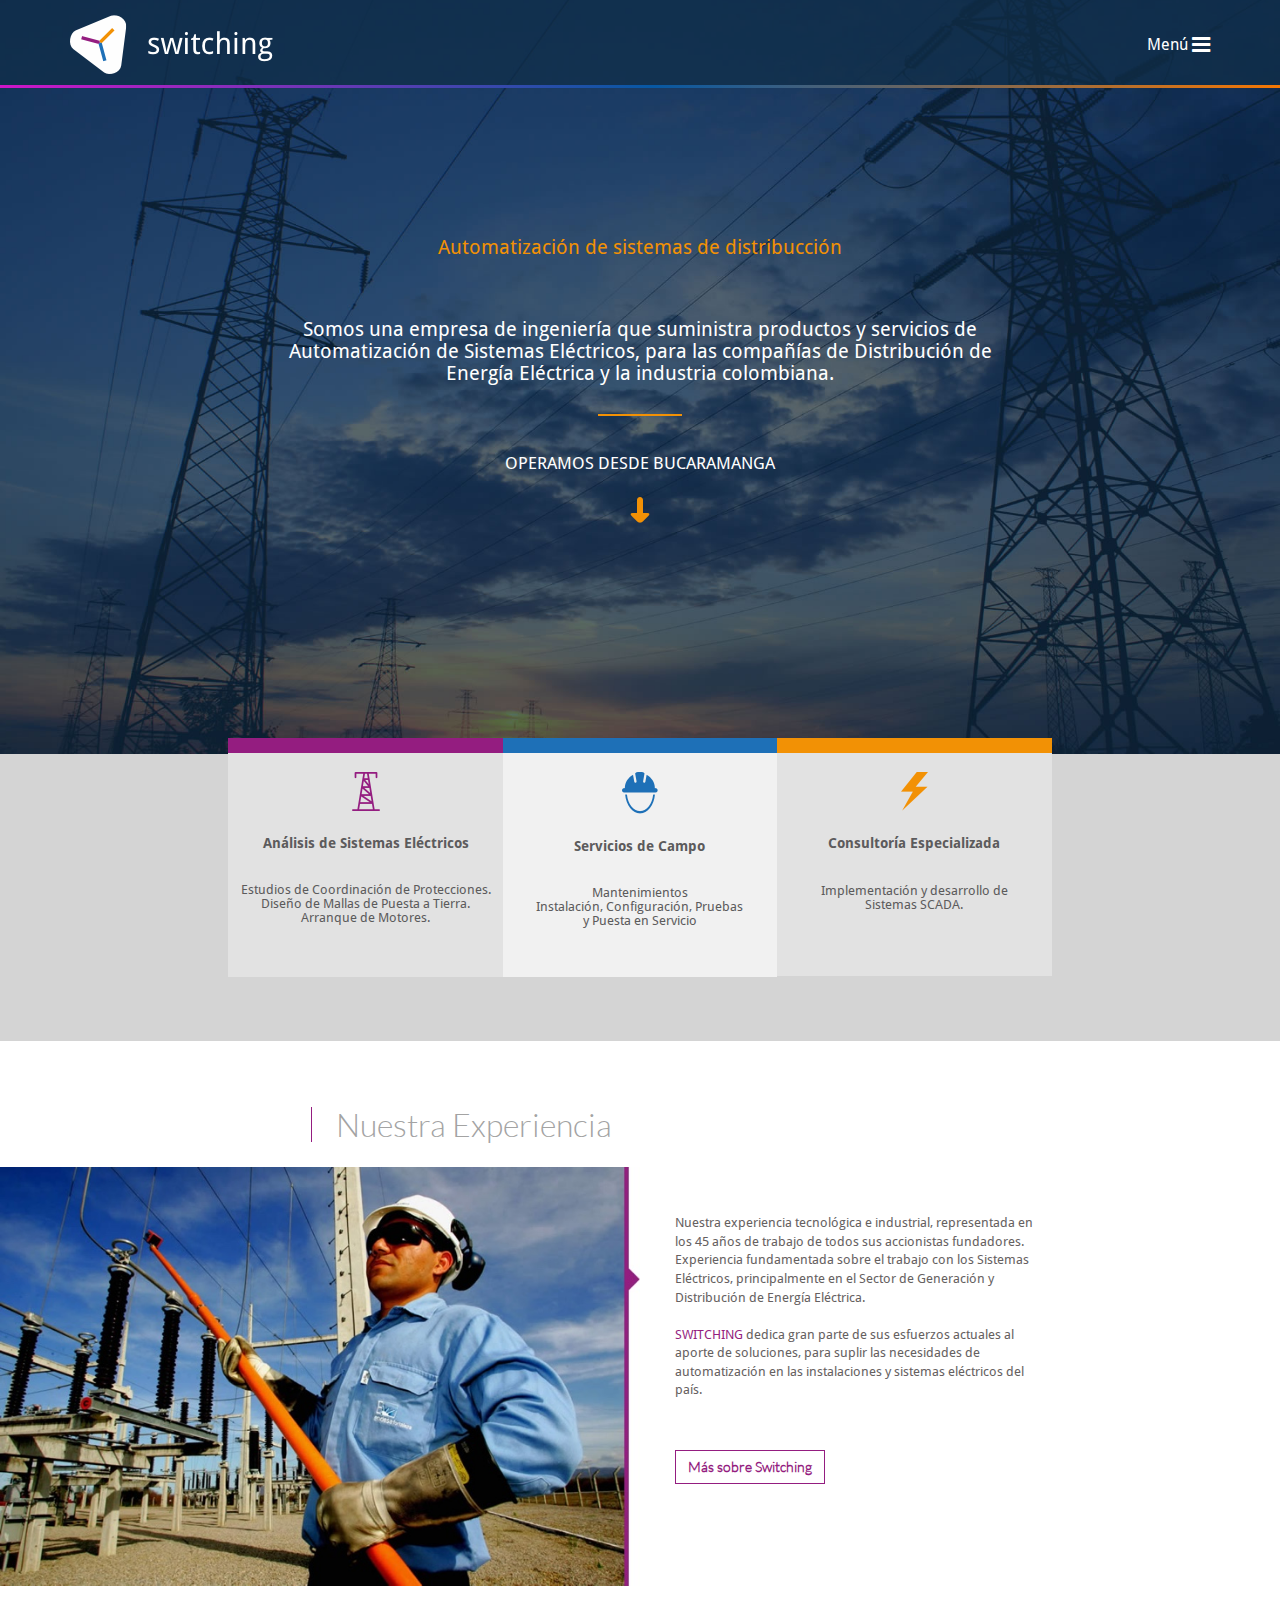
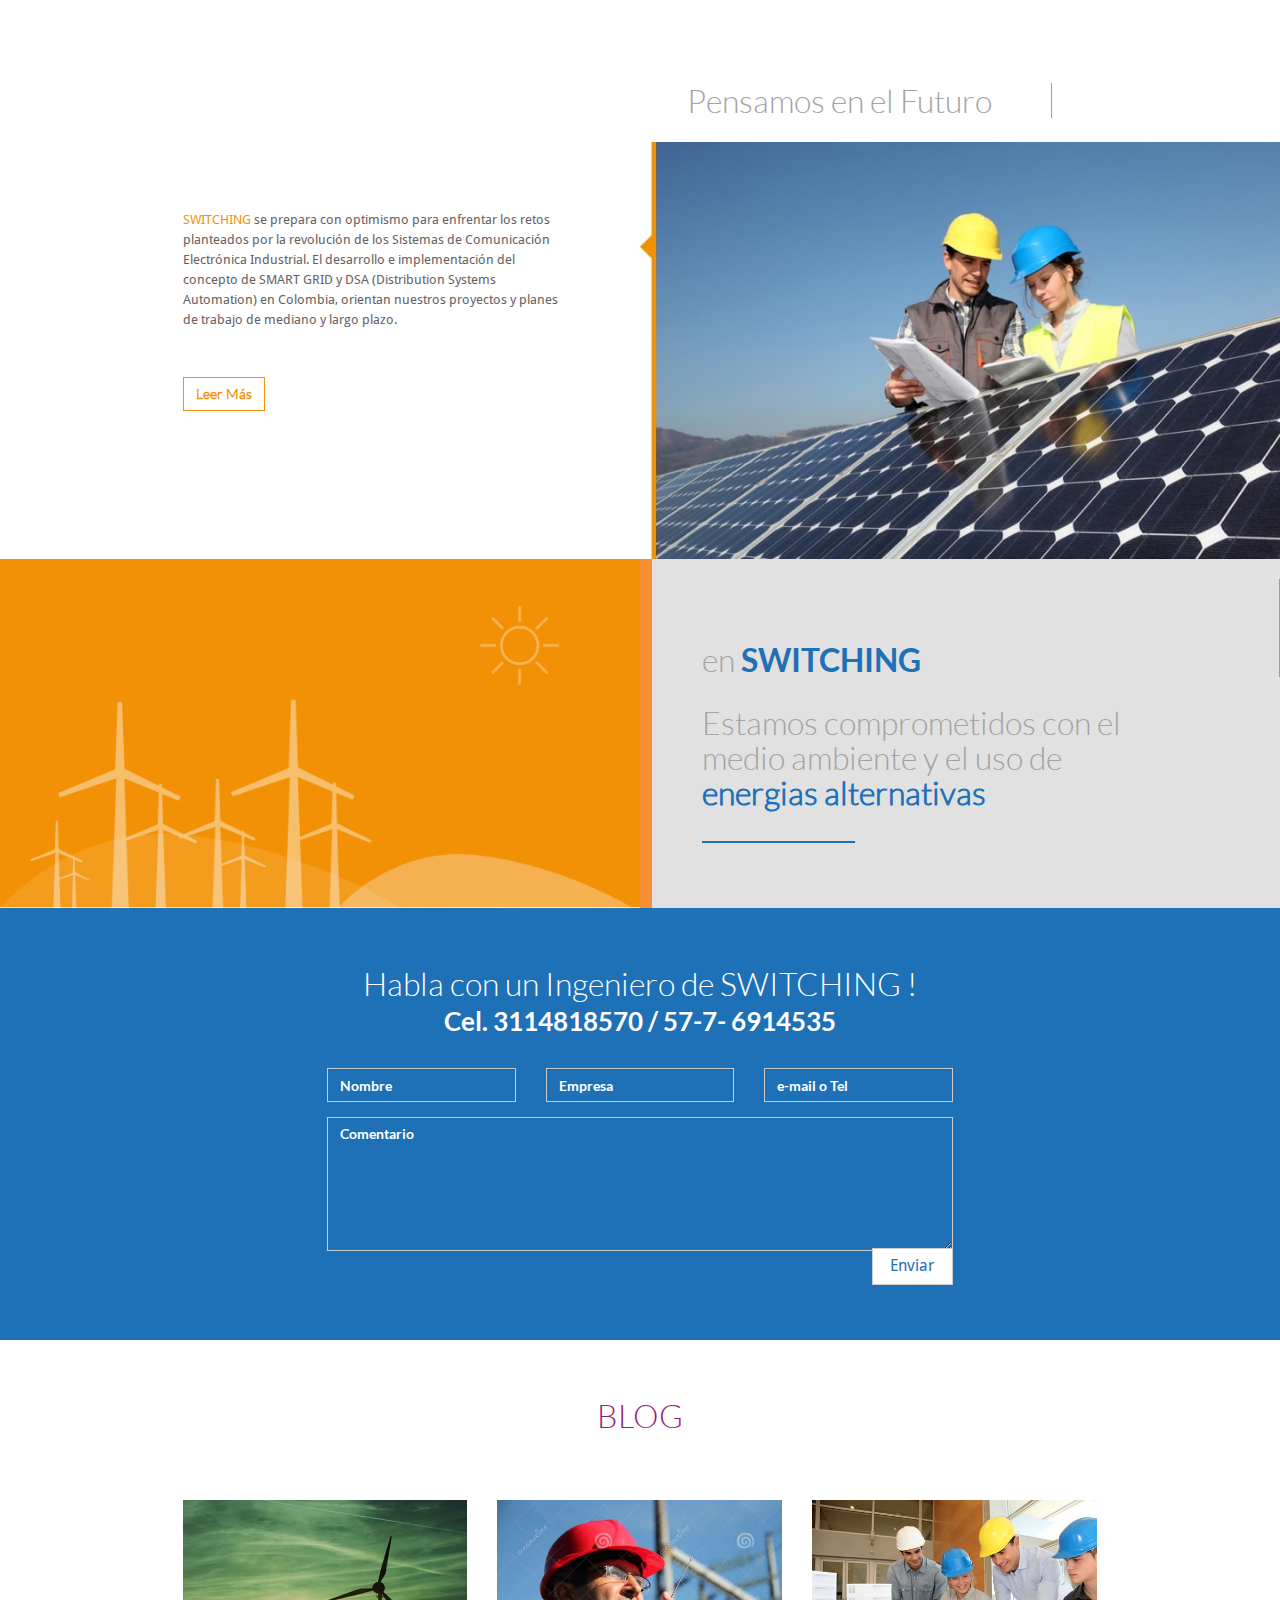
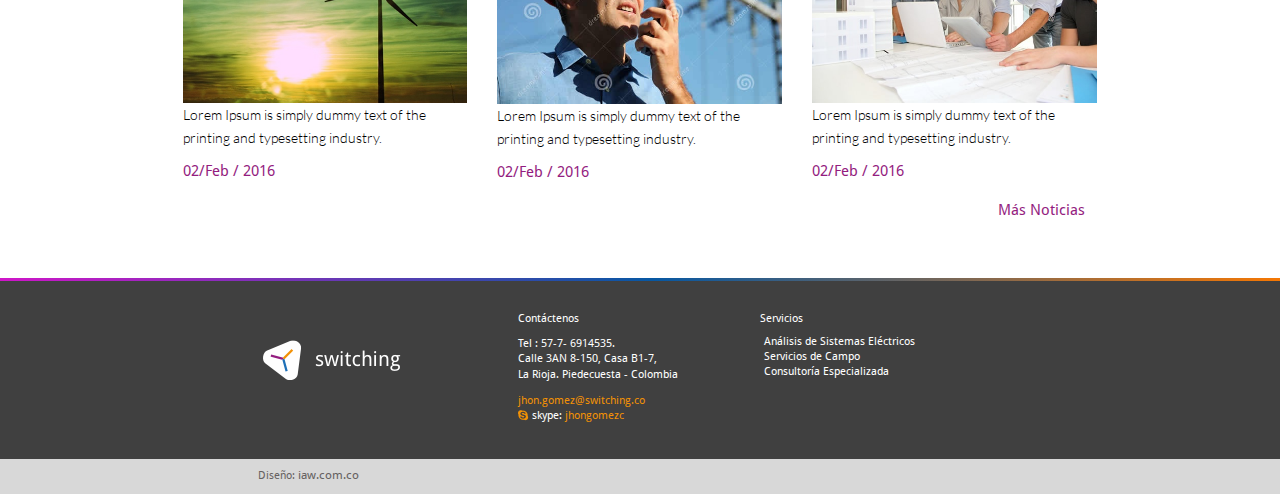
<file: index.html>
<!DOCTYPE html>
<html lang="en">
<head>

	<meta charset="UTF-8">
	<title>Switching</title>
	<meta name="viewport" content="initial-scale=1, maximum-scale=1">
	<meta name="description" content="">
	<meta name="author" content="">
	<link rel="shortcut icon" href="">
	<link rel="stylesheet" href="app/components/bootstrap/dist/css/bootstrap.min.css">
	<link rel="stylesheet" href="assets/css/styles.css">
	<link rel="stylesheet" href="https://maxcdn.bootstrapcdn.com/font-awesome/4.5.0/css/font-awesome.min.css">
	<link rel="stylesheet" href="app/components/owl-carousel/owl.carousel.css">
	<link rel="stylesheet" href="app/components/owl-carousel/owl.theme.css">
	<link rel="stylesheet" href="app/components/owl-carousel/owl.transitions.css">
	<link rel="stylesheet" type="text/css" href="app/components/lightcase/lightcase.css">
	<link rel="stylesheet" type="text/css" href="app/components/lightcase/font-lightcase.css">
	<link rel="stylesheet" type="text/css" href="app/components/lightcase/lightcase-max-640.css">
	<link rel="stylesheet" type="text/css" href="app/components/lightcase/lightcase-min-641.css">
</head>
<body>

	<header>
		<nav class="navbar navbar-default nav-nopadding">
		  <div class="container">
		    
		    <div class="navbar-header">
		      <button type="button" class="navbar-toggle collapsed" data-toggle="collapse" data-target="#bs-example-navbar-collapse-1" aria-expanded="false">
		        <span class="sr-only">Toggle navigation</span>
		        <span class="icon-bar"></span>
		        <span class="icon-bar"></span>
		        <span class="icon-bar"></span>
		      </button>

		      <a class="navbar-brand" href="index.html"><img src="assets/images/logo.png" alt=""></a>
		    </div>
		    <div class="collapse navbar-collapse" id="bs-example-navbar-collapse-1">
		      <ul class="nav navbar-nav navbar-right">
		        <div class="dropdown">
				    <a data-target="#" href="page.html" data-toggle="dropdown" class="dropdown-toggle ">Menú <i class="fa fa-bars fa-lg"></i></a>
				    <ul class="dropdown-menu">
				        <li><a href="index.html">Inicio</a></li>
				        <li><a href="contenido.html">Nuestra Empresa</a></li>
				        <li><a href="servicios.html">Analisis de sistemas electricos</a></li>
				        <li><a href="servicios.html">Servicios de campo</a></li>
				        <li><a href="servicios.html">Consultoría Especializada</a></li>
				        <li><a href="blog.html">Blog</a></li>
				        <li><a href="contacto.html">Contácto</a></li>
				    </ul>   
				</div>
		       
		      </ul>
		    </div>
		  </div>
		  <div class="gradiente"></div>
		</nav>
	</header>

	<section class="bg_cabecera">
		<div class="container">
			<div class="row">
				<div class="col-md-8 col-md-offset-2">
					<div class="inicio_cabecera">
						<h1>Automatización de sistemas de distribucción</h1>

						<h2>Somos una empresa de ingeniería que suministra productos y 	servicios de Automatización de Sistemas Eléctricos, para las compañías de Distribución de Energía Eléctrica y la industria colombiana.</h2>

						<hr>

						<h3>OPERAMOS DESDE BUCARAMANGA</h3>
						<figure class="animacion">
							<img src="assets/images/flecha.png" alt="">
						</figure>
					</div>
				</div>
			</div>
		</div>
	</section>

	<section class="bg_servicios">
		<div class="container-fluid">
			<div class="row">
				<div class="col-md-8 col-md-offset-2">	
					<div class="col-md-4 nopadding">
						<a href="servicios.html">
							<div class="inicio_servicios-columna1">
								<figure>
									<img src="assets/images/icon-servi.png" alt="">
								</figure>
								<h2>Análisis de Sistemas Eléctricos</h2>
								<h3>Estudios de Coordinación de Protecciones.</br>
								Diseño de Mallas de Puesta a Tierra.</br>
								Arranque de Motores.</h3>
							</div>
						</a>
					</div>
					
					<div class="col-md-4 nopadding">
						<a href="">
							<div class="inicio_servicios-columna2">
								<figure>
									<img src="assets/images/icon-servi2.png" alt="">
								</figure>
								<h2>Servicios de Campo</h2>
								<h3>Mantenimientos</br>
									Instalación, Configuración, Pruebas</br>
									y Puesta en Servicio</h3>
							</div>
						</a>
						
					</div>
				
					<div class="col-md-4 nopadding">
						<a href="">
							<div class="inicio_servicios-columna3">
								<figure>
									<img src="assets/images/icon-servi3.png" alt="">
								</figure>
								<h2>Consultoría Especializada</h2>
								<h3>Implementación y desarrollo de</br>
								Sistemas SCADA.</h3>
							</div>
						</a>
					</div>
				</div>
			</div>
		</div>	
	</section>


	<section>
		<div class="container-fluid">
			<div class="row">
				<div class="col-md-12 nopadding">
					<div class="inicio_experiencia">
						<div class="col-md-8 col-md-offset-2">
							<h2>Nuestra Experiencia</h2>
						</div>
						<div class="col-md-6 nopadding">
							<figure>
								<img class="img-responsive" src="assets/images/img-experiencia.jpg" alt="">
							</figure>
						</div>
						<div class="col-md-4">
							<p>Nuestra experiencia tecnológica e industrial, representada en los 45
							años de trabajo de todos sus accionistas fundadores. Experiencia
							fundamentada sobre el trabajo con los Sistemas Eléctricos,
							principalmente en el Sector de Generación y Distribución de Energía
							Eléctrica.</br></br>

							<span>SWITCHING</span> dedica gran parte de sus esfuerzos actuales al aporte de
							soluciones, para suplir las necesidades de automatización en las
							instalaciones y sistemas eléctricos del país.</p>

							<a class="btn btn-primary btn-experiencias" href="contenido.html">Más sobre Switching</a>
						</div>
					</div>
				</div>
			</div>
		</div>
	</section>

	<section class="bg_pensamos-futuro">
		<div class="container-fluid">
			<div class="row">
				<div class="col-md-12 nopadding">
					<div class="inicio_pensamos-futuro">
						<div class="col-md-4 col-md-offset-6">
							<h2>Pensamos en el Futuro</h2>		
						</div>
						<div class="col-md-6 ">
							<div class="col-md-8 col-md-offset-3">
								<p class="inicio_pensamos-futuro--parrafo1"><span>SWITCHING</span> se prepara con optimismo para 	 enfrentar los retos
								planteados por la revolución de los Sistemas de Comunicación
								Electrónica Industrial. El desarrollo e implementación del concepto
								de SMART GRID y DSA (Distribution Systems Automation) en
								Colombia, orientan nuestros proyectos y planes de trabajo de
								mediano y largo plazo.</p>
								<a class="btn btn-pensamos-futuro" href="contenido.html">Leer Más</a>

							</div>
							
						</div>
						<div class="col-md-6 nopadding ">
							<figure>
								<img class="img-responsive img-futuro" src="assets/images/img-futuro.jpg" alt="">
							</figure>
						</div>
						<div class="col-md-6 nopadding renovable">
							<figure>
								<img class="img-responsive"  src="assets/images/img-renovable.png" alt="">
							</figure>
						</div>
						<div class="col-md-6 nopadding bg-switching">
							<h2 class="inicio_pensamos-futuro--titulo2">en <span class="titulo"> SWITCHING</span></h2>
							<p class="inicio_pensamos-futuro--parrafo2">
							   Estamos comprometidos con el</br>
							   medio ambiente y el uso de</br>
							   <span>energias alternativas</span></p>
							   <hr>	
						</div>
					</div>
				</div>
			</div>
		</div>
	</section>

	<section class="bg_formulario">
		<div class="container-fluid">
			<div class="row">
				<div class="col-md-8 col-md-offset-2">
					<div class="inicio_formulario">
						<h2>Habla con un Ingeniero de SWITCHING !
						</h2>
						<h3>Cel. 3114818570 / 57-7- 6914535</h3>
						
						<div class="col-md-10 col-md-offset-1">
							<form>
							<div class="col-md-4">
								<div class="form-group">
						    		<input type="text" class="form-control" id="nombre" placeholder="Nombre">
						  		</div>
							</div>
							<div class="col-md-4">
								<div class="form-group">
						    		<input type="text" class="form-control" id="empresa" placeholder="Empresa">
						  		</div>
							</div>
						  	<div class="col-md-4">
						  		<div class="form-group">
						    		<input type="text" class="form-control" id="email" placeholder="e-mail o Tel">
						  		</div>
						  	</div>

						  	<div class="col-md-12">
						  		<div class="form-group">
						  			<textarea name="" class="form-control" id="comentarios"  rows="6" placeholder="Comentario"></textarea>
						  		</div>
						  	</div>
						  
						  
						  <div class="col-xs-12 col-md-12 text-right">
						  	<button type="submit" class="btn btn-default btn_formulario-enviar">Enviar</button>
						  </div>
						  
						</form>
						</div>
						
					</div>
				</div>
			</div>
		</div>
	</section>


	<section>
		<div class="container">
			<div class="row">
				<div class="col-md-10 col-md-offset-1">
					<div class="inicio_blog">
						<h2>BLOG</h2>
						<div class="col-md-4">
							<figure>
								<img class="img-responsive" src="assets/images/blog1.jpg" alt="">
							</figure>
							<p><a href="nota-blog.html">Lorem Ipsum is simply dummy text of the
							   printing and typesetting industry.</a> </p>
							<p class="fecha"><a href="">02/Feb / 2016</a></p>
						</div>
						<div class="col-md-4">
							<figure>
								<img class="img-responsive" src="assets/images/blog2.jpg" alt="">
							</figure>
							<p><a href="nota-blog.html">Lorem Ipsum is simply dummy text of the
							   printing and typesetting industry.</a> </p>
							<p class="fecha"><a href="">02/Feb / 2016</a></p>
						</div>
						<div class="col-md-4">
							<figure>
								<img class="img-responsive" src="assets/images/blog3.jpg" alt="">
							</figure>
							<p><a href="nota-blog.html">Lorem Ipsum is simply dummy text of the
							   printing and typesetting industry.</a> </p>
							<p class="fecha"><a href="">02/Feb / 2016</a></p>
						</div>
						<div class="col-md-12 text-right">
							<a href="blog.html" class="btn btn-link btn_mas-noticias">Más Noticias</a>
						</div>
						
					</div>
				</div>
			</div>
		</div>
	</section>

	<div class="gradiente"></div>
	<footer>
		<div class="container-fluid">
			<div class="row">
				<div class="col-md-8 col-md-offset-2 margin-footer">
					<div class="footer">
						<div class="col-md-4">
							<figure class="logo-footer ">
								<img class="img-responsive" src="assets/images/logo-footer.png" alt="">
							</figure>
						</div>
						<div class="col-md-3">
							<h2>Contáctenos</h2>
							<p>Tel : 57-7- 6914535.</br>
							   Calle 3AN 8-150, Casa B1-7,</br>
							   La Rioja. Piedecuesta - Colombia</p>
							<p class="skype"><span>jhon.gomez@switching.co</span></p>
							<p class="margin-skype">
								<img src="assets/images/skype.png" alt="">
								skype: <span>jhongomezc</span>
							</p>
						</div>
						<div class="col-md-4">
							<h2 class="servicios">Servicios</h2>
							<ul>
								<li><a href="servicios.html">Análisis de Sistemas Eléctricos</a></li>
								<li><a href="servicios.html">Servicios de Campo</a></li>
								<li><a href="servicios.html">Consultoría Especializada</a></li>
							</ul>
						</div>
					</div>
				</div>
			</div>
			<div class="row">
				<div class="col-md-12 bg_copy">
					<div class="col-md-8 col-md-offset-2">
						<div class="footer_copy">
							<p>Diseño: <a href="http://iaw.com.co/" target="_blank">iaw.com.co</a></p>
						</div>
					</div>
				</div>
			</div>
		</div>
	</footer>

	<script type="text/javascript" src="app/components/jquery/dist/jquery.js"></script>
	<script type="text/javascript" src="app/components/bootstrap/dist/js/bootstrap.min.js"></script>
	<script type="text/javascript" src="app/components/owl-carousel/owl.carousel.min.js"></script>
	<script type="text/javascript" src="app/components/lightcase/lightcase.js"></script>
		
</body>
</html>
</file>
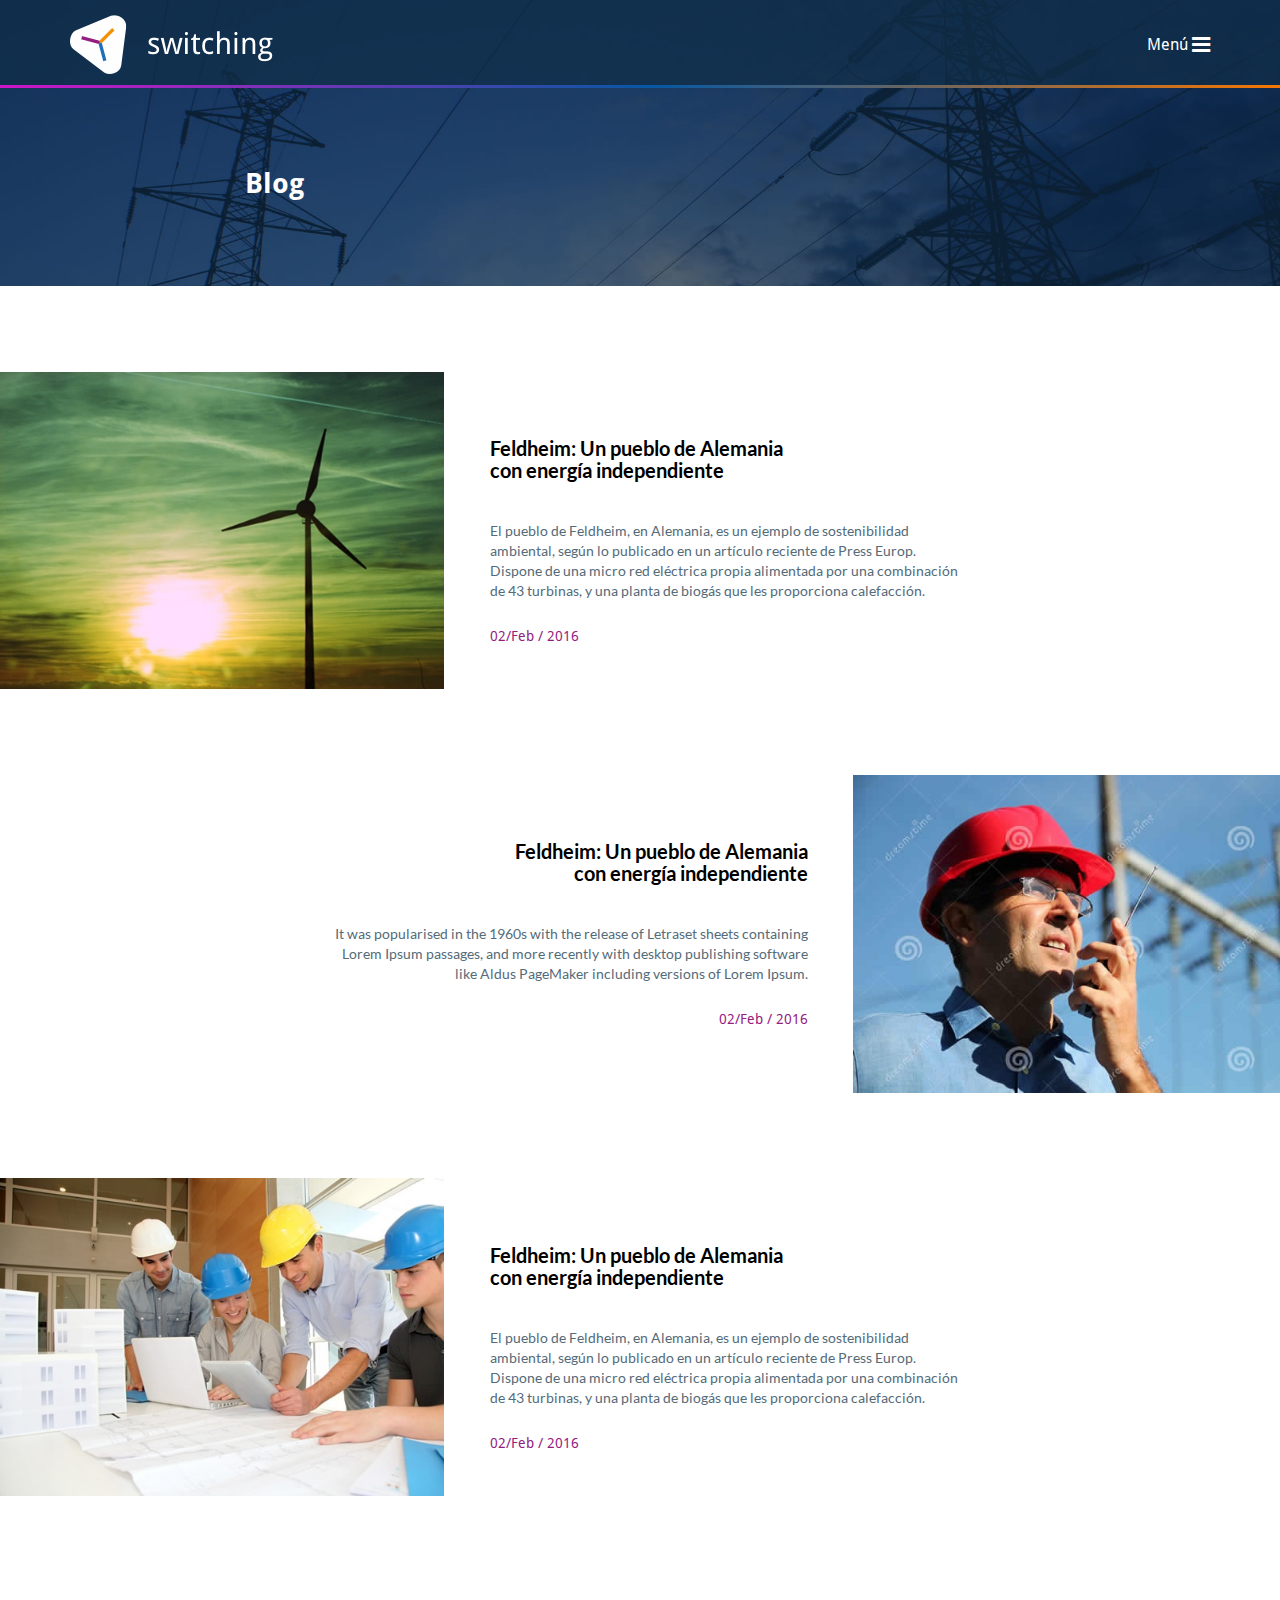
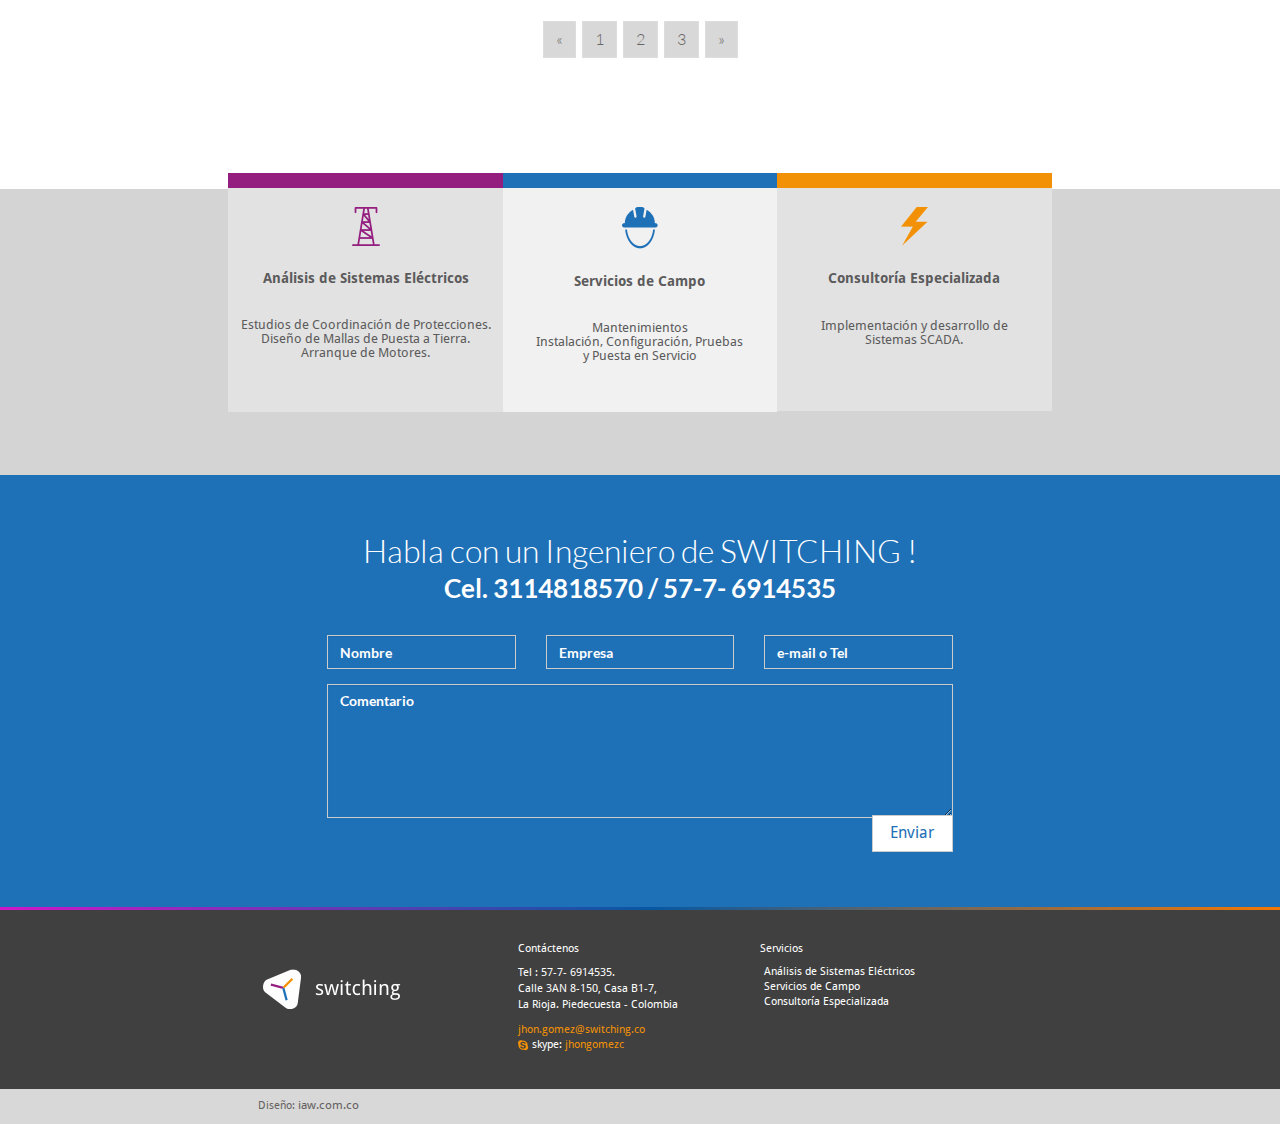
<file: blog.html>
<!DOCTYPE html>
<html lang="en">
<head>

	<meta charset="UTF-8">
	<title>Blog</title>
	<meta name="viewport" content="initial-scale=1, maximum-scale=1">
	<meta name="description" content="">
	<meta name="author" content="">
	<link rel="shortcut icon" href="">
	<link rel="stylesheet" href="app/components/bootstrap/dist/css/bootstrap.min.css">
	<link rel="stylesheet" href="assets/css/styles.css">
	<link rel="stylesheet" href="https://maxcdn.bootstrapcdn.com/font-awesome/4.5.0/css/font-awesome.min.css">
	<!-- Flex Carousel CSS settings -->
	<link rel="stylesheet" type="text/css" href="app/components/flex-carousel/css/flex-carousel.css" />
	<link rel="stylesheet" type="text/css" href="app/components/flex-carousel/css/flex-carousel-animate.css" />	
	<link rel="stylesheet" type="text/css" href="app/components/flex-carousel/css/flex-carousel-skins.css" />		
	<link rel="stylesheet" href="app/components/owl-carousel/owl.carousel.css">
	<link rel="stylesheet" type="text/css" href="app/components/lightcase/lightcase.css">
	<link rel="stylesheet" type="text/css" href="app/components/lightcase/font-lightcase.css">
	<link rel="stylesheet" type="text/css" href="app/components/lightcase/lightcase-max-640.css">
	<link rel="stylesheet" type="text/css" href="app/components/lightcase/lightcase-min-641.css">
</head>
<body>

	<header>
		<nav class="navbar navbar-default nav-nopadding">
		  <div class="container">
		    
		    <div class="navbar-header">
		      <button type="button" class="navbar-toggle collapsed" data-toggle="collapse" data-target="#bs-example-navbar-collapse-1" aria-expanded="false">
		        <span class="sr-only">Toggle navigation</span>
		        <span class="icon-bar"></span>
		        <span class="icon-bar"></span>
		        <span class="icon-bar"></span>
		      </button>

		      <a class="navbar-brand" href="index.html"><img src="assets/images/logo.png" alt=""></a>
		    </div>
		    <div class="collapse navbar-collapse" id="bs-example-navbar-collapse-1">
		      <ul class="nav navbar-nav navbar-right">
		        <div class="dropdown">
				    <a data-target="#" href="page.html" data-toggle="dropdown" class="dropdown-toggle ">Menú <i class="fa fa-bars fa-lg"></i></a>
				    <ul class="dropdown-menu">
				        <li><a href="index.html">Inicio</a></li>
				        <li><a href="contenido.html">Nuestra Empresa</a></li>
				        <li><a href="servicios.html">Analisis de sistemas electricos</a></li>
				        <li><a href="servicios.html">Servicios de campo</a></li>
				        <li><a href="servicios.html">Consultoría Especializada</a></li>
				        <li><a href="blog.html">Blog</a></li>
				        <li><a href="contacto.html">Contácto</a></li>
				    </ul>   
				</div>
		       
		      </ul>
		    </div>
		  </div>
		  <div class="gradiente"></div>
		</nav>
	</header>

	<section class="bg_nota-cabecera">
		<div class="container-fluid">
			<div class="row">
				<div class="col-md-8 col-md-offset-2">
					<div class="contenido_cabecera">
						<h1>Blog</h1>
					</div>
				</div>
			</div>
		</div>
	</section>

	<section >
		<div class="container-fluid">
			<div class="row">
				<div class="col-md-10 nopadding">
					<div class="blog_par">
						<div class="col-md-5 nopadding">
							<figure>
								<img class="img-responsive" src="assets/images/blog1.jpg" alt="">
							</figure>
						</div>
						<div class="col-md-6">
							<h2><a href="nota-blog.html">Feldheim: Un pueblo de Alemania</br>
								con energía independiente</a></h2>
							<p>El pueblo de Feldheim, en Alemania, es un ejemplo de sostenibilidad ambiental, según lo publicado en un artículo reciente de Press Europ. Dispone de una micro red eléctrica propia alimentada por una combinación de 43 turbinas, y una planta de biogás que les proporciona calefacción.</p>
							<p class="fecha">02/Feb / 2016</p>
						</div>
					</div>
				</div>
			</div>
			<div class="row">
				<div class="col-md-10 col-md-push-3 nopadding">
					<div class="blog_impar">
						<div class="col-md-6">
							<h2><a href="nota-blog.html">Feldheim: Un pueblo de Alemania</br>
								con energía independiente</a></h2>
							<p>It was popularised in the 1960s with the release of Letraset sheets containing Lorem Ipsum passages, and more recently with desktop publishing software like Aldus PageMaker including versions of Lorem Ipsum.</p>
							<p class="fecha">02/Feb / 2016</p>
						</div>
						<div class="col-md-5  nopadding">
							<figure>
								<img class="img-responsive" src="assets/images/blog2.jpg" alt="">
							</figure>
						</div>
					</div>
				</div>
			</div>
			<div class="row">
				<div class="col-md-10 nopadding">
					<div class="blog_par">
						<div class="col-md-5 nopadding">
							<figure>
								<img class="img-responsive" src="assets/images/blog3.jpg" alt="">
							</figure>
						</div>
						<div class="col-md-6">
							<h2><a href="nota-blog.html">Feldheim: Un pueblo de Alemania</br>
								con energía independiente</a></h2>
							<p>El pueblo de Feldheim, en Alemania, es un ejemplo de sostenibilidad ambiental, según lo publicado en un artículo reciente de Press Europ. Dispone de una micro red eléctrica propia alimentada por una combinación de 43 turbinas, y una planta de biogás que les proporciona calefacción.</p>
							<p class="fecha">02/Feb / 2016</p>
						</div>
					</div>
				</div>
			</div>
			<div class="row">
				<div class="col-md-12 text-center">
					<div class="blog_paginacion">
						<ul class="pagination">
						    <li>
						      <a href="#" aria-label="Previous">
						        <span aria-hidden="true">&laquo;</span>
						      </a>
						    </li>
						    <li><a href="#">1</a></li>
						    <li><a href="#">2</a></li>
						    <li><a href="#">3</a></li>
						    <li>
						      <a href="#" aria-label="Next">
						        <span aria-hidden="true">&raquo;</span>
						      </a>
						    </li>
						  </ul>
					</div>
				</div>
			</div>
		</div>
	</section>

	
	<section class="bg_servicios">
		<div class="container-fluid">
			<div class="row">
				<div class="col-md-8 col-md-offset-2">	
					<div class="col-md-4 nopadding">
						<a href="">
							<div class="blog_servicios-columna1">
								<figure>
									<img src="assets/images/icon-servi.png" alt="">
								</figure>
								<h2>Análisis de Sistemas Eléctricos</h2>
								<h3>Estudios de Coordinación de Protecciones.</br>
								Diseño de Mallas de Puesta a Tierra.</br>
								Arranque de Motores.</h3>
							</div>
						</a>
					</div>
					
					<div class="col-md-4 nopadding">
						<a href="">
							<div class="blog_servicios-columna2">
								<figure>
									<img src="assets/images/icon-servi2.png" alt="">
								</figure>
								<h2>Servicios de Campo</h2>
								<h3>Mantenimientos</br>
									Instalación, Configuración, Pruebas</br>
									y Puesta en Servicio</h3>
							</div>
						</a>
						
					</div>
				
					<div class="col-md-4 nopadding">
						<a href="">
							<div class="blog_servicios-columna3">
								<figure>
									<img src="assets/images/icon-servi3.png" alt="">
								</figure>
								<h2>Consultoría Especializada</h2>
								<h3>Implementación y desarrollo de</br>
								Sistemas SCADA.</h3>
							</div>
						</a>
					</div>
				</div>
			</div>
		</div>	
	</section>


	<section class="bg_formulario">
		<div class="container-fluid">
			<div class="row">
				<div class="col-md-8 col-md-offset-2">
					<div class="blog_formulario">
						<h2>Habla con un Ingeniero de SWITCHING !
						</h2>
						<h3>Cel. 3114818570 / 57-7- 6914535</h3>
						
						<div class="col-md-10 col-md-offset-1">
							<form>
							<div class="col-md-4">
								<div class="form-group">
						    		<input type="text" class="form-control" id="nombre" placeholder="Nombre">
						  		</div>
							</div>
							<div class="col-md-4">
								<div class="form-group">
						    		<input type="text" class="form-control" id="empresa" placeholder="Empresa">
						  		</div>
							</div>
						  	<div class="col-md-4">
						  		<div class="form-group">
						    		<input type="text" class="form-control" id="email" placeholder="e-mail o Tel">
						  		</div>
						  	</div>

						  	<div class="col-md-12">
						  		<div class="form-group">
						  			<textarea name="" class="form-control" id="comentarios"  rows="6" placeholder="Comentario"></textarea>
						  		</div>
						  	</div>
						  
						  
						  <div class="col-xs-12 col-md-12 text-right">
						  	<button type="submit" class="btn btn-default btn_blog-formulario--enviar">Enviar</button>
						  </div>
						  
						</form>
						</div>
						
					</div>
				</div>
			</div>
		</div>
	</section>
	<div class="gradiente"></div>
	<footer>
		<div class="container-fluid">
			<div class="row">
				<div class="col-md-8 col-md-offset-2 margin-footer">
					<div class="footer">
						<div class="col-md-4">
							<figure class="logo-footer">
								<img class="img-responsive" src="assets/images/logo-footer.png" alt="">
							</figure>
						</div>
						<div class="col-md-3">
							<h2>Contáctenos</h2>
							<p>Tel : 57-7- 6914535.</br>
							   Calle 3AN 8-150, Casa B1-7,</br>
							   La Rioja. Piedecuesta - Colombia</p>
							<p class="skype"><span>jhon.gomez@switching.co</span></p>
							<p class="margin-skype">
								<img src="assets/images/skype.png" alt="">
								skype: <span>jhongomezc</span>
							</p>
						</div>
						<div class="col-md-4">
							<h2 class="servicios">Servicios</h2>
							<ul>
								<li><a href="servicios.html">Análisis de Sistemas Eléctricos</a></li>
								<li><a href="servicios.html">Servicios de Campo</a></li>
								<li><a href="servicios.html">Consultoría Especializada</a></li>
							</ul>
						</div>
					</div>
				</div>
			</div>
			<div class="row">
				<div class="col-md-12 bg_copy">
					<div class="col-md-8 col-md-offset-2">
						<div class="footer_copy">
							<p>Diseño: <a href="http://iaw.com.co/" target="_blank">iaw.com.co</a></p>
						</div>
					</div>
				</div>
			</div>
		</div>
	</footer>

	<script type="text/javascript" src="app/components/jquery/dist/jquery.js"></script>
	<script type="text/javascript" src="app/components/bootstrap/dist/js/bootstrap.min.js"></script>
	<!-- Flex Carousel JS -->
	<script type="text/javascript" src="app/components/flex-carousel/js/jquery.flashblue-plugins.js"></script>
	<script type="text/javascript" src="app/components/flex-carousel/js/jquery.flex-carousel.js"></script>
	<script type="text/javascript" src="app/components/lightcase/lightcase.js"></script>


		
</body>
</html>
</file>
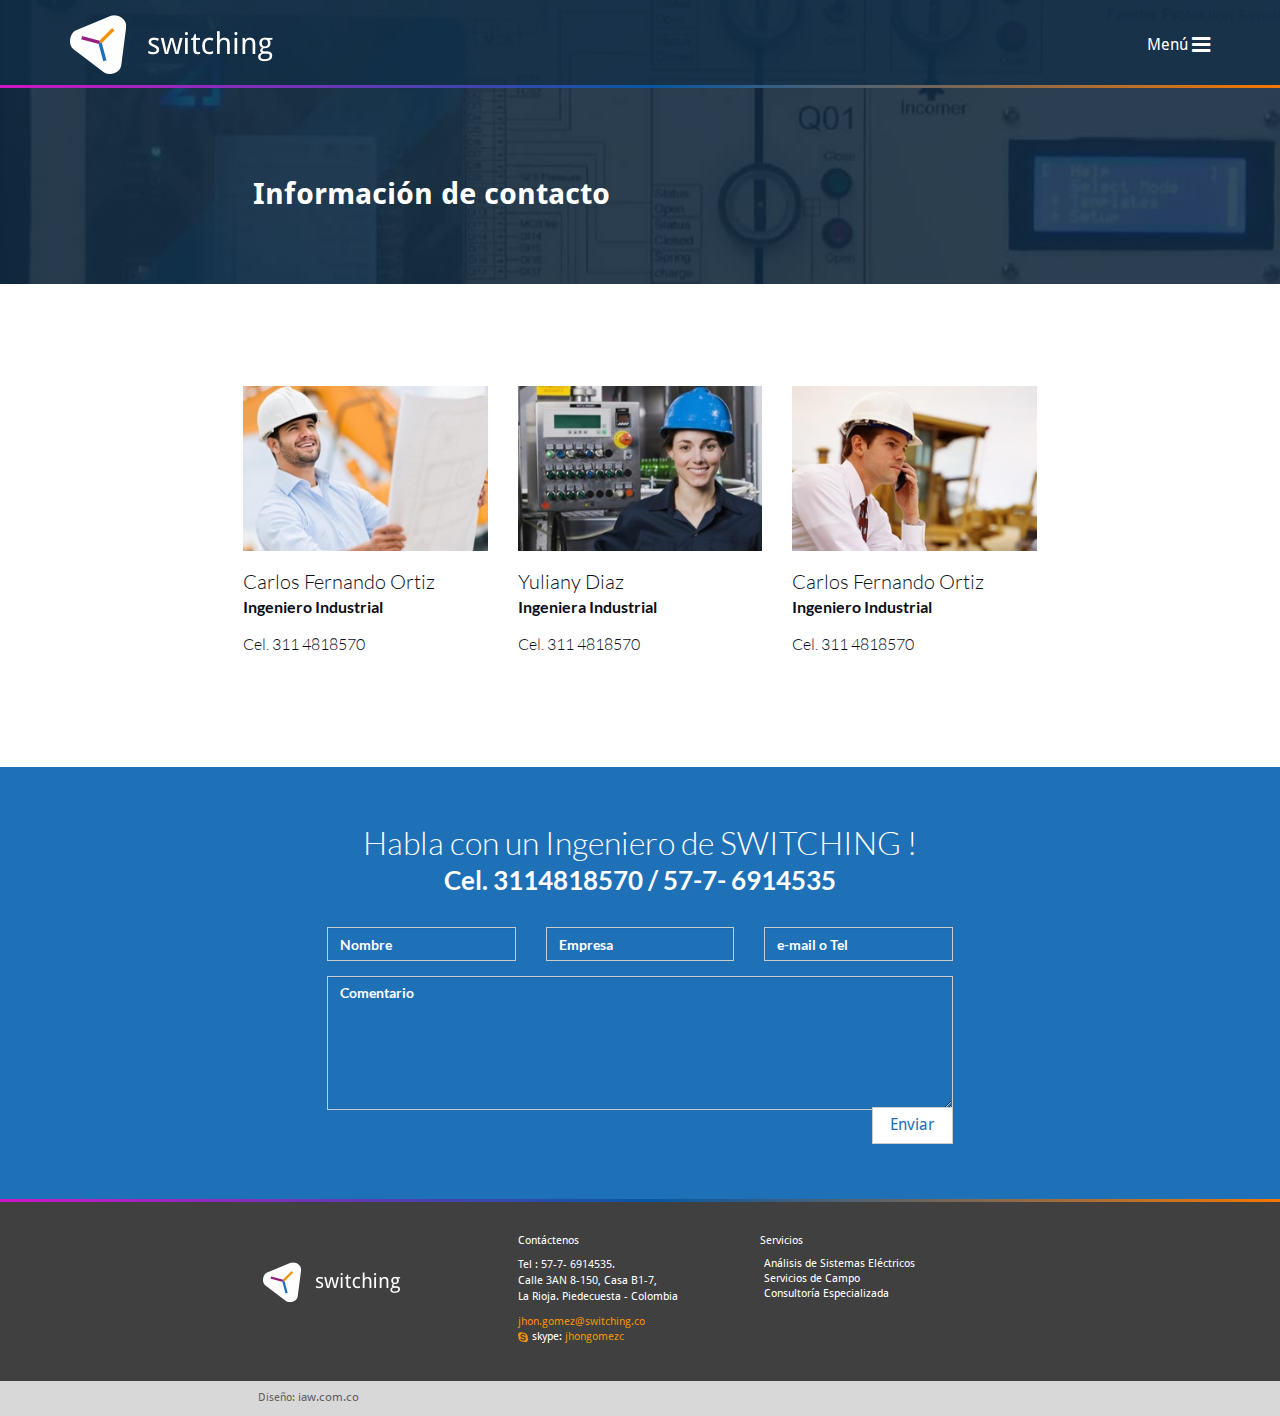
<file: contacto.html>
<!DOCTYPE html>
<html lang="en">
<head>

	<meta charset="UTF-8">
	<title>Contacto Switching</title>
	<meta name="viewport" content="initial-scale=1, maximum-scale=1">
	<meta name="description" content="">
	<meta name="author" content="">
	<link rel="shortcut icon" href="">
	<link rel="stylesheet" href="app/components/bootstrap/dist/css/bootstrap.min.css">
	<link rel="stylesheet" href="assets/css/styles.css">
	<link rel="stylesheet" href="https://maxcdn.bootstrapcdn.com/font-awesome/4.5.0/css/font-awesome.min.css">
	<!-- Flex Carousel CSS settings -->
	<link rel="stylesheet" type="text/css" href="app/components/flex-carousel/css/flex-carousel.css" />
	<link rel="stylesheet" type="text/css" href="app/components/flex-carousel/css/flex-carousel-animate.css" />	
	<link rel="stylesheet" type="text/css" href="app/components/flex-carousel/css/flex-carousel-skins.css" />		
	<link rel="stylesheet" href="app/components/owl-carousel/owl.carousel.css">
	<link rel="stylesheet" type="text/css" href="app/components/lightcase/lightcase.css">
	<link rel="stylesheet" type="text/css" href="app/components/lightcase/font-lightcase.css">
	<link rel="stylesheet" type="text/css" href="app/components/lightcase/lightcase-max-640.css">
	<link rel="stylesheet" type="text/css" href="app/components/lightcase/lightcase-min-641.css">
</head>
<body>

	<header>
		<nav class="navbar navbar-default nav-nopadding">
		  <div class="container">
		    
		    <div class="navbar-header">
		      <button type="button" class="navbar-toggle collapsed" data-toggle="collapse" data-target="#bs-example-navbar-collapse-1" aria-expanded="false">
		        <span class="sr-only">Toggle navigation</span>
		        <span class="icon-bar"></span>
		        <span class="icon-bar"></span>
		        <span class="icon-bar"></span>
		      </button>

		      <a class="navbar-brand" href="index.html"><img src="assets/images/logo.png" alt=""></a>
		    </div>
		    <div class="collapse navbar-collapse" id="bs-example-navbar-collapse-1">
		      <ul class="nav navbar-nav navbar-right">
		        <div class="dropdown">
				    <a data-target="#" href="page.html" data-toggle="dropdown" class="dropdown-toggle ">Menú <i class="fa fa-bars fa-lg"></i></a>
				    <ul class="dropdown-menu">
				        <li><a href="index.html">Inicio</a></li>
				        <li><a href="contenido.html">Nuestra Empresa</a></li>
				        <li><a href="servicios.html">Analisis de sistemas electricos</a></li>
				        <li><a href="servicios.html">Servicios de campo</a></li>
				        <li><a href="servicios.html">Consultoría Especializada</a></li>
				        <li><a href="blog.html">Blog</a></li>
				        <li><a href="contacto.html">Contácto</a></li>
				    </ul>   
				</div>
		       
		      </ul>
		    </div>
		  </div>
		  <div class="gradiente"></div>
		</nav>
	</header>

	<section class="bg_contacto-cabecera">
		<div class="container-fluid">
			<div class="row">
				<div class="col-md-8 col-md-offset-2">
					<div class="contacto_cabecera">
						<h1>Información de contacto</h1>
					</div>
				</div>
			</div>
		</div>
	</section>

	<section class="bg_equipo">
		<div class="container-fluid">
			<div class="row">
				<div class="col-md-8 col-md-offset-2">
					<div class="contacto_equipo">
						<div class="col-md-4">
							<figure>
								<img class="img-responsive" src="assets/images/staf1.jpg" alt="">
							</figure>
							<h2>Carlos Fernando Ortiz</h2>
							<h3>Ingeniero Industrial</h3>
							<p>Cel. 311 4818570</p>
						</div>
						<div class="col-md-4">
							<figure>
								<img class="img-responsive"  src="assets/images/staf2.jpg" alt="">
							</figure>
							<h2>Yuliany Diaz</h2>
							<h3>Ingeniera Industrial</h3>
							<p>Cel. 311 4818570</p>
						</div>
						<div class="col-md-4">
							<figure>
								<img class="img-responsive"  src="assets/images/staff3.jpg" alt="">
							</figure>
							<h2>Carlos Fernando Ortiz</h2>
							<h3>Ingeniero Industrial</h3>
							<p>Cel. 311 4818570</p>
						</div>
					</div>
				</div>
			</div>
		</div>
	</section>

	

	


	<section class="bg_formulario">
		<div class="container-fluid">
			<div class="row">
				<div class="col-md-8 col-md-offset-2">
					<div class="contacto_formulario">
						<h2>Habla con un Ingeniero de SWITCHING !
						</h2>
						<h3>Cel. 3114818570 / 57-7- 6914535</h3>
						
						<div class="col-md-10 col-md-offset-1">
							<form>
							<div class="col-md-4">
								<div class="form-group">
						    		<input type="text" class="form-control" id="nombre" placeholder="Nombre">
						  		</div>
							</div>
							<div class="col-md-4">
								<div class="form-group">
						    		<input type="text" class="form-control" id="empresa" placeholder="Empresa">
						  		</div>
							</div>
						  	<div class="col-md-4">
						  		<div class="form-group">
						    		<input type="text" class="form-control" id="email" placeholder="e-mail o Tel">
						  		</div>
						  	</div>

						  	<div class="col-md-12">
						  		<div class="form-group">
						  			<textarea name="" class="form-control" id="comentarios"  rows="6" placeholder="Comentario"></textarea>
						  		</div>
						  	</div>
						  
						  
						  <div class="col-xs-12 col-md-12 text-right">
						  	<button type="submit" class="btn btn-default btn_contacto-formulario--enviar">Enviar</button>
						  </div>
						  
						</form>
						</div>
						
					</div>
				</div>
			</div>
		</div>
	</section>
	<div class="gradiente"></div>
	<footer>
		<div class="container-fluid">
			<div class="row">
				<div class="col-md-8 col-md-offset-2 margin-footer">
					<div class="footer">
						<div class="col-md-4">
							<figure class="logo-footer">
								<img class="img-responsive" src="assets/images/logo-footer.png" alt="">
							</figure>
						</div>
						<div class="col-md-3">
							<h2>Contáctenos</h2>
							<p>Tel : 57-7- 6914535.</br>
							   Calle 3AN 8-150, Casa B1-7,</br>
							   La Rioja. Piedecuesta - Colombia</p>
							<p class="skype"><span>jhon.gomez@switching.co</span></p>
							<p class="margin-skype">
								<img src="assets/images/skype.png" alt="">
								skype: <span>jhongomezc</span>
							</p>
						</div>
						<div class="col-md-4">
							<h2 class="servicios">Servicios</h2>
							<ul>
								<li><a href="servicios.html">Análisis de Sistemas Eléctricos</a></li>
								<li><a href="servicios.html">Servicios de Campo</a></li>
								<li><a href="servicios.html">Consultoría Especializada</a></li>
							</ul>
						</div>
					</div>
				</div>
			</div>
			<div class="row">
				<div class="col-md-12 bg_copy">
					<div class="col-md-8 col-md-offset-2">
						<div class="footer_copy">
							<p>Diseño: <a href="http://iaw.com.co/" target="_blank">iaw.com.co</a></p>
						</div>
					</div>
				</div>
			</div>
		</div>
	</footer>

	<script type="text/javascript" src="app/components/jquery/dist/jquery.js"></script>
	<script type="text/javascript" src="app/components/bootstrap/dist/js/bootstrap.min.js"></script>
	<!-- Flex Carousel JS -->
	<script type="text/javascript" src="app/components/flex-carousel/js/jquery.flashblue-plugins.js"></script>
	<script type="text/javascript" src="app/components/flex-carousel/js/jquery.flex-carousel.js"></script>
	<script type="text/javascript" src="app/components/lightcase/lightcase.js"></script>

	
		
</body>
</html>
</file>
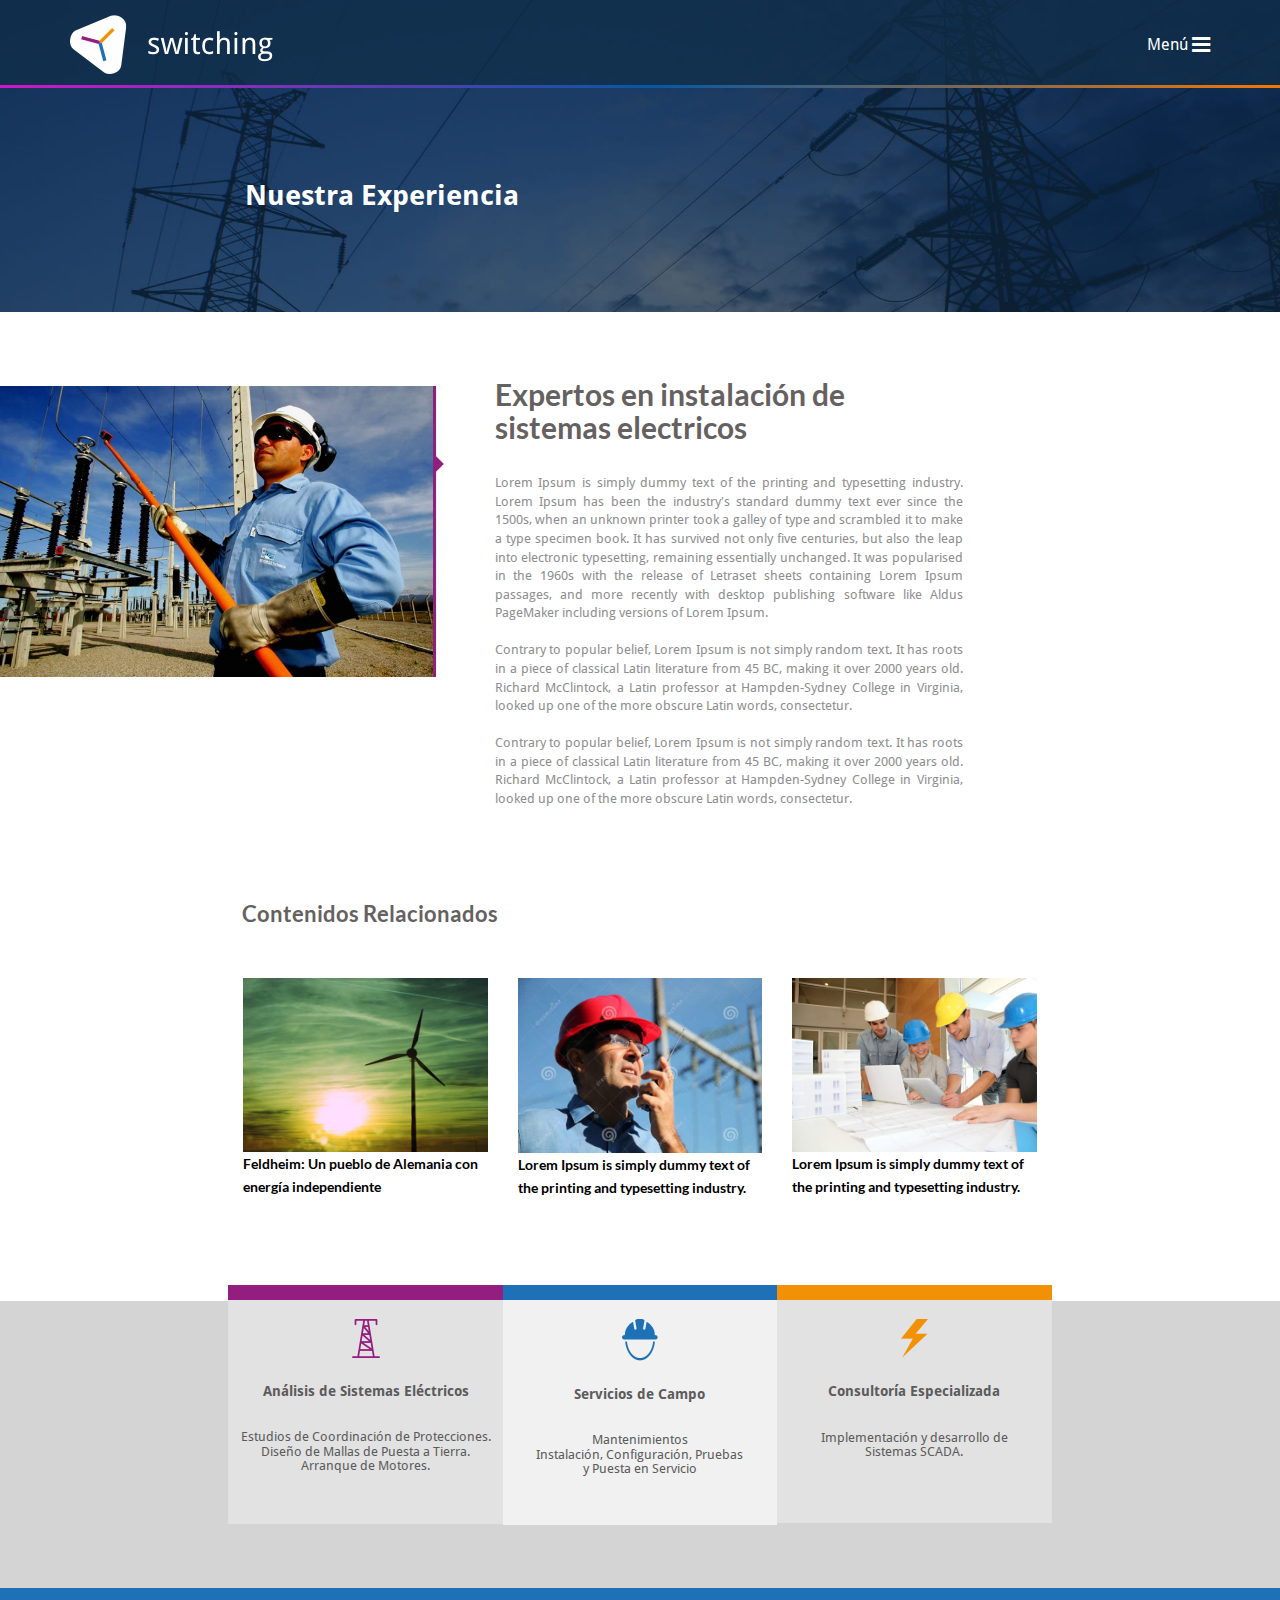
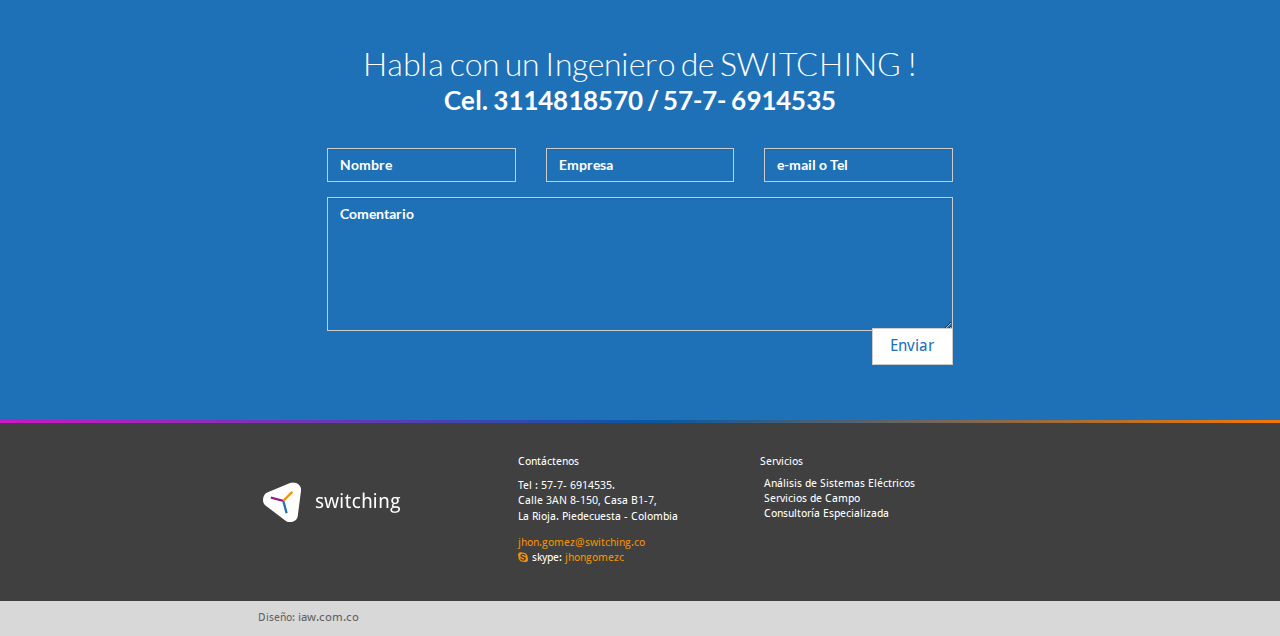
<file: contenido.html>
<!DOCTYPE html>
<html lang="en">
<head>

	<meta charset="UTF-8">
	<title>Contenido Switching</title>
	<meta name="viewport" content="initial-scale=1, maximum-scale=1">
	<meta name="description" content="">
	<meta name="author" content="">
	<link rel="shortcut icon" href="">
	<link rel="stylesheet" href="app/components/bootstrap/dist/css/bootstrap.min.css">
	<link rel="stylesheet" href="assets/css/styles.css">
	<link rel="stylesheet" href="https://maxcdn.bootstrapcdn.com/font-awesome/4.5.0/css/font-awesome.min.css">
	<!-- Flex Carousel CSS settings -->
	<link rel="stylesheet" type="text/css" href="app/components/flex-carousel/css/flex-carousel.css" />
	<link rel="stylesheet" type="text/css" href="app/components/flex-carousel/css/flex-carousel-animate.css" />	
	<link rel="stylesheet" type="text/css" href="app/components/flex-carousel/css/flex-carousel-skins.css" />		
	<link rel="stylesheet" href="app/components/owl-carousel/owl.carousel.css">
	<link rel="stylesheet" type="text/css" href="app/components/lightcase/lightcase.css">
	<link rel="stylesheet" type="text/css" href="app/components/lightcase/font-lightcase.css">
	<link rel="stylesheet" type="text/css" href="app/components/lightcase/lightcase-max-640.css">
	<link rel="stylesheet" type="text/css" href="app/components/lightcase/lightcase-min-641.css">
</head>
<body>

	<header>
		<nav class="navbar navbar-default nav-nopadding">
		  <div class="container">
		    
		    <div class="navbar-header">
		      <button type="button" class="navbar-toggle collapsed" data-toggle="collapse" data-target="#bs-example-navbar-collapse-1" aria-expanded="false">
		        <span class="sr-only">Toggle navigation</span>
		        <span class="icon-bar"></span>
		        <span class="icon-bar"></span>
		        <span class="icon-bar"></span>
		      </button>

		      <a class="navbar-brand" href="index.html"><img src="assets/images/logo.png" alt=""></a>
		    </div>
		    <div class="collapse navbar-collapse" id="bs-example-navbar-collapse-1">
		      <ul class="nav navbar-nav navbar-right">
		        <div class="dropdown">
				    <a data-target="#" href="page.html" data-toggle="dropdown" class="dropdown-toggle ">Menú <i class="fa fa-bars fa-lg"></i></a>
				    <ul class="dropdown-menu">
				        <li><a href="index.html">Inicio</a></li>
				        <li><a href="contenido.html">Nuestra Empresa</a></li>
				        <li><a href="servicios.html">Analisis de sistemas electricos</a></li>
				        <li><a href="servicios.html">Servicios de campo</a></li>
				        <li><a href="servicios.html">Consultoría Especializada</a></li>
				        <li><a href="blog.html">Blog</a></li>
				        <li><a href="contacto.html">Contácto</a></li>
				    </ul>   
				</div>
		       
		      </ul>
		    </div>
		  </div>
		  <div class="gradiente"></div>
		</nav>
	</header>

	<section class="bg_contenido-cabecera">
		<div class="container-fluid">
			<div class="row">
				<div class="col-md-8 col-md-offset-2">
					<div class="contenido_cabecera">
						<h1>Nuestra Experiencia</h1>
					</div>
				</div>
			</div>
		</div>
	</section>

	<section >
		<div class="container-fluid">
			<div class="row">
				<div class="col-md-10 nopadding">
					<div class="contenido_descripcion">
						<div class="col-md-5 nopadding">
							<figure>
								<img class="img-responsive" src="assets/images/img-experiencia.jpg" alt="">
							</figure>
						</div>
						<div class="col-md-6">
							<h2>Expertos en instalación de
								sistemas electricos</h2>
							<p>Lorem Ipsum is simply dummy text of the printing and typesetting industry. Lorem
							Ipsum has been the industry's standard dummy text ever since the 1500s, when an
							unknown printer took a galley of type and scrambled it to make a type specimen book.
							It has survived not only five centuries, but also the leap into electronic typesetting,
							remaining essentially unchanged. It was popularised in the 1960s with the release of
							Letraset sheets containing Lorem Ipsum passages, and more recently with desktop
							publishing software like Aldus PageMaker including versions of Lorem Ipsum.</br></br>
							Contrary to popular belief, Lorem Ipsum is not simply random text. It has roots in a
							piece of classical Latin literature from 45 BC, making it over 2000 years old. Richard
							McClintock, a Latin professor at Hampden-Sydney College in Virginia, looked up one of
							the more obscure Latin words, consectetur.</br></br>
							Contrary to popular belief, Lorem Ipsum is not simply random text. It has roots in a
							piece of classical Latin literature from 45 BC, making it over 2000 years old. Richard
							McClintock, a Latin professor at Hampden-Sydney College in Virginia, looked up one of
							the more obscure Latin words, consectetur.</p>
						</div>
					</div>
				</div>
			</div>
		</div>
	</section>

	<section class="bg_relacionados">
		<div class="container-fluid">
			<div class="row">
				<div class="col-md-8 col-md-offset-2">
					<div class="contenido_relacionados">
						<h2>Contenidos Relacionados</h2>
						<div class="col-md-4">
							<figure>
								<a href=""><img class="img-responsive" src="assets/images/blog1.jpg" alt=""></a>
							</figure>
							<a href="">Feldheim: Un pueblo de Alemania con
							   energía independiente</a>
						</div>
						<div class="col-md-4">
							<figure>
								<a href=""><img class="img-responsive" src="assets/images/blog2.jpg" alt=""></a>
							</figure>
							<a href="">Lorem Ipsum is simply dummy text of the
								printing and typesetting industry. </a>
						</div>
						<div class="col-md-4">
							<figure>
								<a href=""><img class="img-responsive" src="assets/images/blog3.jpg" alt=""></a>
							</figure>
							<a href="">Lorem Ipsum is simply dummy text of the
								printing and typesetting industry. </a>
						</div>
					</div>
				</div>
			</div>
		</div>
	</section>
	
	

	<section class="bg_servicios">
		<div class="container-fluid">
			<div class="row">
				<div class="col-md-8 col-md-offset-2">	
					<div class="col-md-4 nopadding">
						<a href="">
							<div class="contenido_servicios-columna1">
								<figure>
									<img src="assets/images/icon-servi.png" alt="">
								</figure>
								<h2>Análisis de Sistemas Eléctricos</h2>
								<h3>Estudios de Coordinación de Protecciones.</br>
								Diseño de Mallas de Puesta a Tierra.</br>
								Arranque de Motores.</h3>
							</div>
						</a>
					</div>
					
					<div class="col-md-4 nopadding">
						<a href="">
							<div class="contenido_servicios-columna2">
								<figure>
									<img src="assets/images/icon-servi2.png" alt="">
								</figure>
								<h2>Servicios de Campo</h2>
								<h3>Mantenimientos</br>
									Instalación, Configuración, Pruebas</br>
									y Puesta en Servicio</h3>
							</div>
						</a>
						
					</div>
				
					<div class="col-md-4 nopadding">
						<a href="">
							<div class="contenido_servicios-columna3">
								<figure>
									<img src="assets/images/icon-servi3.png" alt="">
								</figure>
								<h2>Consultoría Especializada</h2>
								<h3>Implementación y desarrollo de</br>
								Sistemas SCADA.</h3>
							</div>
						</a>
					</div>
				</div>
			</div>
		</div>	
	</section>


	<section class="bg_formulario">
		<div class="container-fluid">
			<div class="row">
				<div class="col-md-8 col-md-offset-2">
					<div class="proyectos_formulario">
						<h2>Habla con un Ingeniero de SWITCHING !
						</h2>
						<h3>Cel. 3114818570 / 57-7- 6914535</h3>
						
						<div class="col-md-10 col-md-offset-1">
							<form>
							<div class="col-md-4">
								<div class="form-group">
						    		<input type="text" class="form-control" id="nombre" placeholder="Nombre">
						  		</div>
							</div>
							<div class="col-md-4">
								<div class="form-group">
						    		<input type="text" class="form-control" id="empresa" placeholder="Empresa">
						  		</div>
							</div>
						  	<div class="col-md-4">
						  		<div class="form-group">
						    		<input type="text" class="form-control" id="email" placeholder="e-mail o Tel">
						  		</div>
						  	</div>

						  	<div class="col-md-12">
						  		<div class="form-group">
						  			<textarea name="" class="form-control" id="comentarios"  rows="6" placeholder="Comentario"></textarea>
						  		</div>
						  	</div>
						  
						  
						  <div class="col-xs-12 col-md-12 text-right">
						  	<button type="submit" class="btn btn-default btn_contenido-formulario--enviar">Enviar</button>
						  </div>
						  
						</form>
						</div>
						
					</div>
				</div>
			</div>
		</div>
	</section>
	<div class="gradiente"></div>
	<footer>
		<div class="container-fluid">
			<div class="row">
				<div class="col-md-8 col-md-offset-2 margin-footer">
					<div class="footer">
						<div class="col-md-4">
							<figure class="logo-footer">
								<img class="img-responsive" src="assets/images/logo-footer.png" alt="">
							</figure>
						</div>
						<div class="col-md-3">
							<h2>Contáctenos</h2>
							<p>Tel : 57-7- 6914535.</br>
							   Calle 3AN 8-150, Casa B1-7,</br>
							   La Rioja. Piedecuesta - Colombia</p>
							<p class="skype"><span>jhon.gomez@switching.co</span></p>
							<p class="margin-skype">
								<img src="assets/images/skype.png" alt="">
								skype: <span>jhongomezc</span>
							</p>
						</div>
						<div class="col-md-4">
							<h2 class="servicios">Servicios</h2>
							<ul>
								<li><a href="servicios.html">Análisis de Sistemas Eléctricos</a></li>
								<li><a href="servicios.html">Servicios de Campo</a></li>
								<li><a href="servicios.html">Consultoría Especializada</a></li>
							</ul>
						</div>
					</div>
				</div>
			</div>
			<div class="row">
				<div class="col-md-12 bg_copy">
					<div class="col-md-8 col-md-offset-2">
						<div class="footer_copy">
							<p>Diseño: <a href="http://iaw.com.co/" target="_blank">iaw.com.co</a></p>
						</div>
					</div>
				</div>
			</div>
		</div>
	</footer>

	<script type="text/javascript" src="app/components/jquery/dist/jquery.js"></script>
	<script type="text/javascript" src="app/components/bootstrap/dist/js/bootstrap.min.js"></script>
	<!-- Flex Carousel JS -->
	<script type="text/javascript" src="app/components/flex-carousel/js/jquery.flashblue-plugins.js"></script>
	<script type="text/javascript" src="app/components/flex-carousel/js/jquery.flex-carousel.js"></script>
	<script type="text/javascript" src="app/components/lightcase/lightcase.js"></script>

		
</body>
</html>
</file>
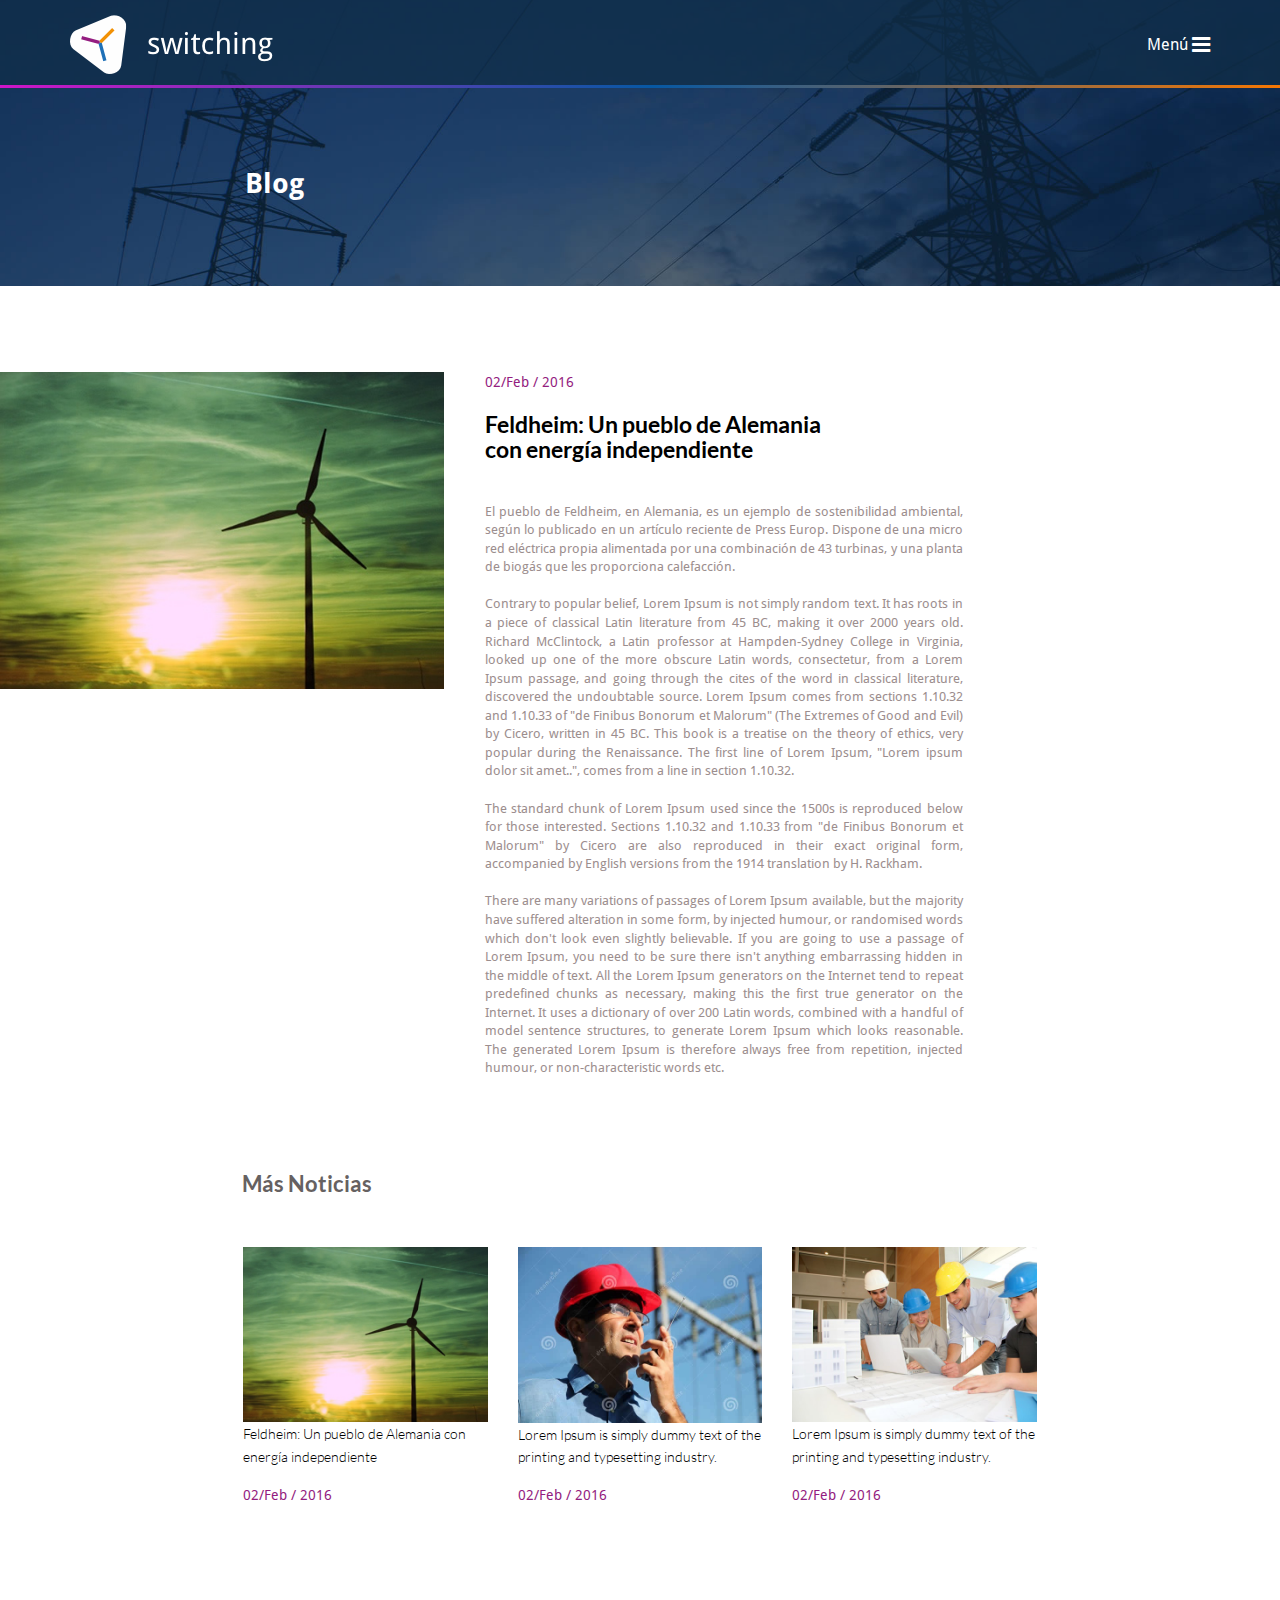
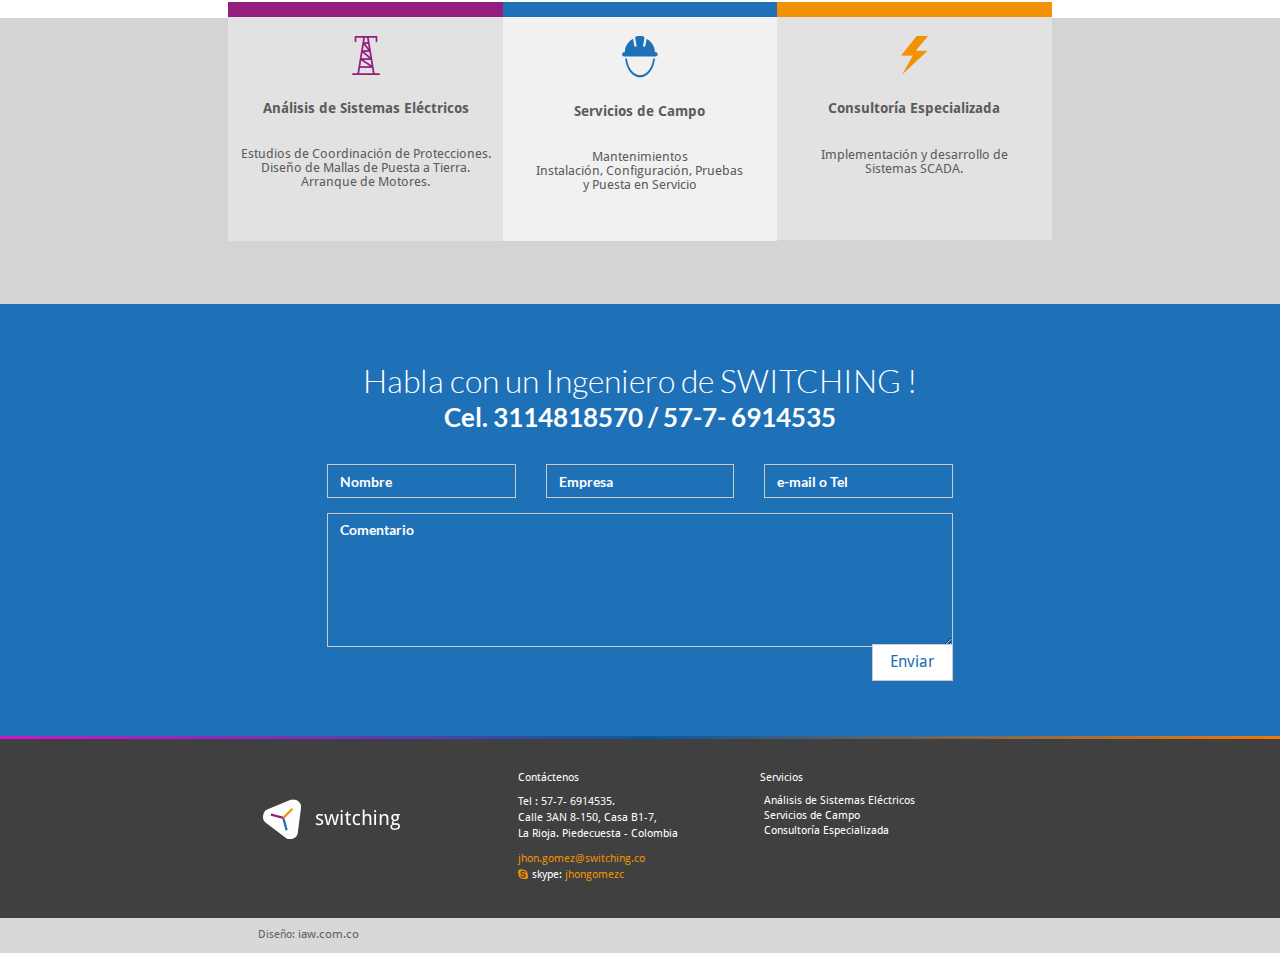
<file: nota-blog.html>
<!DOCTYPE html>
<html lang="en">
<head>

	<meta charset="UTF-8">
	<title>Nota Blog</title>
	<meta name="viewport" content="initial-scale=1, maximum-scale=1">
	<meta name="description" content="">
	<meta name="author" content="">
	<link rel="shortcut icon" href="">
	<link rel="stylesheet" href="app/components/bootstrap/dist/css/bootstrap.min.css">
	<link rel="stylesheet" href="assets/css/styles.css">
	<link rel="stylesheet" href="https://maxcdn.bootstrapcdn.com/font-awesome/4.5.0/css/font-awesome.min.css">
	<!-- Flex Carousel CSS settings -->
	<link rel="stylesheet" type="text/css" href="app/components/flex-carousel/css/flex-carousel.css" />
	<link rel="stylesheet" type="text/css" href="app/components/flex-carousel/css/flex-carousel-animate.css" />	
	<link rel="stylesheet" type="text/css" href="app/components/flex-carousel/css/flex-carousel-skins.css" />		
	<link rel="stylesheet" href="app/components/owl-carousel/owl.carousel.css">
	<link rel="stylesheet" type="text/css" href="app/components/lightcase/lightcase.css">
	<link rel="stylesheet" type="text/css" href="app/components/lightcase/font-lightcase.css">
	<link rel="stylesheet" type="text/css" href="app/components/lightcase/lightcase-max-640.css">
	<link rel="stylesheet" type="text/css" href="app/components/lightcase/lightcase-min-641.css">
</head>
<body>

	<header>
		<nav class="navbar navbar-default nav-nopadding">
		  <div class="container">
		    
		    <div class="navbar-header">
		      <button type="button" class="navbar-toggle collapsed" data-toggle="collapse" data-target="#bs-example-navbar-collapse-1" aria-expanded="false">
		        <span class="sr-only">Toggle navigation</span>
		        <span class="icon-bar"></span>
		        <span class="icon-bar"></span>
		        <span class="icon-bar"></span>
		      </button>

		      <a class="navbar-brand" href="index.html"><img src="assets/images/logo.png" alt=""></a>
		    </div>
		    <div class="collapse navbar-collapse" id="bs-example-navbar-collapse-1">
		      <ul class="nav navbar-nav navbar-right">
		        <div class="dropdown">
				    <a data-target="#" href="page.html" data-toggle="dropdown" class="dropdown-toggle ">Menú <i class="fa fa-bars fa-lg"></i></a>
				    <ul class="dropdown-menu">
				        <li><a href="index.html">Inicio</a></li>
				        <li><a href="contenido.html">Nuestra Empresa</a></li>
				        <li><a href="servicios.html">Analisis de sistemas electricos</a></li>
				        <li><a href="servicios.html">Servicios de campo</a></li>
				        <li><a href="servicios.html">Consultoría Especializada</a></li>
				        <li><a href="blog.html">Blog</a></li>
				        <li><a href="contacto.html">Contácto</a></li>
				    </ul>   
				</div>
		       
		      </ul>
		    </div>
		  </div>
		  <div class="gradiente"></div>
		</nav>
	</header>

	<section class="bg_nota-cabecera">
		<div class="container-fluid">
			<div class="row">
				<div class="col-md-8 col-md-offset-2">
					<div class="contenido_cabecera">
						<h1>Blog</h1>
					</div>
				</div>
			</div>
		</div>
	</section>

	<section >
		<div class="container-fluid">
			<div class="row">
				<div class="col-md-10 nopadding">
					<div class="nota_descripcion">
						<div class="col-md-5 nopadding">
							<figure>
								<img class="img-responsive" src="assets/images/blog1.jpg" alt="">
							</figure>
						</div>
						<div class="col-md-6">
							<p class="fecha">02/Feb / 2016</p>
							<h2>Feldheim: Un pueblo de Alemania</br>
								con energía independiente</h2>
							<p>El pueblo de Feldheim, en Alemania, es un ejemplo de sostenibilidad ambiental, según lo
							publicado en un artículo reciente de Press Europ. Dispone de una micro red eléctrica
							propia alimentada por una combinación de 43 turbinas, y una planta de biogás que les
							proporciona calefacción.</br></br>
							Contrary to popular belief, Lorem Ipsum is not simply random text. It has roots in a piece
							of classical Latin literature from 45 BC, making it over 2000 years old. Richard McClintock,
							a Latin professor at Hampden-Sydney College in Virginia, looked up one of the more
							obscure Latin words, consectetur, from a Lorem Ipsum passage, and going through the
							cites of the word in classical literature, discovered the undoubtable source. Lorem Ipsum
							comes from sections 1.10.32 and 1.10.33 of "de Finibus Bonorum et Malorum" (The
							Extremes of Good and Evil) by Cicero, written in 45 BC. This book is a treatise on the
							theory of ethics, very popular during the Renaissance. The first line of Lorem Ipsum,
							"Lorem ipsum dolor sit amet..", comes from a line in section 1.10.32.</br></br>
							The standard chunk of Lorem Ipsum used since the 1500s is reproduced below for those
							interested. Sections 1.10.32 and 1.10.33 from "de Finibus Bonorum et Malorum" by
							Cicero are also reproduced in their exact original form, accompanied by English versions
							from the 1914 translation by H. Rackham.</br></br>
							There are many variations of passages of Lorem Ipsum available, but the majority have
							suffered alteration in some form, by injected humour, or randomised words which don't
							look even slightly believable. If you are going to use a passage of Lorem Ipsum, you need
							to be sure there isn't anything embarrassing hidden in the middle of text. All the Lorem
							Ipsum generators on the Internet tend to repeat predefined chunks as necessary, making
							this the first true generator on the Internet. It uses a dictionary of over 200 Latin words,
							combined with a handful of model sentence structures, to generate Lorem Ipsum which
							looks reasonable. The generated Lorem Ipsum is therefore always free from repetition,
							injected humour, or non-characteristic words etc.</p>
						</div>
					</div>
				</div>
			</div>
		</div>
	</section>

	<section class="bg_relacionados">
		<div class="container-fluid">
			<div class="row">
				<div class="col-md-8 col-md-offset-2">
					<div class="nota_mas-noticias">
						<h2>Más Noticias</h2>
						<div class="col-md-4">
							<figure>
								<a href=""><img class="img-responsive" src="assets/images/blog1.jpg" alt=""></a>
							</figure>
							<a href="">Feldheim: Un pueblo de Alemania con
							   energía independiente</a>
							   <p class="fecha">02/Feb / 2016</p>
						</div>
						<div class="col-md-4">
							<figure>
								<a href=""><img class="img-responsive" src="assets/images/blog2.jpg" alt=""></a>
							</figure>
							<a href="">Lorem Ipsum is simply dummy text of the
								printing and typesetting industry. </a>
								<p class="fecha">02/Feb / 2016</p>
						</div>
						<div class="col-md-4">
							<figure>
								<a href=""><img class="img-responsive" src="assets/images/blog3.jpg" alt=""></a>
							</figure>
							<a href="">Lorem Ipsum is simply dummy text of the
								printing and typesetting industry. </a>
								<p class="fecha">02/Feb / 2016</p>
						</div>
					</div>
				</div>
			</div>
		</div>
	</section>
	
	

	<section class="bg_servicios">
		<div class="container-fluid">
			<div class="row">
				<div class="col-md-8 col-md-offset-2">	
					<div class="col-md-4 nopadding">
						<a href="">
							<div class="nota_servicios-columna1">
								<figure>
									<img src="assets/images/icon-servi.png" alt="">
								</figure>
								<h2>Análisis de Sistemas Eléctricos</h2>
								<h3>Estudios de Coordinación de Protecciones.</br>
								Diseño de Mallas de Puesta a Tierra.</br>
								Arranque de Motores.</h3>
							</div>
						</a>
					</div>
					
					<div class="col-md-4 nopadding">
						<a href="">
							<div class="nota_servicios-columna2">
								<figure>
									<img src="assets/images/icon-servi2.png" alt="">
								</figure>
								<h2>Servicios de Campo</h2>
								<h3>Mantenimientos</br>
									Instalación, Configuración, Pruebas</br>
									y Puesta en Servicio</h3>
							</div>
						</a>
						
					</div>
				
					<div class="col-md-4 nopadding">
						<a href="">
							<div class="nota_servicios-columna3">
								<figure>
									<img src="assets/images/icon-servi3.png" alt="">
								</figure>
								<h2>Consultoría Especializada</h2>
								<h3>Implementación y desarrollo de</br>
								Sistemas SCADA.</h3>
							</div>
						</a>
					</div>
				</div>
			</div>
		</div>	
	</section>


	<section class="bg_formulario">
		<div class="container-fluid">
			<div class="row">
				<div class="col-md-8 col-md-offset-2">
					<div class="nota_formulario">
						<h2>Habla con un Ingeniero de SWITCHING !
						</h2>
						<h3>Cel. 3114818570 / 57-7- 6914535</h3>
						
						<div class="col-md-10 col-md-offset-1">
							<form>
							<div class="col-md-4">
								<div class="form-group">
						    		<input type="text" class="form-control" id="nombre" placeholder="Nombre">
						  		</div>
							</div>
							<div class="col-md-4">
								<div class="form-group">
						    		<input type="text" class="form-control" id="empresa" placeholder="Empresa">
						  		</div>
							</div>
						  	<div class="col-md-4">
						  		<div class="form-group">
						    		<input type="text" class="form-control" id="email" placeholder="e-mail o Tel">
						  		</div>
						  	</div>

						  	<div class="col-md-12">
						  		<div class="form-group">
						  			<textarea name="" class="form-control" id="comentarios"  rows="6" placeholder="Comentario"></textarea>
						  		</div>
						  	</div>
						  
						  
						  <div class="col-xs-12 col-md-12 text-right">
						  	<button type="submit" class="btn btn-default btn_nota-formulario--enviar">Enviar</button>
						  </div>
						  
						</form>
						</div>
						
					</div>
				</div>
			</div>
		</div>
	</section>
	<div class="gradiente"></div>
	<footer>
		<div class="container-fluid">
			<div class="row">
				<div class="col-md-8 col-md-offset-2 margin-footer">
					<div class="footer">
						<div class="col-md-4">
							<figure class="logo-footer">
								<img class="img-responsive" src="assets/images/logo-footer.png" alt="">
							</figure>
						</div>
						<div class="col-md-3">
							<h2>Contáctenos</h2>
							<p>Tel : 57-7- 6914535.</br>
							   Calle 3AN 8-150, Casa B1-7,</br>
							   La Rioja. Piedecuesta - Colombia</p>
							<p class="skype"><span>jhon.gomez@switching.co</span></p>
							<p class="margin-skype">
								<img src="assets/images/skype.png" alt="">
								skype: <span>jhongomezc</span>
							</p>
						</div>
						<div class="col-md-4">
							<h2 class="servicios">Servicios</h2>
							<ul>
								<li><a href="servicios.html">Análisis de Sistemas Eléctricos</a></li>
								<li><a href="servicios.html">Servicios de Campo</a></li>
								<li><a href="servicios.html">Consultoría Especializada</a></li>
							</ul>
						</div>
					</div>
				</div>
			</div>
			<div class="row">
				<div class="col-md-12 bg_copy">
					<div class="col-md-8 col-md-offset-2">
						<div class="footer_copy">
							<p>Diseño: <a href="http://iaw.com.co/" target="_blank">iaw.com.co</a></p>
						</div>
					</div>
				</div>
			</div>
		</div>
	</footer>

	<script type="text/javascript" src="app/components/jquery/dist/jquery.js"></script>
	<script type="text/javascript" src="app/components/bootstrap/dist/js/bootstrap.min.js"></script>
	<!-- Flex Carousel JS -->
	<script type="text/javascript" src="app/components/flex-carousel/js/jquery.flashblue-plugins.js"></script>
	<script type="text/javascript" src="app/components/flex-carousel/js/jquery.flex-carousel.js"></script>
	<script type="text/javascript" src="app/components/lightcase/lightcase.js"></script>


		
</body>
</html>
</file>
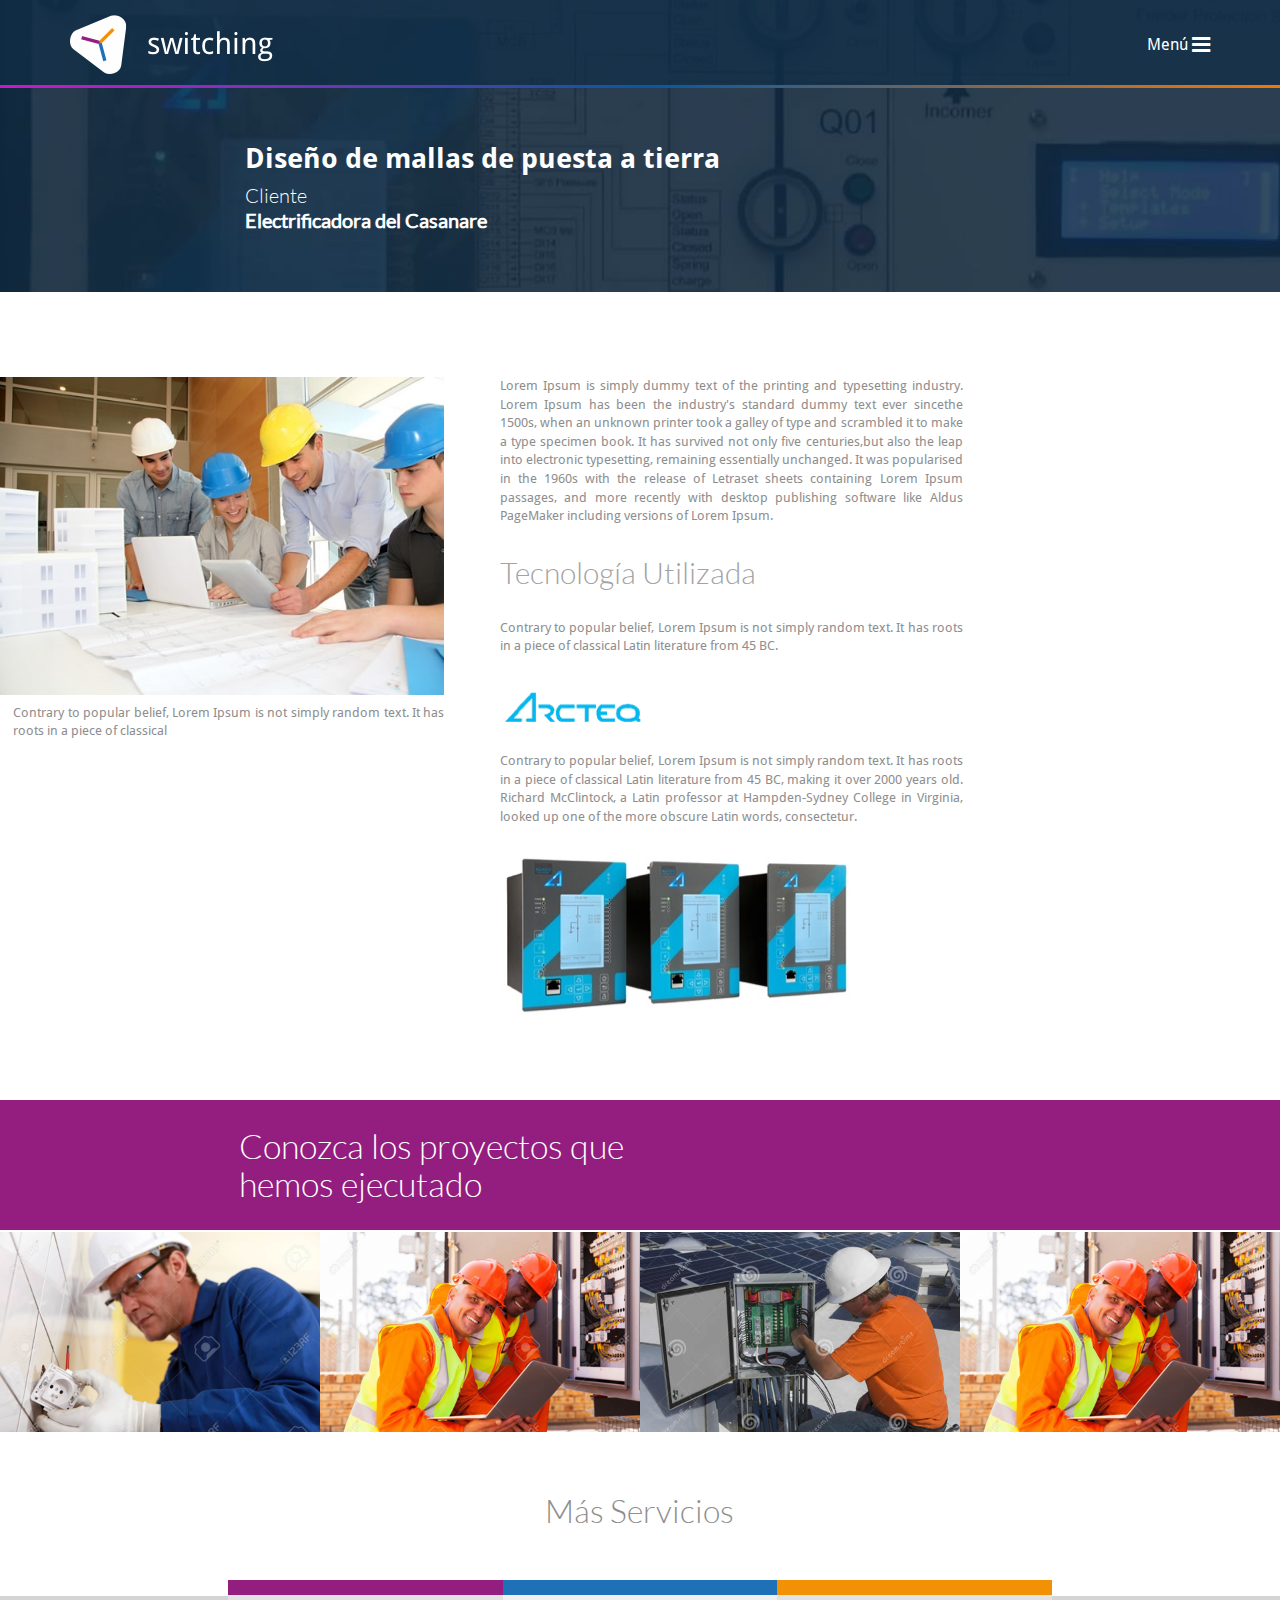
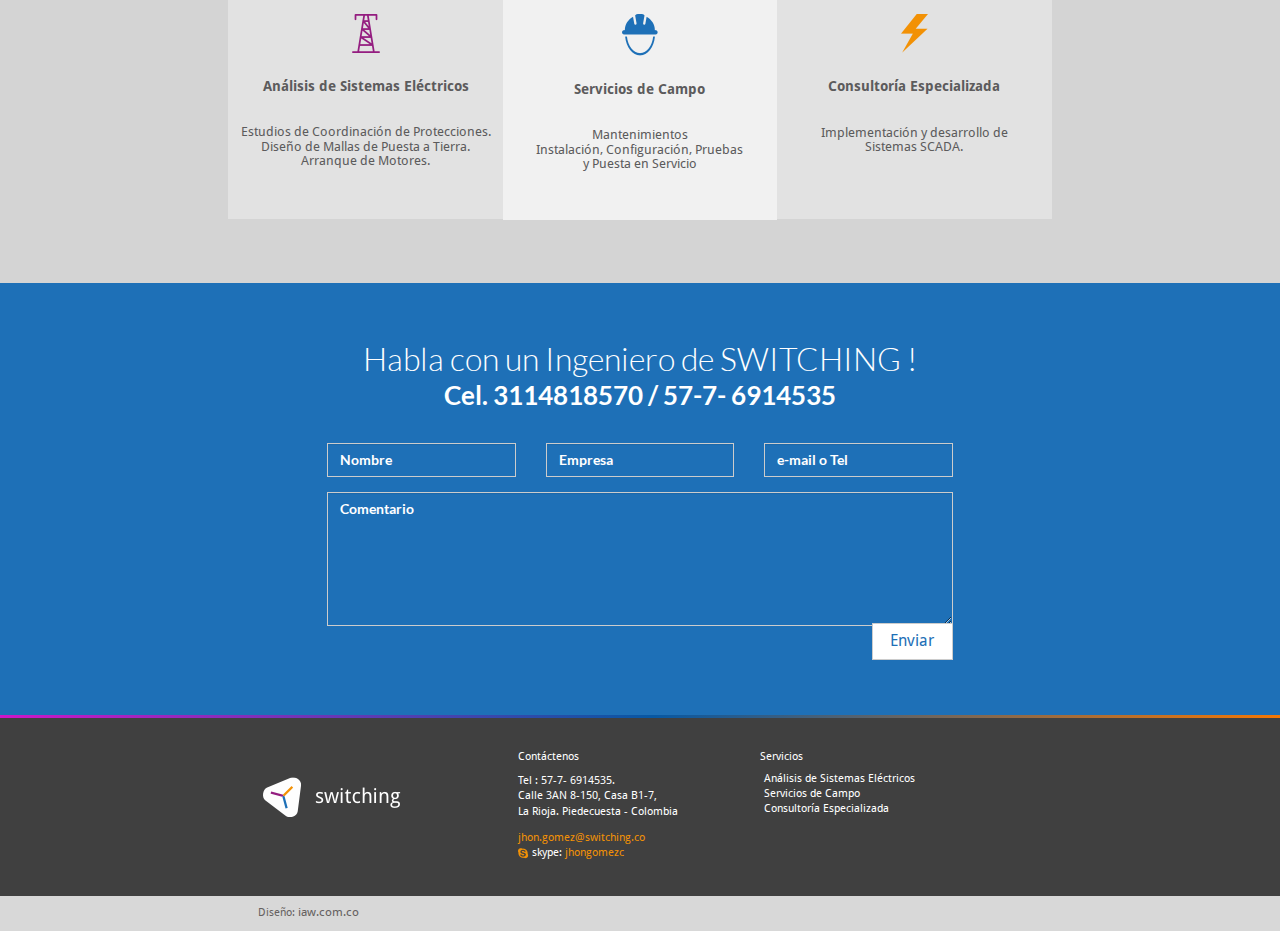
<file: proyectos.html>
<!DOCTYPE html>
<html lang="en">
<head>

	<meta charset="UTF-8">
	<title>Proyectos Switching</title>
	<meta name="viewport" content="initial-scale=1, maximum-scale=1">
	<meta name="description" content="">
	<meta name="author" content="">
	<link rel="shortcut icon" href="">
	<link rel="stylesheet" href="app/components/bootstrap/dist/css/bootstrap.min.css">
	<link rel="stylesheet" href="assets/css/styles.css">
	<link rel="stylesheet" href="https://maxcdn.bootstrapcdn.com/font-awesome/4.5.0/css/font-awesome.min.css">
	<!-- Flex Carousel CSS settings -->
	<link rel="stylesheet" type="text/css" href="app/components/flex-carousel/css/flex-carousel.css" />
	<link rel="stylesheet" type="text/css" href="app/components/flex-carousel/css/flex-carousel-animate.css" />	
	<link rel="stylesheet" type="text/css" href="app/components/flex-carousel/css/flex-carousel-skins.css" />		
	<link rel="stylesheet" href="app/components/owl-carousel/owl.carousel.css">
	<link rel="stylesheet" type="text/css" href="app/components/lightcase/lightcase.css">
	<link rel="stylesheet" type="text/css" href="app/components/lightcase/font-lightcase.css">
	<link rel="stylesheet" type="text/css" href="app/components/lightcase/lightcase-max-640.css">
	<link rel="stylesheet" type="text/css" href="app/components/lightcase/lightcase-min-641.css">
</head>
<body>

	<header>
		<nav class="navbar navbar-default nav-nopadding">
		  <div class="container">
		    
		    <div class="navbar-header">
		      <button type="button" class="navbar-toggle collapsed" data-toggle="collapse" data-target="#bs-example-navbar-collapse-1" aria-expanded="false">
		        <span class="sr-only">Toggle navigation</span>
		        <span class="icon-bar"></span>
		        <span class="icon-bar"></span>
		        <span class="icon-bar"></span>
		      </button>

		      <a class="navbar-brand" href="index.html"><img src="assets/images/logo.png" alt=""></a>
		    </div>
		    <div class="collapse navbar-collapse" id="bs-example-navbar-collapse-1">
		      <ul class="nav navbar-nav navbar-right">
		        <div class="dropdown">
				    <a data-target="#" href="page.html" data-toggle="dropdown" class="dropdown-toggle ">Menú <i class="fa fa-bars fa-lg"></i></a>
				    <ul class="dropdown-menu">
				        <li><a href="index.html">Inicio</a></li>
				        <li><a href="contenido.html">Nuestra Empresa</a></li>
				        <li><a href="servicios.html">Analisis de sistemas electricos</a></li>
				        <li><a href="servicios.html">Servicios de campo</a></li>
				        <li><a href="servicios.html">Consultoría Especializada</a></li>
				        <li><a href="blog.html">Blog</a></li>
				        <li><a href="contacto.html">Contácto</a></li>
				    </ul>   
				</div>
		       
		      </ul>
		    </div>
		  </div>
		  <div class="gradiente"></div>
		</nav>
	</header>

	<section class="bg_proyectos-cabecera">
		<div class="container-fluid">
			<div class="row">
				<div class="col-md-8 col-md-offset-2">
					<div class="proyectos_cabecera">
						<h1>Diseño de mallas de puesta a tierra</h1>
						<h2>Cliente</h2>
						<h3>Electrificadora del Casanare</h3>
					</div>
				</div>
			</div>
		</div>
	</section>

	<section >
		<div class="container-fluid">
			<div class="row">
				<div class="col-md-10 nopadding">
					<div class="proyectos_descripcion">
						<div class="col-md-5 nopadding">
							<figure>
								<img class="img-responsive" src="assets/images/blog3.jpg" alt="">
							</figure>
							<aside class="pie-foto">Contrary to popular belief, Lorem Ipsum is not simply random text. It has roots in a piece of classical</aside>
						</div>
						<div class="col-md-6">
							<p>Lorem Ipsum is simply dummy text of the printing and typesetting industry. Lorem Ipsum has been the industry's standard dummy text ever sincethe 1500s, when an unknown printer took a galley of type and scrambled it to make a type specimen book. It has survived not only five centuries,but also the leap into electronic typesetting, remaining essentially unchanged. It was popularised in the 1960s with the release of Letraset sheets containing Lorem Ipsum passages, and more recently with desktop publishing software like Aldus PageMaker including versions of Lorem Ipsum.</p>
							<h2>Tecnología Utilizada</h2>
							<p>Contrary to popular belief, Lorem Ipsum is not simply random text. It has roots in a piece of classical Latin literature from 45 BC.</p>
							<figure class="img-contenido">
								<img class="img-responsive" src="assets/images/logo_arteq.png" alt="">
							</figure>
							<p>Contrary to popular belief, Lorem Ipsum is not simply random text. It has roots in a piece of classical Latin literature from 45 BC, making it over 2000 years old. Richard McClintock, a Latin professor at Hampden-Sydney College in Virginia, looked up one of the more obscure Latin words, consectetur.</p>
							<figure  class="img-contenido img-contenido--margin">
								<img class="img-responsive" src="assets/images/pro1.jpg" alt="">
							</figure>
						</div>
					</div>
				</div>
			</div>
		</div>
	</section>

	
	
	<section class="bg_carousel">
		<div class="container-fluid">
			<div class="row">
				<div class="col-md-8 col-md-offset-2">
					<div class="proyectos_carousel-titulo">
						<h2>Conozca los proyectos que</br>
							hemos ejecutado</h2>
					</div>
				</div>
			</div>
		</div>
	</section>

	<section>
		<div class="container-fluid">
			<div class="row">
				<div class="col-md-12 nopadding">
					
					<div class="simple-image-carousel">
						
							<div class="item nopadding">
								<div class="media-holder">
									<img class="img-responsive" src="assets/images/gale_servi4.png" alt="" />
								</div>
				
								<div class="hover-content">
									<div class="overlay"></div>
									<div class="link-container">
										<h2>Cliente</h2>
										<h3>Electrificadora del Casanare</h3>
										<hr>
										<p><a class="link"  href="">Diseño de mallas de
										   puesta a tierra</a></p>
									</div>
								</div>
							</div>
						
							<div class="item nopadding">
								<div class="media-holder">
									<img class="img-responsive" src="assets/images/gale_servi3.png" alt="" />
								</div>
				
								<div class="hover-content">
									<div class="overlay"></div>
									<div class="link-container">
										<h2>Cliente</h2>
										<h3>Electrificadora del Casanare</h3>
										<hr>
										<a class="link"  href="">Diseño de mallas de
										   puesta a tierra</a>
									</div>
								</div>
							</div>
					
					
							<div class="item nopadding">
								<div class="media-holder">
									<img class="img-responsive" src="assets/images/gale_servi2.png" alt="" />
								</div>
				
								<div class="hover-content">
									<div class="overlay"></div>
									<div class="link-container">
										<h2>Cliente</h2>
										<h3>Electrificadora del Casanare</h3>
										<hr>
										<a class="link"  href="">
										   Diseño de mallas de
										   puesta a tierra</a>
									</div>
								</div>
							</div>
							<div class="item nopadding">
								<div class="media-holder">
									<img class="img-responsive" src="assets/images/gale_servi3.png" alt="" />
								</div>
				
								<div class="hover-content">
									<div class="overlay"></div>
									<div class="link-container">
										<h2>Cliente</h2>
										<h3>Electrificadora del Casanare</h3>
										<hr>
										<a class="link" href="">Diseño de mallas de
										   puesta a tierra</a>
									</div>
								</div>
							</div>
						
					</div>
				</div>
			</div>
		</div>
	</section>


	<section >
		<div class="container-fluid">
			<div class="row">
				<div class="col-md-8 col-md-offset-2">
					<div class="proyectos_titulo">
						<h2>Más Servicios</h2>
					</div>
				</div>
			</div>
		</div>
	</section>

	<section class="bg_servicios">
		<div class="container-fluid">
			<div class="row">
				<div class="col-md-8 col-md-offset-2">	
					<div class="col-md-4 nopadding">
						<a href="">
							<div class="proyectos_servicios-columna1">
								<figure>
									<img src="assets/images/icon-servi.png" alt="">
								</figure>
								<h2>Análisis de Sistemas Eléctricos</h2>
								<h3>Estudios de Coordinación de Protecciones.</br>
								Diseño de Mallas de Puesta a Tierra.</br>
								Arranque de Motores.</h3>
							</div>
						</a>
					</div>
					
					<div class="col-md-4 nopadding">
						<a href="">
							<div class="proyectos_servicios-columna2">
								<figure>
									<img src="assets/images/icon-servi2.png" alt="">
								</figure>
								<h2>Servicios de Campo</h2>
								<h3>Mantenimientos</br>
									Instalación, Configuración, Pruebas</br>
									y Puesta en Servicio</h3>
							</div>
						</a>
						
					</div>
				
					<div class="col-md-4 nopadding">
						<a href="">
							<div class="proyectos_servicios-columna3">
								<figure>
									<img src="assets/images/icon-servi3.png" alt="">
								</figure>
								<h2>Consultoría Especializada</h2>
								<h3>Implementación y desarrollo de</br>
								Sistemas SCADA.</h3>
							</div>
						</a>
					</div>
				</div>
			</div>
		</div>	
	</section>


	<section class="bg_formulario">
		<div class="container-fluid">
			<div class="row">
				<div class="col-md-8 col-md-offset-2">
					<div class="proyectos_formulario">
						<h2>Habla con un Ingeniero de SWITCHING !
						</h2>
						<h3>Cel. 3114818570 / 57-7- 6914535</h3>
						
						<div class="col-md-10 col-md-offset-1">
							<form>
							<div class="col-md-4">
								<div class="form-group">
						    		<input type="text" class="form-control" id="nombre" placeholder="Nombre">
						  		</div>
							</div>
							<div class="col-md-4">
								<div class="form-group">
						    		<input type="text" class="form-control" id="empresa" placeholder="Empresa">
						  		</div>
							</div>
						  	<div class="col-md-4">
						  		<div class="form-group">
						    		<input type="text" class="form-control" id="email" placeholder="e-mail o Tel">
						  		</div>
						  	</div>

						  	<div class="col-md-12">
						  		<div class="form-group">
						  			<textarea name="" class="form-control" id="comentarios"  rows="6" placeholder="Comentario"></textarea>
						  		</div>
						  	</div>
						  
						  
						  <div class="col-xs-12 col-md-12 text-right">
						  	<button type="submit" class="btn btn-default btn_proyectos-formulario--enviar">Enviar</button>
						  </div>
						  
						</form>
						</div>
						
					</div>
				</div>
			</div>
		</div>
	</section>
	<div class="gradiente"></div>
	<footer>
		<div class="container-fluid">
			<div class="row">
				<div class="col-md-8 col-md-offset-2 margin-footer">
					<div class="footer">
						<div class="col-md-4">
							<figure class="logo-footer">
								<img class="img-responsive" src="assets/images/logo-footer.png" alt="">
							</figure>
						</div>
						<div class="col-md-3">
							<h2>Contáctenos</h2>
							<p>Tel : 57-7- 6914535.</br>
							   Calle 3AN 8-150, Casa B1-7,</br>
							   La Rioja. Piedecuesta - Colombia</p>
							<p class="skype"><span>jhon.gomez@switching.co</span></p>
							<p class="margin-skype">
								<img src="assets/images/skype.png" alt="">
								skype: <span>jhongomezc</span>
							</p>
						</div>
						<div class="col-md-4">
							<h2 class="servicios">Servicios</h2>
							<ul>
								<li><a href="servicios.html">Análisis de Sistemas Eléctricos</a></li>
								<li><a href="servicios.html">Servicios de Campo</a></li>
								<li><a href="servicios.html">Consultoría Especializada</a></li>
							</ul>
						</div>
					</div>
				</div>
			</div>
			<div class="row">
				<div class="col-md-12 bg_copy">
					<div class="col-md-8 col-md-offset-2">
						<div class="footer_copy">
							<p>Diseño: <a href="http://iaw.com.co/" target="_blank">iaw.com.co</a></p>
						</div>
					</div>
				</div>
			</div>
		</div>
	</footer>

	<script type="text/javascript" src="app/components/jquery/dist/jquery.js"></script>
	<script type="text/javascript" src="app/components/bootstrap/dist/js/bootstrap.min.js"></script>
	<!-- Flex Carousel JS -->
	<script type="text/javascript" src="app/components/flex-carousel/js/jquery.flashblue-plugins.js"></script>
	<script type="text/javascript" src="app/components/flex-carousel/js/jquery.flex-carousel.js"></script>
	<script type="text/javascript" src="app/components/lightcase/lightcase.js"></script>

	<script>
		$(document).ready(function(){
			$(".simple-image-carousel").flexCarousel({
				breakPoints:[[600, 1], [900, 2], [1200, 3], [1500, 4], [1800, 5]],
				mouseWheel:true,
				rewind:false
			});
		});

	</script>
		
</body>
</html>
</file>
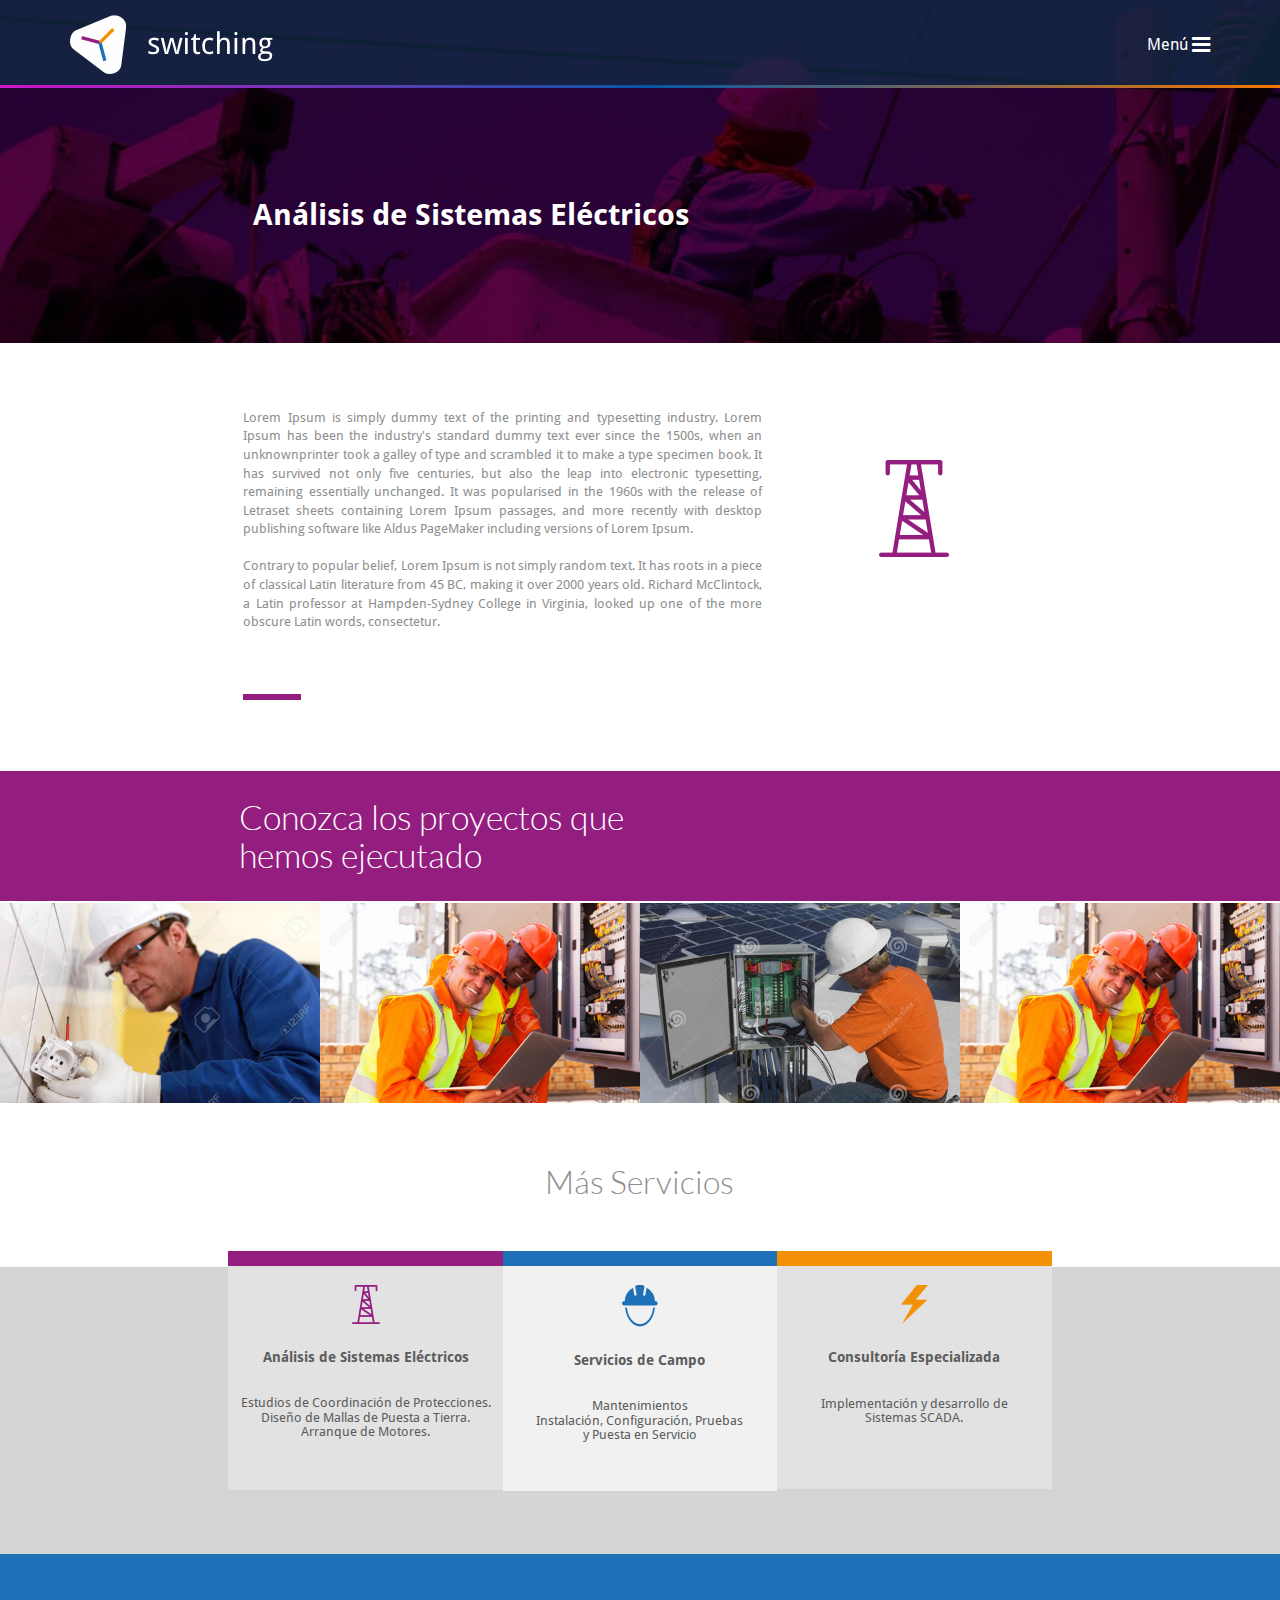
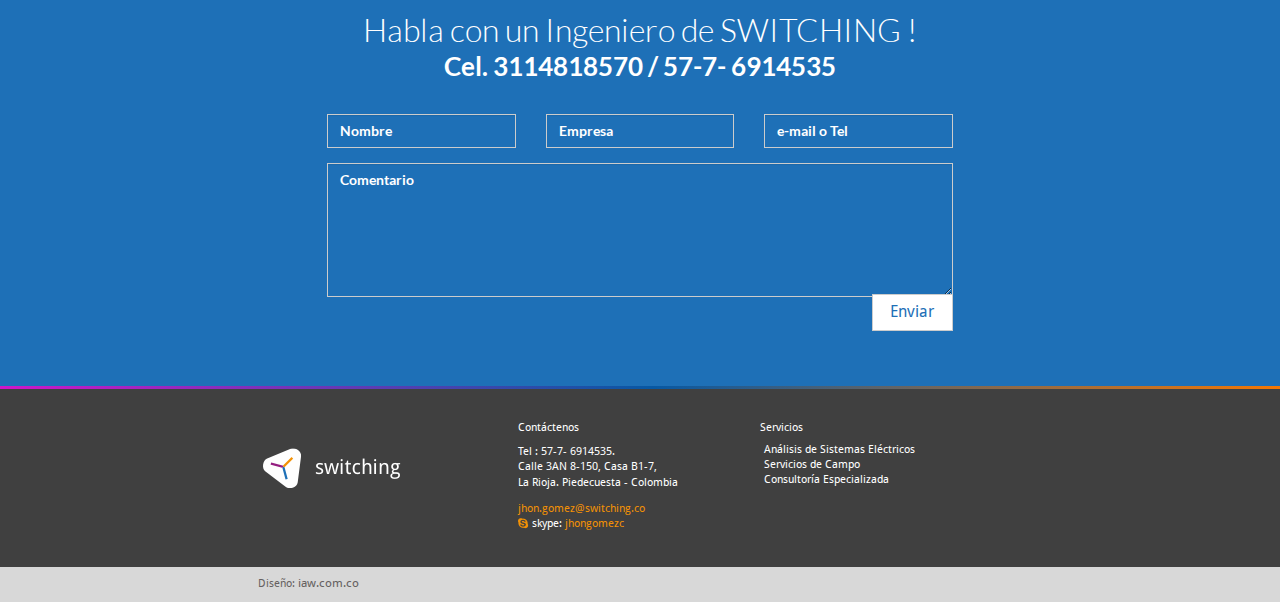
<file: servicios.html>
<!DOCTYPE html>
<html lang="en">
<head>

	<meta charset="UTF-8">
	<title>Servicios Switching</title>
	<meta name="viewport" content="initial-scale=1, maximum-scale=1">
	<meta name="description" content="">
	<meta name="author" content="">
	<link rel="shortcut icon" href="">
	<link rel="stylesheet" href="app/components/bootstrap/dist/css/bootstrap.min.css">
	<link rel="stylesheet" href="assets/css/styles.css">
	<link rel="stylesheet" href="https://maxcdn.bootstrapcdn.com/font-awesome/4.5.0/css/font-awesome.min.css">
	<!-- Flex Carousel CSS settings -->
	<link rel="stylesheet" type="text/css" href="app/components/flex-carousel/css/flex-carousel.css" />
	<link rel="stylesheet" type="text/css" href="app/components/flex-carousel/css/flex-carousel-animate.css" />	
	<link rel="stylesheet" type="text/css" href="app/components/flex-carousel/css/flex-carousel-skins.css" />		
	<link rel="stylesheet" href="app/components/owl-carousel/owl.carousel.css">
	<link rel="stylesheet" type="text/css" href="app/components/lightcase/lightcase.css">
	<link rel="stylesheet" type="text/css" href="app/components/lightcase/font-lightcase.css">
	<link rel="stylesheet" type="text/css" href="app/components/lightcase/lightcase-max-640.css">
	<link rel="stylesheet" type="text/css" href="app/components/lightcase/lightcase-min-641.css">
</head>
<body>

	<header>
		<nav class="navbar navbar-default nav-nopadding">
		  <div class="container">
		    
		    <div class="navbar-header">
		      <button type="button" class="navbar-toggle collapsed" data-toggle="collapse" data-target="#bs-example-navbar-collapse-1" aria-expanded="false">
		        <span class="sr-only">Toggle navigation</span>
		        <span class="icon-bar"></span>
		        <span class="icon-bar"></span>
		        <span class="icon-bar"></span>
		      </button>

		      <a class="navbar-brand" href="index.html"><img src="assets/images/logo.png" alt=""></a>
		    </div>
		    <div class="collapse navbar-collapse" id="bs-example-navbar-collapse-1">
		      <ul class="nav navbar-nav navbar-right">
		        <div class="dropdown">
				    <a data-target="#" href="page.html" data-toggle="dropdown" class="dropdown-toggle ">Menú <i class="fa fa-bars fa-lg"></i></a>
				    <ul class="dropdown-menu">
				        <li><a href="index.html">Inicio</a></li>
				        <li><a href="contenido.html">Nuestra Empresa</a></li>
				        <li><a href="servicios.html">Analisis de sistemas electricos</a></li>
				        <li><a href="servicios.html">Servicios de campo</a></li>
				        <li><a href="servicios.html">Consultoría Especializada</a></li>
				        <li><a href="blog.html">Blog</a></li>
				        <li><a href="contacto.html">Contácto</a></li>
				    </ul>   
				</div>
		       
		      </ul>
		    </div>
		  </div>
		  <div class="gradiente"></div>
		</nav>
	</header>

	<section class="bg_servicios-cabecera">
		<div class="container-fluid">
			<div class="row">
				<div class="col-md-8 col-md-offset-2">
					<div class="servicios_cabecera">
						<h1>Análisis de Sistemas Eléctricos</h1>
					</div>
				</div>
			</div>
		</div>
	</section>

	<section>
		<div class="container-fluid">
			<div class="row">
				<div class="col-md-8 col-md-offset-2 margin_servicios-descripcion">
					<div class="servicios_descripcion">
						<div class="col-md-8">
							<p>Lorem Ipsum is simply dummy text of the printing and typesetting industry. Lorem Ipsum
							has been the industry's standard dummy text ever since the 1500s, when an unknownprinter took a galley of type and scrambled it to make a type specimen book. It has survived not only five centuries, but also the leap into electronic typesetting, remaining essentially
							unchanged. It was popularised in the 1960s with the release of Letraset sheets containing Lorem Ipsum passages, and more recently with desktop publishing software like Aldus PageMaker including versions of Lorem Ipsum.</br></br>
							Contrary to popular belief, Lorem Ipsum is not simply random text. It has roots in a piece of classical Latin literature from 45 BC, making it over 2000 years old. Richard McClintock, a Latin professor at Hampden-Sydney College in Virginia, looked up one of the more obscure
							Latin words, consectetur.</p>
							<hr>
						</div>
						<div class="col-md-4">
							<figure>
								<img class="img-responsive no-padding" src="assets/images/icon-big.png" alt="">
							</figure>
						</div>
					</div>
				</div>
			</div>
		</div>
	</section>
	
	<section class="bg_carousel">
		<div class="container-fluid">
			<div class="row">
				<div class="col-md-8 col-md-offset-2">
					<div class="servicios_carousel-titulo">
						<h2>Conozca los proyectos que</br>
							hemos ejecutado</h2>
					</div>
				</div>
			</div>
		</div>
	</section>

	<section>
		<div class="container-fluid">
			<div class="row">
				<div class="col-md-12 nopadding">
					
					<div class="simple-image-carousel">
						
							<div class="item nopadding">
								<div class="media-holder">
									<img class="img-responsive" src="assets/images/gale_servi4.png" alt="" />
								</div>
				
								<div class="hover-content">
									<div class="overlay"></div>
									<div class="link-container">
										<h2>Cliente</h2>
										<h3>Electrificadora del Casanare</h3>
										<hr>
										<p><a class="link"  href="">Diseño de mallas de
										   puesta a tierra</a></p>
									</div>
								</div>
							</div>
						
							<div class="item nopadding">
								<div class="media-holder">
									<img class="img-responsive" src="assets/images/gale_servi3.png" alt="" />
								</div>
				
								<div class="hover-content">
									<div class="overlay"></div>
									<div class="link-container">
										<h2>Cliente</h2>
										<h3>Electrificadora del Casanare</h3>
										<hr>
										<a class="link"  href="proyectos.html">Diseño de mallas de
										   puesta a tierra</a>
									</div>
								</div>
							</div>
					
					
							<div class="item nopadding">
								<div class="media-holder">
									<img class="img-responsive" src="assets/images/gale_servi2.png" alt="" />
								</div>
				
								<div class="hover-content">
									<div class="overlay"></div>
									<div class="link-container">
										<h2>Cliente</h2>
										<h3>Electrificadora del Casanare</h3>
										<hr>
										<a class="link"  href="">
										   Diseño de mallas de
										   puesta a tierra</a>
									</div>
								</div>
							</div>
							<div class="item nopadding">
								<div class="media-holder">
									<img class="img-responsive" src="assets/images/gale_servi3.png" alt="" />
								</div>
				
								<div class="hover-content">
									<div class="overlay"></div>
									<div class="link-container">
										<h2>Cliente</h2>
										<h3>Electrificadora del Casanare</h3>
										<hr>
										<a class="link" href="">Diseño de mallas de
										   puesta a tierra</a>
									</div>
								</div>
							</div>
						
					</div>
				</div>
			</div>
		</div>
	</section>


	<section >
		<div class="container-fluid">
			<div class="row">
				<div class="col-md-8 col-md-offset-2">
					<div class="servicios_titulo">
						<h2>Más Servicios</h2>
					</div>
				</div>
			</div>
		</div>
	</section>

	<section class="bg_servicios">
		<div class="container-fluid">
			<div class="row">
				<div class="col-md-8 col-md-offset-2">	
					<div class="col-md-4 nopadding">
						<a href="">
							<div class="servicios_servicios-columna1">
								<figure>
									<img src="assets/images/icon-servi.png" alt="">
								</figure>
								<h2>Análisis de Sistemas Eléctricos</h2>
								<h3>Estudios de Coordinación de Protecciones.</br>
								Diseño de Mallas de Puesta a Tierra.</br>
								Arranque de Motores.</h3>
							</div>
						</a>
					</div>
					
					<div class="col-md-4 nopadding">
						<a href="">
							<div class="servicios_servicios-columna2">
								<figure>
									<img src="assets/images/icon-servi2.png" alt="">
								</figure>
								<h2>Servicios de Campo</h2>
								<h3>Mantenimientos</br>
									Instalación, Configuración, Pruebas</br>
									y Puesta en Servicio</h3>
							</div>
						</a>
						
					</div>
				
					<div class="col-md-4 nopadding">
						<a href="">
							<div class="servicios_servicios-columna3">
								<figure>
									<img src="assets/images/icon-servi3.png" alt="">
								</figure>
								<h2>Consultoría Especializada</h2>
								<h3>Implementación y desarrollo de</br>
								Sistemas SCADA.</h3>
							</div>
						</a>
					</div>
				</div>
			</div>
		</div>	
	</section>


	<section class="bg_formulario">
		<div class="container-fluid">
			<div class="row">
				<div class="col-md-8 col-md-offset-2">
					<div class="servicios_formulario">
						<h2>Habla con un Ingeniero de SWITCHING !
						</h2>
						<h3>Cel. 3114818570 / 57-7- 6914535</h3>
						
						<div class="col-md-10 col-md-offset-1">
							<form>
							<div class="col-md-4">
								<div class="form-group">
						    		<input type="text" class="form-control" id="nombre" placeholder="Nombre">
						  		</div>
							</div>
							<div class="col-md-4">
								<div class="form-group">
						    		<input type="text" class="form-control" id="empresa" placeholder="Empresa">
						  		</div>
							</div>
						  	<div class="col-md-4">
						  		<div class="form-group">
						    		<input type="text" class="form-control" id="email" placeholder="e-mail o Tel">
						  		</div>
						  	</div>

						  	<div class="col-md-12">
						  		<div class="form-group">
						  			<textarea name="" class="form-control" id="comentarios"  rows="6" placeholder="Comentario"></textarea>
						  		</div>
						  	</div>
						  
						  
						  <div class="col-xs-12 col-md-12 text-right">
						  	<button type="submit" class="btn btn-default btn_servicios_formulario-enviar">Enviar</button>
						  </div>
						  
						</form>
						</div>
						
					</div>
				</div>
			</div>
		</div>
	</section>
	<div class="gradiente"></div>
	<footer>
		<div class="container-fluid">
			<div class="row">
				<div class="col-md-8 col-md-offset-2 margin-footer">
					<div class="footer">
						<div class="col-md-4">
							<figure class="logo-footer">
								<img class="img-responsive" src="assets/images/logo-footer.png" alt="">
							</figure>
						</div>
						<div class="col-md-3">
							<h2>Contáctenos</h2>
							<p>Tel : 57-7- 6914535.</br>
							   Calle 3AN 8-150, Casa B1-7,</br>
							   La Rioja. Piedecuesta - Colombia</p>
							<p class="skype"><span>jhon.gomez@switching.co</span></p>
							<p class="margin-skype">
								<img src="assets/images/skype.png" alt="">
								skype: <span>jhongomezc</span>
							</p>
						</div>
						<div class="col-md-4">
							<h2 class="servicios">Servicios</h2>
							<ul>
								<li><a href="servicios.html">Análisis de Sistemas Eléctricos</a></li>
								<li><a href="servicios.html">Servicios de Campo</a></li>
								<li><a href="servicios.html">Consultoría Especializada</a></li>
							</ul>
						</div>
					</div>
				</div>
			</div>
			<div class="row">
				<div class="col-md-12 bg_copy">
					<div class="col-md-8 col-md-offset-2">
						<div class="footer_copy">
							<p>Diseño: <a href="http://iaw.com.co/" target="_blank">iaw.com.co</a></p>
						</div>
					</div>
				</div>
			</div>
		</div>
	</footer>

	<script type="text/javascript" src="app/components/jquery/dist/jquery.js"></script>
	<script type="text/javascript" src="app/components/bootstrap/dist/js/bootstrap.min.js"></script>
	<!-- Flex Carousel JS -->
	<script type="text/javascript" src="app/components/flex-carousel/js/jquery.flashblue-plugins.js"></script>
	<script type="text/javascript" src="app/components/flex-carousel/js/jquery.flex-carousel.js"></script>
	<script type="text/javascript" src="app/components/lightcase/lightcase.js"></script>

	<script>
		$(document).ready(function(){
			$(".simple-image-carousel").flexCarousel({
				breakPoints:[[600, 1], [900, 2], [1200, 3], [1500, 4], [1800, 5]],
				mouseWheel:true,
				rewind:false
			});
		});

	</script>
		
</body>
</html>
</file>
<file: assets/css/styles.css>
@charset "UTF-8";
/* Hoja de Estilos Sass Save The Date 2016 */
/* Imports */
/* Variables */
.navbar-default .navbar-collapse, .navbar-default .navbar-form {
  height: 85px !important; }

.navbar-default {
  background: rgba(15, 45, 71, 0.7) !important;
  border-radius: 0;
  margin: 0 auto;
  border: 0; }

.nav-nopadding {
  margin-right: 0 !important;
  padding: 0 auto; }

.dropdown {
  margin-top: 52%; }
  .dropdown a {
    color: white;
    text-decoration: none !important;
    font-family: "droid-light"; }
    .dropdown a:hover {
      color: white;
      text-decoration: none !important;
      font-family: "droid-light"; }
    .dropdown a:focus {
      color: white;
      text-decoration: none !important;
      font-family: "droid-light"; }

.dropdown-menu {
  margin: 32px 0 0 !important;
  border-radius: 0 !important;
  background: #D3CCD1;
  color: #666161;
  font-family: "droid-light";
  font-size: 1.4rem; }

.navbar-default .navbar-nav.open a:focus {
  color: white !important;
  background: none !important; }

.navbar-default .navbar-nav.open a:hover {
  color: white !important;
  background: none !important; }

/* Variables */
/* Helpers */
.no-padding {
  margin: 0 auto;
  padding: 0 auto; }

.nopadding {
  margin: 0 !important;
  padding: 0 !important; }

/* Owl*/
#owl-demo .item {
  margin: 3px; }

#owl-demoimg {
  display: block;
    display-width: 100%;
    display-height: auto; }

/* Footer */
/* Variables */
.margin-footer {
  padding-top: 1%;
  padding-bottom: 2%; }

footer {
  background: #404040;
  color: white; }
  footer figure.logo-footer {
    padding-top: 19%;
    padding-left: 8%; }
  footer h2 {
    font-size: 1.1rem;
    font-family: "droid-light"; }
  footer h2.servicios {
    margin-left: 15%; }
  footer p {
    font-size: 1.1rem;
    font-family: "droid-light"; }
    footer p span {
      color: #F29105;
      font-size: 1.1rem;
      font-family: "droid-light";
      padding-bottom: 6%; }
    footer p span.skype {
      color: #F29105;
      font-size: 1.1rem;
      font-family: "droid-light"; }
  footer p.margin-skype {
    margin-top: -6%; }
  footer ul {
    list-style: none !important;
    margin-top: -1%; }
    footer ul li {
      line-height: 20px;
      line-height: 12px !important; }
      footer ul li a {
        color: white;
        font-size: 1.1rem;
        font-family: "droid-light";
        text-decoration: none !important; }
        footer ul li a:hover {
          color: #F29105;
          font-size: 1.1rem;
          font-family: "droid-light";
          text-decoration: none !important; }
        footer ul li a:focus {
          color: white;
          font-size: 1.1rem;
          font-family: "droid-light";
          text-decoration: none !important; }

.bg_copy {
  background: #D8D8D8; }

.footer_copy {
  padding-top: 1%;
  padding-left: 2.5%;
  color: #666161;
  font-size: 1.2rem;
  font-family: "droid-light"; }
  .footer_copy p a {
    color: #666161;
    font-size: 1.2rem;
    font-family: "droid-light"; }
    .footer_copy p a:hover {
      color: #F29105;
      font-size: 1.2rem;
      font-family: "droid-light";
      text-decoration: none !important; }
    .footer_copy p a:focus {
      color: #666161;
      font-size: 1.2rem;
      font-family: "droid-light";
      text-decoration: none !important; }

@font-face {
  font-family: "droid-bold";
  src: url("../fonts/DroidSans-Bold.ttf"); }

@font-face {
  font-family: "droid-light";
  src: url("../fonts/DroidSans.ttf"); }

@font-face {
  font-family: "lato-bold";
  src: url("../fonts/Lato-Bold.ttf"); }

@font-face {
  font-family: "lato-light";
  src: url("../fonts/Lato-Light.ttf"); }

@font-face {
  font-family: "lato-regular";
  src: url("../fonts/Lato-Regular.ttf"); }

body {
  font-size: 12pt;
  font-family: "lato-light"; }

/* Responsive Medias Query */
@media screen and (max-width: 400px) {
  .container .navbar-header {
    height: 85px !important; }
  section.bg_cabecera {
    margin-top: -22% !important;
    padding-top: 30% !important; }
  .bg_nota-cabecera {
    margin-top: -22% !important;
    padding-top: 20% !important;
    padding-bottom: 10% !important; }
  .bg_contacto-cabecera {
    margin-top: -22% !important;
    padding-top: 20% !important;
    padding-bottom: 10% !important; }
  .bg_contenido-cabecera {
    margin-top: -22% !important;
    padding-top: 20% !important;
    padding-bottom: 10% !important; }
  .bg_proyectos-cabecera {
    margin-top: -22% !important;
    padding-top: 20% !important;
    padding-bottom: 10% !important; }
  .bg_servicios-cabecera {
    margin-top: -22% !important;
    padding-top: 20% !important;
    padding-bottom: 10% !important; }
  .navbar-default .navbar-toggle {
    margin-top: 4.2%; }
  .inicio_experiencia h2 {
    text-align: center;
    margin-left: 0;
    border-left: 0; }
  .inicio_pensamos-futuro figure img.img-futuro {
    margin-top: 4%; }
  .inicio_pensamos-futuro p {
    margin-top: -5%; }
  footer figure {
    margin-left: -12% !important; }
  footer p {
    padding-left: 30% !important; }
  footer p.margin-skype {
    margin-top: -1% !important; }
  footer h2.servicios {
    padding-left: 15% !important; }
  footer h2 {
    padding-left: 30%  !important; }
  footer ul {
    padding-left: 30% !important; }
  footer .footer_copy {
    padding-top: 3%;
    padding-bottom: 1%;
    text-align: center;
    margin-left: -50% !important; }
  .margin-footer {
    margin-top: -15%; }
  .btn_formulario-enviar {
    width: 22% !important; }
  .contenido_descripcion h2 {
    padding-top: 4%; }
  .contenido_descripcion p {
    padding-right: 7%; }
  .btn_contenido-formulario--enviar {
    width: 25% !important; }
  .btn_blog-formulario--enviar {
    width: 25% !important; }
  .btn_contacto-formulario--enviar {
    width: 25% !important; }
  .btn_contenido-formulario--enviar {
    width: 25% !important; }
  .btn_proyectos-formulario--enviar {
    width: 25% !important; }
  .btn_servicios_formulario-enviar {
    width: 25% !important; }
  .btn_nota-formulario--enviar {
    width: 25% !important; }
  .proyectos_descripcion p {
    padding-right: 8%;
    padding-top: 3%; } }

@media only screen and (max-width: 480px) {
  section.bg_cabecera {
    margin-top: -22% !important;
    padding-top: 30% !important; }
  .bg_nota-cabecera {
    margin-top: -22% !important;
    padding-top: 20% !important;
    padding-bottom: 10% !important; }
  .bg_contacto-cabecera {
    margin-top: -22% !important;
    padding-top: 20% !important;
    padding-bottom: 10% !important; }
  .bg_contenido-cabecera {
    margin-top: -22% !important;
    padding-top: 20% !important;
    padding-bottom: 10% !important; }
  .bg_proyectos-cabecera {
    margin-top: -22% !important;
    padding-top: 20% !important;
    padding-bottom: 10% !important; }
  .bg_servicios-cabecera {
    margin-top: -22% !important;
    padding-top: 20% !important;
    padding-bottom: 10% !important; }
  .container .navbar-header {
    height: 85px !important; }
  .bg_cabecera {
    margin-top: -20px !important; }
  .navbar-default .navbar-toggle {
    margin-top: 4.2%; }
  .inicio_experiencia h2 {
    text-align: center;
    margin-left: 0;
    border-left: 0; }
  .inicio_pensamos-futuro figure img.img-futuro {
    margin-top: 4%; }
  .inicio_pensamos-futuro p {
    margin-top: -5%; }
  footer figure {
    margin-left: -8% !important; }
  footer p {
    padding-left: 32% !important; }
  footer p.margin-skype {
    margin-top: -1% !important; }
  footer h2.servicios {
    padding-left: 17% !important; }
  footer h2 {
    padding-left: 32%  !important; }
  footer ul {
    padding-left: 32% !important; }
  footer .footer_copy {
    padding-top: 3%;
    padding-bottom: 1%;
    text-align: center;
    margin-left: -47% !important; }
  .margin-footer {
    margin-top: -15%; }
  .btn_formulario-enviar {
    width: 22% !important; } }

@media screen and (max-width: 640px) {
  section.bg_cabecera {
    margin-top: -22% !important;
    padding-top: 30% !important; }
  .bg_nota-cabecera {
    margin-top: -22% !important;
    padding-top: 20% !important;
    padding-bottom: 10% !important; }
  .bg_contacto-cabecera {
    margin-top: -22% !important;
    padding-top: 20% !important;
    padding-bottom: 10% !important; }
  .bg_contenido-cabecera {
    margin-top: -22% !important;
    padding-top: 20% !important;
    padding-bottom: 10% !important; }
  .bg_proyectos-cabecera {
    margin-top: -22% !important;
    padding-top: 20% !important;
    padding-bottom: 10% !important; }
  .bg_servicios-cabecera {
    margin-top: -22% !important;
    padding-top: 20% !important;
    padding-bottom: 10% !important; }
  .container .navbar-header {
    height: 85px; }
  .bg_cabecera {
    margin-top: -14%; }
  .navbar-default .navbar-toggle {
    margin-top: 4.2%; }
  .inicio_experiencia h2 {
    text-align: center;
    margin-left: 0;
    border-left: 0; }
  .inicio_pensamos-futuro figure img.img-futuro {
    margin-top: 4%; }
  .inicio_pensamos-futuro p {
    margin-top: -15%; }
  footer figure {
    padding-left: 36%; }
  footer p {
    padding-left: 36%; }
  footer p.margin-skype {
    margin-top: -2%; }
  footer h2.servicios {
    padding-left: 21%; }
  footer h2 {
    padding-left: 36%; }
  footer ul {
    padding-left: 36%; }
  footer .footer_copy {
    padding-top: 3%;
    padding-bottom: 1%;
    text-align: center;
    margin-left: -66%; }
  .margin-footer {
    margin-top: -15%; } }

@media screen and (max-width: 768px) {
  section.bg_cabecera {
    margin-top: -22% !important;
    padding-top: 30% !important; }
  .bg_nota-cabecera {
    margin-top: -22% !important;
    padding-top: 20% !important;
    padding-bottom: 10% !important; }
  .bg_contacto-cabecera {
    margin-top: -22% !important;
    padding-top: 20% !important;
    padding-bottom: 10% !important; }
  .bg_contenido-cabecera {
    margin-top: -22% !important;
    padding-top: 20% !important;
    padding-bottom: 10% !important; }
  .bg_proyectos-cabecera {
    margin-top: -22% !important;
    padding-top: 20% !important;
    padding-bottom: 10% !important; }
  .bg_servicios-cabecera {
    margin-top: -22% !important;
    padding-top: 20% !important;
    padding-bottom: 10% !important; }
  .container .navbar-header {
    height: 85px; }
  .bg_cabecera {
    margin-top: -14% !important; }
  .navbar-default .navbar-toggle {
    margin-top: 4.2%; }
  .inicio_experiencia h2 {
    text-align: center;
    margin-left: 0;
    border-left: 0; }
  .inicio_pensamos-futuro figure img.img-futuro {
    margin-top: 4%; }
  .inicio_pensamos-futuro p {
    margin-top: -15%; }
  footer figure {
    padding-left: 40%  !important; }
  footer p {
    padding-left: 40%; }
  footer p.margin-skype {
    margin-top: -2%; }
  footer h2.servicios {
    padding-left: 25%; }
  footer h2 {
    padding-left: 40%; }
  footer ul {
    padding-left: 40%; }
  footer .footer_copy {
    padding-top: 3%;
    padding-bottom: 1%;
    text-align: center;
    margin-left: -70%; }
  .margin-footer {
    margin-top: -15%; } }

@media screen and (max-width: 1024px) {
  .bg_pensamos-futuro p.inicio_pensamos-futuro--parrafo2 {
    margin-top: -10% !important; } }

@media screen and (max-width: 1280px) {
  .bg_pensamos-futuro p.inicio_pensamos-futuro--parrafo2 {
    margin-top: -1.62% !important; } }

/* Inicio */
/* Inicio Cabecera */
/* Variables */
.bg_cabecera {
  background-image: url(../images/bg-home.jpg);
  background-repeat: no-repeat;
  background-size: cover;
  margin-top: -8%;
  padding-top: 18%;
  padding-bottom: 18%; }

.inicio_cabecera h1 {
  color: #F29105;
  font-size: 2rem;
  font-family: "droid-light";
  text-align: center; }

.inicio_cabecera h2 {
  color: white;
  font-size: 2rem;
  font-family: "droid-light";
  text-align: center;
  margin-top: 8%; }

.inicio_cabecera hr {
  border: 1px solid #F29105;
  width: 11%;
  text-align: center;
  margin-top: 4%; }

.inicio_cabecera h3 {
  color: white;
  font-size: 1.7rem;
  font-family: "droid-light";
  text-align: center;
  margin-top: 5%; }

.inicio_cabecera figure {
  text-align: center;
  padding-top: 2%; }

/* Inicio Servicios */
/* Variables */
.bg_servicios {
  padding-bottom: 5%; }

a {
  text-decoration: none !important; }
  a:hover {
    text-decoration: none !important; }
  a:focus {
    text-decoration: none !important; }

.inicio_servicios-columna1 {
  margin-top: -5.8%;
  padding-bottom: 15%;
  background: #E2E2E2;
  border-top: 15px solid #941D80; }
  .inicio_servicios-columna1 figure {
    text-align: center;
    padding-top: 7%; }
  .inicio_servicios-columna1 h2 {
    color: #5C5B5C;
    font-size: 1.4rem;
    font-family: "droid-bold";
    text-align: center;
    padding-top: 2%; }
  .inicio_servicios-columna1 h3 {
    color: #5C5B5C;
    font-size: 1.3rem;
    font-family: "droid-light";
    text-align: center;
    padding-top: 4%; }

.inicio_servicios-columna2 {
  margin-top: -5.8%;
  padding-bottom: 14%;
  background: #F1F1F1;
  border-top: 15px solid #1E70B7; }
  .inicio_servicios-columna2 figure {
    text-align: center;
    padding-top: 7%; }
  .inicio_servicios-columna2 h2 {
    color: #5C5B5C;
    font-size: 1.4rem;
    font-family: "droid-bold";
    text-align: center;
    padding-top: 2%; }
  .inicio_servicios-columna2 h3 {
    color: #5C5B5C;
    font-size: 1.3rem;
    font-family: "droid-light";
    text-align: center;
    padding-top: 4%; }

.inicio_servicios-columna3 {
  margin-top: -5.8%;
  padding-bottom: 19.6%;
  background: #E2E2E2;
  border-top: 15px solid #F29105; }
  .inicio_servicios-columna3 figure {
    text-align: center;
    padding-top: 7%; }
  .inicio_servicios-columna3 h2 {
    color: #5C5B5C;
    font-size: 1.4rem;
    font-family: "droid-bold";
    text-align: center;
    padding-top: 2%; }
  .inicio_servicios-columna3 h3 {
    color: #5C5B5C;
    font-size: 1.3rem;
    font-family: "droid-light";
    text-align: center;
    padding-top: 4.3%; }

/* Inicio Experiencia*/
/* Variables */
.inicio_experiencia h2 {
  color: #A3A3A3;
  font-size: 3.2rem;
  font-family: "lato-light";
  border-left: 1px solid #941D80;
  text-align: justify;
  margin-left: 10%;
  margin-bottom: 3%;
  padding-left: 3%;
  padding-top: 0%;
  margin-top: 8%; }

.inicio_experiencia p {
  color: #666161;
  font-size: 1.3rem;
  font-family: "droid-light";
  text-align: left;
  padding-top: 12%;
  padding-left: 5%; }

.inicio_experiencia span {
  color: #941D80; }

.inicio_experiencia .btn-experiencias {
  color: #941D80;
  font-weight: bold;
  border: 1px solid #941D80;
  margin-top: 10%;
  margin-left: 5%;
  background: white;
  border-radius: 0; }
  .inicio_experiencia .btn-experiencias:hover {
    color: #941D80;
    font-weight: bold;
    border: 1px solid #941D80;
    margin-top: 10%;
    margin-left: 5%;
    background: white;
    border-radius: 0; }
  .inicio_experiencia .btn-experiencias:focus {
    color: #941D80;
    font-weight: bold;
    border: 1px solid #941D80;
    margin-top: 10%;
    margin-left: 5%;
    background: white;
    border-radius: 0; }

/* Inicio Pensamos en el futuro*/
/* Variables */
.bg_pensamos-futuro {
  margin-top: 6%; }
  .bg_pensamos-futuro h2 {
    color: #A3A3A3;
    font-size: 3.2rem;
    font-family: "lato-light";
    border-right: 1px solid #F29105;
    text-align: justify;
    margin-left: 8%;
    margin-bottom: 6%;
    padding-left: -5%; }
  .bg_pensamos-futuro p.inicio_pensamos-futuro--parrafo1 {
    color: #666161;
    font-size: 1.3rem;
    font-family: "droid-light";
    text-align: left;
    padding-top: 18%;
    line-height: 20px; }
  .bg_pensamos-futuro span {
    color: #F29105; }
  .bg_pensamos-futuro .btn-pensamos-futuro {
    color: #F29105;
    font-weight: bold;
    border: 1px solid #F29105;
    margin-top: 10%;
    background: white;
    border-radius: 0; }
    .bg_pensamos-futuro .btn-pensamos-futuro:hover {
      color: #F29105;
      font-weight: bold;
      border: 1px solid #F29105;
      margin-top: 10%;
      background: white;
      border-radius: 0; }
    .bg_pensamos-futuro .btn-pensamos-futuro:focus {
      color: #F29105;
      font-weight: bold;
      border: 1px solid #F29105;
      margin-top: 10%;
      background: white;
      border-radius: 0; }
  .bg_pensamos-futuro h2.inicio_pensamos-futuro--titulo2 {
    color: #A3A3A3;
    font-size: 3.2rem;
    font-family: "lato-light";
    text-align: left;
    padding-top: 10%; }
    .bg_pensamos-futuro h2.inicio_pensamos-futuro--titulo2 span.titulo {
      font-family: "lato-bold";
      color: #1E70B7; }
  .bg_pensamos-futuro p.inicio_pensamos-futuro--parrafo2 {
    color: #A3A3A3;
    font-size: 3.2rem;
    font-family: "lato-light";
    text-align: left;
    margin-top: 1%;
    padding-left: 8%;
    line-height: 35px; }
    .bg_pensamos-futuro p.inicio_pensamos-futuro--parrafo2 span {
      color: #1E70B7;
      font-weight: bold; }
  .bg_pensamos-futuro hr {
    width: 24%;
    border: 1px solid #1E70B7;
    margin-left: 8%;
    margin-top: 5%;
    margin-bottom: 10.3%; }

.bg-switching {
  background: #E1E1E1;
  height: 100%;
  border-left: 12px solid #F68F33; }

/* Inicio Formulario */
/* Variables */
.bg_formulario {
  background: #1E70B7;
  color: white;
  margin-top: -1px;
  padding-top: 3%;
  padding-bottom: 4%; }

.inicio_formulario h2 {
  font-size: 3.2rem;
  font-family: "lato-light";
  text-align: center; }

.inicio_formulario h3 {
  font-size: 2.6rem;
  font-family: "lato-bold";
  text-align: center;
  margin-top: -0.6%; }

.inicio_formulario form {
  padding-top: 3.5%; }
  .inicio_formulario form input, .inicio_formulario form textarea {
    background: transparent !important;
    border-color: 1px solid white;
    border-radius: 0;
    color: white;
    font-family: "lato-bold"; }

::-webkit-input-placeholder {
  color: white !important; }

:-moz-placeholder {
  color: white !important; }

::-moz-placeholder {
  color: white !important; }

:-ms-input-placeholder {
  color: white !important; }

.btn_formulario-enviar {
  margin-top: -4%;
  background: white;
  font-family: "droid-light";
  width: 13%;
  font-size: 1.6rem;
  color: #1E70B7;
  border-radius: 0; }
  .btn_formulario-enviar:hover {
    margin-top: -4%;
    background: white;
    width: 13%;
    font-family: "droid-light";
    font-size: 1.6rem;
    color: #1E70B7;
    border-radius: 0; }
  .btn_formulario-enviar:focus {
    margin-top: -4%;
    background: white;
    width: 13%;
    font-family: "droid-light";
    font-size: 1.6rem;
    color: #1E70B7;
    border-radius: 0; }

/* Inicio Blog */
/* Variables */
.inicio_blog h2 {
  color: #941D80;
  font-size: 3.2rem;
  font-family: "lato-light";
  text-align: center;
  padding-top: 4%;
  padding-bottom: 6%; }

.inicio_blog p a {
  color: #000;
  padding-top: 4%;
  font-size: 1.4rem;
  font-family: "lato-light";
  text-align: left;
  text-decoration: none !important; }
  .inicio_blog p a:hover {
    color: #000;
    padding-top: 4%;
    font-size: 1.4rem;
    font-family: "lato-light";
    text-align: left;
    text-decoration: none !important; }
  .inicio_blog p a:focus {
    color: #000;
    padding-top: 4%;
    font-size: 1.4rem;
    font-family: "lato-light";
    text-align: left;
    text-decoration: none !important; }

.inicio_blog p.fecha a {
  color: #941D80;
  text-decoration: none !important;
  font-size: 1.5rem;
  font-family: "droid-light"; }
  .inicio_blog p.fecha a:hover {
    color: #941D80;
    text-decoration: none !important;
    font-size: 1.5rem;
    font-family: "droid-light"; }
  .inicio_blog p.fecha a:focus {
    color: #941D80;
    text-decoration: none !important;
    font-size: 1.5rem;
    font-family: "droid-light"; }

.inicio_blog a.btn_mas-noticias {
  color: #941D80;
  text-decoration: underline;
  font-size: 1.5rem;
  font-family: "droid-light";
  padding-bottom: 6%; }
  .inicio_blog a.btn_mas-noticias:hover {
    color: #941D80;
    font-size: 1.5rem;
    font-family: "droid-light";
    text-decoration: underline; }
  .inicio_blog a.btn_mas-noticias:focus {
    color: #941D80;
    font-size: 1.5rem;
    font-family: "droid-light";
    text-decoration: underline; }

/* Servicios */
/* Servicios Cabecera */
/* Variables */
.bg_servicios-cabecera {
  background-image: url(../images/cabercera_servi.jpg);
  background-repeat: no-repeat;
  background-size: cover;
  padding-top: 6%;
  padding-bottom: 8%;
  margin-top: -8%; }

.servicios_cabecera h1 {
  color: white;
  font-size: 3rem;
  font-family: "droid-bold";
  text-align: justify;
  padding-left: 3%;
  padding-top: 14%; }

/* Servicios Descripcion */
/* Variables */
.servicios_descripcion {
  padding-top: 8%;
  padding-bottom: 8%;
  color: #8E8E8E;
  font-size: 1.3rem;
  font-family: "droid-light";
  text-align: justify;
  margin-bottom: 3% !important; }
  .servicios_descripcion figure {
    padding-top: 21%; }
  .servicios_descripcion hr {
    width: 10%;
    border: 3px solid #941D80;
    margin-left: 0 !important;
    margin-top: 12% !important; }

.margin_servicios-descripcion {
  padding-bottom: 4%; }

/*Servicios Carousel */
/* Variables */
.bg_carousel {
  background: #941D80;
  color: white; }

.simple-image-carousel {
  margin-top: -2.3%; }

.servicios_carousel-titulo h2 {
  font-family: "lato-light";
  font-size: 3.4rem;
  padding-top: 1%;
  padding-bottom: 2%;
  padding-left: 1.3%; }

.link-container h2 {
  color: #4D4D4E;
  font-size: 1.7rem;
  font-family: "droid-light";
  text-align: justify;
  margin-top: -10%;
  padding-left: 8%; }

.link-container h3 {
  color: white;
  font-size: 1.9rem;
  font-family: "lato-regular";
  text-align: justify;
  margin-top: -3%;
  padding-left: 8%; }

.link-container hr {
  width: 12%;
  border: 2px solid white;
  text-align: justify;
  margin-left: 0;
  margin-top: 5%;
  margin-left: 8%; }

.link-container a.link {
  color: white;
  font-size: 2rem;
  font-family: "lato-light";
  line-height: 26px;
  margin-top: -2%;
  padding-left: 8%; }
  .link-container a.link:hover {
    color: #F29105;
    font-size: 2rem;
    font-family: "lato-light";
    text-align: justify;
    line-height: 26px;
    margin-top: -2%; }
  .link-container a.link:focus {
    color: #F29105;
    font-size: 2rem;
    font-family: "lato-light";
    text-align: justify;
    line-height: 26px;
    margin-top: -2%; }

/* Servicios Servicios Columnas */
/* Variables */
.servicios_titulo {
  padding-top: 5%; }
  .servicios_titulo h2 {
    color: #8E8E8E;
    font-size: 3.2rem;
    font-family: "lato-light";
    text-align: center;
    padding-bottom: 7%; }

.bg_servicios {
  padding-bottom: 5%;
  background: #D4D4D4; }

a {
  text-decoration: none !important; }
  a:hover {
    text-decoration: none !important; }
  a:focus {
    text-decoration: none !important; }

.servicios_servicios-columna1 {
  margin-top: -5.8%;
  padding-bottom: 15%;
  background: #E2E2E2;
  border-top: 15px solid #941D80; }
  .servicios_servicios-columna1 figure {
    text-align: center;
    padding-top: 7%; }
  .servicios_servicios-columna1 h2 {
    color: #5C5B5C;
    font-size: 1.4rem;
    font-family: "droid-bold";
    text-align: center;
    padding-top: 2%; }
  .servicios_servicios-columna1 h3 {
    color: #5C5B5C;
    font-size: 1.3rem;
    font-family: "droid-light";
    text-align: center;
    padding-top: 4%; }

.servicios_servicios-columna2 {
  margin-top: -5.8%;
  padding-bottom: 14%;
  background: #F1F1F1;
  border-top: 15px solid #1E70B7; }
  .servicios_servicios-columna2 figure {
    text-align: center;
    padding-top: 7%; }
  .servicios_servicios-columna2 h2 {
    color: #5C5B5C;
    font-size: 1.4rem;
    font-family: "droid-bold";
    text-align: center;
    padding-top: 2%; }
  .servicios_servicios-columna2 h3 {
    color: #5C5B5C;
    font-size: 1.3rem;
    font-family: "droid-light";
    text-align: center;
    padding-top: 4%; }

.servicios_servicios-columna3 {
  margin-top: -5.8%;
  padding-bottom: 19.6%;
  background: #E2E2E2;
  border-top: 15px solid #F29105; }
  .servicios_servicios-columna3 figure {
    text-align: center;
    padding-top: 7%; }
  .servicios_servicios-columna3 h2 {
    color: #5C5B5C;
    font-size: 1.4rem;
    font-family: "droid-bold";
    text-align: center;
    padding-top: 2%; }
  .servicios_servicios-columna3 h3 {
    color: #5C5B5C;
    font-size: 1.3rem;
    font-family: "droid-light";
    text-align: center;
    padding-top: 4.3%; }

/* servicios Formulario */
/* Variables */
.bg_formulario {
  background: #1E70B7;
  color: white;
  margin-top: -1px;
  padding-top: 3%;
  padding-bottom: 4%; }

.servicios_formulario h2 {
  font-size: 3.2rem;
  font-family: "lato-light";
  text-align: center; }

.servicios_formulario h3 {
  font-size: 2.6rem;
  font-family: "lato-bold";
  text-align: center;
  margin-top: -0.6%; }

.servicios_formulario form {
  padding-top: 3.5%; }
  .servicios_formulario form input, .servicios_formulario form textarea {
    background: transparent !important;
    border-color: 1px solid white;
    border-radius: 0;
    color: white;
    font-family: "lato-bold"; }

::-webkit-input-placeholder {
  color: white !important; }

:-moz-placeholder {
  color: white !important; }

::-moz-placeholder {
  color: white !important; }

:-ms-input-placeholder {
  color: white !important; }

.btn_servicios_formulario-enviar {
  margin-top: -4%;
  background: white;
  font-family: "droid-light";
  width: 13%;
  font-size: 1.6rem;
  color: #1E70B7;
  border-radius: 0; }
  .btn_servicios_formulario-enviar:hover {
    margin-top: -4%;
    background: white;
    width: 13%;
    font-family: "droid-light";
    font-size: 1.6rem;
    color: #1E70B7;
    border-radius: 0; }
  .btn_servicios_formulario-enviar:focus {
    margin-top: -4%;
    background: white;
    width: 13%;
    font-family: "droid-light";
    font-size: 1.6rem;
    color: #1E70B7;
    border-radius: 0; }

/* Nota */
/* Nota Cabecera */
/* Variables */
.bg_nota-cabecera {
  background-image: url(../images/bg-home.jpg);
  background-repeat: no-repeat;
  background-size: cover;
  padding-top: 5%;
  padding-bottom: 6%;
  margin-top: -8%; }

.nota_cabecera h1 {
  color: white;
  font-size: 2.8rem;
  font-family: "droid-bold";
  text-align: justify;
  padding-left: 2%;
  padding-top: 12%; }

/* Nota Blog Descripción */
/* Variables */
.nota_descripcion {
  padding-top: 8%; }
  .nota_descripcion h2 {
    color: #000;
    font-size: 2.3rem;
    font-family: "lato-bold";
    padding-left: 5%;
    margin-top: -1%; }
  .nota_descripcion p {
    color: #9C8E8E;
    font-size: 1.3rem;
    font-family: "droid-light";
    padding-left: 5%;
    text-align: justify;
    padding-top: 6%; }
  .nota_descripcion p.fecha {
    color: #941D80;
    font-size: 1.4rem;
    font-family: "droid-light";
    padding-left: 5%;
    margin-top: -6%;
    padding-bottom: 3%; }

/* Servicios Servicios Columnas */
/* Variables */
.bg_servicios {
  padding-bottom: 5%;
  background: #D4D4D4; }

a {
  text-decoration: none !important; }
  a:hover {
    text-decoration: none !important; }
  a:focus {
    text-decoration: none !important; }

.nota_servicios-columna1 {
  margin-top: -5.8%;
  padding-bottom: 15%;
  background: #E2E2E2;
  border-top: 15px solid #941D80; }
  .nota_servicios-columna1 figure {
    text-align: center;
    padding-top: 7%; }
  .nota_servicios-columna1 h2 {
    color: #5C5B5C;
    font-size: 1.4rem;
    font-family: "droid-bold";
    text-align: center;
    padding-top: 2%; }
  .nota_servicios-columna1 h3 {
    color: #5C5B5C;
    font-size: 1.3rem;
    font-family: "droid-light";
    text-align: center;
    padding-top: 4%; }

.nota_servicios-columna2 {
  margin-top: -5.8%;
  padding-bottom: 14%;
  background: #F1F1F1;
  border-top: 15px solid #1E70B7; }
  .nota_servicios-columna2 figure {
    text-align: center;
    padding-top: 7%; }
  .nota_servicios-columna2 h2 {
    color: #5C5B5C;
    font-size: 1.4rem;
    font-family: "droid-bold";
    text-align: center;
    padding-top: 2%; }
  .nota_servicios-columna2 h3 {
    color: #5C5B5C;
    font-size: 1.3rem;
    font-family: "droid-light";
    text-align: center;
    padding-top: 4%; }

.nota_servicios-columna3 {
  margin-top: -5.8%;
  padding-bottom: 19.6%;
  background: #E2E2E2;
  border-top: 15px solid #F29105; }
  .nota_servicios-columna3 figure {
    text-align: center;
    padding-top: 7%; }
  .nota_servicios-columna3 h2 {
    color: #5C5B5C;
    font-size: 1.4rem;
    font-family: "droid-bold";
    text-align: center;
    padding-top: 2%; }
  .nota_servicios-columna3 h3 {
    color: #5C5B5C;
    font-size: 1.3rem;
    font-family: "droid-light";
    text-align: center;
    padding-top: 4.3%; }

/* Contenido Relacionados */
/* Variables */
.bg_relacionados {
  padding-top: 5%;
  padding-bottom: 8%; }

.nota_mas-noticias h2 {
  font-family: "lato-bold";
  font-size: 2.2rem;
  padding-left: 1.7%;
  padding-bottom: 5%;
  color: #666161; }

.nota_mas-noticias a {
  margin-top: 7%;
  font-size: 1.4rem;
  font-family: "lato-light";
  color: #000; }
  .nota_mas-noticias a:hover {
    margin-top: 7%;
    font-size: 1.4rem;
    font-family: "lato-light";
    color: #1E70B7; }
  .nota_mas-noticias a:focus {
    margin-top: 7%;
    font-size: 1.4rem;
    font-family: "lato-light";
    color: #1E70B7; }

.nota_mas-noticias p.fecha {
  color: #941D80;
  font-size: 1.4rem;
  font-family: "droid-light";
  margin-top: 7%; }

/* nota Formulario */
/* Variables */
.bg_formulario {
  background: #1E70B7;
  color: white;
  margin-top: -1px;
  padding-top: 3%;
  padding-bottom: 4%; }

.nota_formulario h2 {
  font-size: 3.2rem;
  font-family: "lato-light";
  text-align: center; }

.nota_formulario h3 {
  font-size: 2.6rem;
  font-family: "lato-bold";
  text-align: center;
  margin-top: -0.6%; }

.nota_formulario form {
  padding-top: 3.5%; }
  .nota_formulario form input, .nota_formulario form textarea {
    background: transparent !important;
    border-color: 1px solid white;
    border-radius: 0;
    color: white;
    font-family: "lato-bold"; }

::-webkit-input-placeholder {
  color: white !important; }

:-moz-placeholder {
  color: white !important; }

::-moz-placeholder {
  color: white !important; }

:-ms-input-placeholder {
  color: white !important; }

.btn_nota-formulario--enviar {
  margin-top: -4%;
  background: white;
  font-family: "droid-light";
  width: 13%;
  font-size: 1.6rem;
  color: #1E70B7;
  border-radius: 0; }
  .btn_nota-formulario--enviar:hover {
    margin-top: -4%;
    background: white;
    width: 13%;
    font-family: "droid-light";
    font-size: 1.6rem;
    color: #1E70B7;
    border-radius: 0; }
  .btn_nota-formulario--enviar:focus {
    margin-top: -4%;
    background: white;
    width: 13%;
    font-family: "droid-light";
    font-size: 1.6rem;
    color: #1E70B7;
    border-radius: 0; }

/* Publicacion Blog*/
/* Publicacion Blog */
/* Variables */
.blog_par {
  padding-top: 8%; }
  .blog_par h2 {
    font-family: "lato-bold";
    font-size: 2rem;
    padding-top: 9%;
    padding-left: 6%; }
    .blog_par h2 a {
      color: #000; }
      .blog_par h2 a:hover {
        color: #F29105; }
      .blog_par h2 a:focus {
        color: #F29105; }
  .blog_par p {
    font-family: "lato-regular";
    font-size: 1.4rem;
    color: #556B79;
    padding-top: 6%;
    padding-left: 6%; }
  .blog_par p.fecha {
    font-family: "droid-light";
    font-size: 1.4rem;
    color: #941D80;
    margin-top: -3%;
    padding-left: 6%; }

.blog_impar {
  padding-top: 8%; }
  .blog_impar h2 {
    font-family: "lato-bold";
    font-size: 2rem;
    padding-top: 9%;
    text-align: right;
    padding-right: 6%; }
    .blog_impar h2 a {
      color: #000; }
      .blog_impar h2 a:hover {
        color: #941D80; }
      .blog_impar h2 a:focus {
        color: #941D80; }
  .blog_impar p {
    font-family: "lato-regular";
    font-size: 1.4rem;
    color: #556B79;
    padding-top: 6%;
    text-align: right;
    padding-right: 6%; }
  .blog_impar p.fecha {
    font-family: "droid-light";
    font-size: 1.4rem;
    color: #941D80;
    margin-top: -3%;
    text-align: right;
    padding-right: 6%; }

.pagination {
  margin-top: 10%;
  margin-bottom: 10%; }
  .pagination li a {
    margin-left: 6px;
    background: #D8D8D8;
    border-radius: 0 !important;
    color: #656464; }
    .pagination li a:hover {
      margin-left: 6px;
      background: #B0B0B0;
      border-radius: 0 !important;
      color: #656464; }
    .pagination li a:focus {
      margin-left: 6px;
      background: #B0B0B0;
      border-radius: 0 !important;
      color: #656464; }
  .pagination li span {
    border-radius: 0 !important;
    color: #656464; }

/* Blog Servicios */
/* Variables */
.bg_servicios {
  padding-bottom: 5%;
  background: #D4D4D4; }

a {
  text-decoration: none !important; }
  a:hover {
    text-decoration: none !important; }
  a:focus {
    text-decoration: none !important; }

.blog_servicios-columna1 {
  margin-top: -5.8%;
  padding-bottom: 15%;
  background: #E2E2E2;
  border-top: 15px solid #941D80; }
  .blog_servicios-columna1 figure {
    text-align: center;
    padding-top: 7%; }
  .blog_servicios-columna1 h2 {
    color: #5C5B5C;
    font-size: 1.4rem;
    font-family: "droid-bold";
    text-align: center;
    padding-top: 2%; }
  .blog_servicios-columna1 h3 {
    color: #5C5B5C;
    font-size: 1.3rem;
    font-family: "droid-light";
    text-align: center;
    padding-top: 4%; }

.blog_servicios-columna2 {
  margin-top: -5.8%;
  padding-bottom: 14%;
  background: #F1F1F1;
  border-top: 15px solid #1E70B7; }
  .blog_servicios-columna2 figure {
    text-align: center;
    padding-top: 7%; }
  .blog_servicios-columna2 h2 {
    color: #5C5B5C;
    font-size: 1.4rem;
    font-family: "droid-bold";
    text-align: center;
    padding-top: 2%; }
  .blog_servicios-columna2 h3 {
    color: #5C5B5C;
    font-size: 1.3rem;
    font-family: "droid-light";
    text-align: center;
    padding-top: 4%; }

.blog_servicios-columna3 {
  margin-top: -5.8%;
  padding-bottom: 19.6%;
  background: #E2E2E2;
  border-top: 15px solid #F29105; }
  .blog_servicios-columna3 figure {
    text-align: center;
    padding-top: 7%; }
  .blog_servicios-columna3 h2 {
    color: #5C5B5C;
    font-size: 1.4rem;
    font-family: "droid-bold";
    text-align: center;
    padding-top: 2%; }
  .blog_servicios-columna3 h3 {
    color: #5C5B5C;
    font-size: 1.3rem;
    font-family: "droid-light";
    text-align: center;
    padding-top: 4.3%; }

/* Blog Formulario */
/* Variables */
.bg_formulario {
  background: #1E70B7;
  color: white;
  margin-top: -1px;
  padding-top: 3%;
  padding-bottom: 4%; }

.blog_formulario h2 {
  font-size: 3.2rem;
  font-family: "lato-light";
  text-align: center; }

.blog_formulario h3 {
  font-size: 2.6rem;
  font-family: "lato-bold";
  text-align: center;
  margin-top: -0.6%; }

.blog_formulario form {
  padding-top: 3.5%; }
  .blog_formulario form input, .blog_formulario form textarea {
    background: transparent !important;
    border-color: 1px solid white;
    border-radius: 0;
    color: white;
    font-family: "lato-bold"; }

::-webkit-input-placeholder {
  color: white !important; }

:-moz-placeholder {
  color: white !important; }

::-moz-placeholder {
  color: white !important; }

:-ms-input-placeholder {
  color: white !important; }

.btn_blog-formulario--enviar {
  margin-top: -4%;
  background: white;
  font-family: "droid-light";
  width: 13%;
  font-size: 1.6rem;
  color: #1E70B7;
  border-radius: 0; }
  .btn_blog-formulario--enviar:hover {
    margin-top: -4%;
    background: white;
    width: 13%;
    font-family: "droid-light";
    font-size: 1.6rem;
    color: #1E70B7;
    border-radius: 0; }
  .btn_blog-formulario--enviar:focus {
    margin-top: -4%;
    background: white;
    width: 13%;
    font-family: "droid-light";
    font-size: 1.6rem;
    color: #1E70B7;
    border-radius: 0; }

/* Contenido */
/* Contenido Cabecera */
/* Variables */
.bg_contenido-cabecera {
  background-image: url(../images/bg-home.jpg);
  background-repeat: no-repeat;
  background-size: cover;
  padding-top: 6%;
  padding-bottom: 7%;
  margin-top: -8%; }

.contenido_cabecera h1 {
  color: white;
  font-size: 2.8rem;
  font-family: "droid-bold";
  text-align: justify;
  padding-left: 2%;
  padding-top: 12%; }

/* Descripción Contenido */
/* Variables */
.contenido_descripcion {
  padding-bottom: 5%;
  padding-top: 7%; }
  .contenido_descripcion h2 {
    font-family: "lato-bold";
    font-size: 3rem;
    color: #666161;
    padding-left: 7%;
    margin-top: -1.6%; }
  .contenido_descripcion p {
    padding-top: 4%;
    font-size: 1.3rem;
    text-align: justify;
    font-family: "droid-light";
    color: #8E8E8E;
    padding-left: 7%; }

/* Servicios Servicios Columnas */
/* Variables */
.bg_servicios {
  padding-bottom: 5%;
  background: #D4D4D4; }

a {
  text-decoration: none !important; }
  a:hover {
    text-decoration: none !important; }
  a:focus {
    text-decoration: none !important; }

.contenido_servicios-columna1 {
  margin-top: -5.8%;
  padding-bottom: 15%;
  background: #E2E2E2;
  border-top: 15px solid #941D80; }
  .contenido_servicios-columna1 figure {
    text-align: center;
    padding-top: 7%; }
  .contenido_servicios-columna1 h2 {
    color: #5C5B5C;
    font-size: 1.4rem;
    font-family: "droid-bold";
    text-align: center;
    padding-top: 2%; }
  .contenido_servicios-columna1 h3 {
    color: #5C5B5C;
    font-size: 1.3rem;
    font-family: "droid-light";
    text-align: center;
    padding-top: 4%; }

.contenido_servicios-columna2 {
  margin-top: -5.8%;
  padding-bottom: 14%;
  background: #F1F1F1;
  border-top: 15px solid #1E70B7; }
  .contenido_servicios-columna2 figure {
    text-align: center;
    padding-top: 7%; }
  .contenido_servicios-columna2 h2 {
    color: #5C5B5C;
    font-size: 1.4rem;
    font-family: "droid-bold";
    text-align: center;
    padding-top: 2%; }
  .contenido_servicios-columna2 h3 {
    color: #5C5B5C;
    font-size: 1.3rem;
    font-family: "droid-light";
    text-align: center;
    padding-top: 4%; }

.contenido_servicios-columna3 {
  margin-top: -5.8%;
  padding-bottom: 19.6%;
  background: #E2E2E2;
  border-top: 15px solid #F29105; }
  .contenido_servicios-columna3 figure {
    text-align: center;
    padding-top: 7%; }
  .contenido_servicios-columna3 h2 {
    color: #5C5B5C;
    font-size: 1.4rem;
    font-family: "droid-bold";
    text-align: center;
    padding-top: 2%; }
  .contenido_servicios-columna3 h3 {
    color: #5C5B5C;
    font-size: 1.3rem;
    font-family: "droid-light";
    text-align: center;
    padding-top: 4.3%; }

/* Contenido Relacionados */
/* Variables */
.bg_relacionados {
  padding-top: 5%;
  padding-bottom: 8%; }

.contenido_relacionados h2 {
  font-family: "lato-bold";
  font-size: 2.2rem;
  padding-left: 1.7%;
  padding-bottom: 5%;
  color: #666161; }

.contenido_relacionados a {
  margin-top: 4%;
  font-size: 1.4rem;
  font-family: "lato-bold";
  color: #000000; }
  .contenido_relacionados a:hover {
    margin-top: 4%;
    font-size: 1.4rem;
    font-family: "lato-bold";
    color: #1E70B7; }
  .contenido_relacionados a:focus {
    margin-top: 4%;
    font-size: 1.4rem;
    font-family: "lato-bold";
    color: #1E70B7; }

/* contenido Formulario */
/* Variables */
.bg_formulario {
  background: #1E70B7;
  color: white;
  margin-top: -1px;
  padding-top: 3%;
  padding-bottom: 4%; }

.contenido_formulario h2 {
  font-size: 3.2rem;
  font-family: "lato-light";
  text-align: center; }

.contenido_formulario h3 {
  font-size: 2.6rem;
  font-family: "lato-bold";
  text-align: center;
  margin-top: -0.6%; }

.contenido_formulario form {
  padding-top: 3.5%; }
  .contenido_formulario form input, .contenido_formulario form textarea {
    background: transparent !important;
    border-color: 1px solid white;
    border-radius: 0;
    color: white;
    font-family: "lato-bold"; }

::-webkit-input-placeholder {
  color: white !important; }

:-moz-placeholder {
  color: white !important; }

::-moz-placeholder {
  color: white !important; }

:-ms-input-placeholder {
  color: white !important; }

.btn_contenido-formulario--enviar {
  margin-top: -4%;
  background: white;
  font-family: "droid-light";
  width: 13%;
  font-size: 1.6rem;
  color: #1E70B7;
  border-radius: 0; }
  .btn_contenido-formulario--enviar:hover {
    margin-top: -4%;
    background: white;
    width: 13%;
    font-family: "droid-light";
    font-size: 1.6rem;
    color: #1E70B7;
    border-radius: 0; }
  .btn_contenido-formulario--enviar:focus {
    margin-top: -4%;
    background: white;
    width: 13%;
    font-family: "droid-light";
    font-size: 1.6rem;
    color: #1E70B7;
    border-radius: 0; }

/* Proyectos */
/* Proyectos Cabecera */
/* Variables */
.bg_proyectos-cabecera {
  background-image: url(../images/cabecera-general.jpg);
  background-repeat: no-repeat;
  background-size: cover;
  padding-top: 5%;
  padding-bottom: 4%;
  margin-top: -8%; }

.proyectos_cabecera h1 {
  color: white;
  font-size: 2.8rem;
  font-family: "droid-bold";
  text-align: justify;
  padding-left: 2%;
  padding-top: 9%; }

.proyectos_cabecera h2 {
  color: white;
  font-size: 2rem;
  font-family: "lato-light";
  text-align: justify;
  padding-left: 2%;
  margin-top: 1%; }

.proyectos_cabecera h3 {
  color: white;
  font-size: 2rem;
  font-family: "lato-regular";
  font-weight: bold;
  text-align: justify;
  margin-top: -1%;
  padding-left: 2%; }

/*proyectos Carousel */
/* Variables */
.bg_carousel {
  background: #941D80;
  color: white; }

.simple-image-carousel {
  margin-top: -2.3%; }

.proyectos_carousel-titulo h2 {
  font-family: "lato-light";
  font-size: 3.4rem;
  padding-top: 1%;
  padding-bottom: 2%;
  padding-left: 1.3%; }

.link-container h2 {
  color: #4D4D4E;
  font-size: 1.7rem;
  font-family: "droid-light";
  text-align: justify;
  margin-top: -10%;
  padding-left: 8%; }

.link-container h3 {
  color: white;
  font-size: 1.9rem;
  font-family: "lato-regular";
  text-align: justify;
  margin-top: -3%;
  padding-left: 8%; }

.link-container hr {
  width: 12%;
  border: 2px solid white;
  text-align: justify;
  margin-left: 0;
  margin-top: 5%;
  margin-left: 8%; }

.link-container a.link {
  color: white;
  font-size: 2rem;
  font-family: "lato-light";
  line-height: 26px;
  margin-top: -2%;
  padding-left: 8%; }
  .link-container a.link:hover {
    color: #F29105;
    font-size: 2rem;
    font-family: "lato-light";
    text-align: justify;
    line-height: 26px;
    margin-top: -2%; }
  .link-container a.link:focus {
    color: #F29105;
    font-size: 2rem;
    font-family: "lato-light";
    text-align: justify;
    line-height: 26px;
    margin-top: -2%; }

/* Descripción Proyectos */
/* Variables */
.proyectos_descripcion {
  padding-top: 8%;
  margin-bottom: 15%; }
  .proyectos_descripcion h2 {
    padding-left: 8%;
    text-align: justify;
    font-size: 3rem;
    font-family: "lato-light";
    color: #A3A3A3;
    padding-top: 2%;
    padding-bottom: 4%; }
  .proyectos_descripcion p {
    padding-left: 8%;
    text-align: justify;
    font-size: 1.3rem;
    font-family: "droid-light";
    color: #8E8E8E; }
  .proyectos_descripcion aside.pie-foto {
    padding-left: 3%;
    text-align: justify;
    font-size: 1.3rem;
    font-family: "droid-light";
    color: #8E8E8E;
    padding-top: 2%; }
  .proyectos_descripcion figure.img-contenido {
    padding-left: 8%;
    padding-top: 4%;
    padding-bottom: 4%; }
  .proyectos_descripcion .img-contenido--margin {
    margin-bottom: 13%; }

/* Servicios Servicios Columnas */
/* Variables */
.proyectos_titulo {
  padding-top: 5%; }
  .proyectos_titulo h2 {
    color: #8E8E8E;
    font-size: 3.2rem;
    font-family: "lato-light";
    text-align: center;
    padding-bottom: 7%; }

.bg_servicios {
  padding-bottom: 5%;
  background: #D4D4D4; }

a {
  text-decoration: none !important; }
  a:hover {
    text-decoration: none !important; }
  a:focus {
    text-decoration: none !important; }

.proyectos_servicios-columna1 {
  margin-top: -5.8%;
  padding-bottom: 15%;
  background: #E2E2E2;
  border-top: 15px solid #941D80; }
  .proyectos_servicios-columna1 figure {
    text-align: center;
    padding-top: 7%; }
  .proyectos_servicios-columna1 h2 {
    color: #5C5B5C;
    font-size: 1.4rem;
    font-family: "droid-bold";
    text-align: center;
    padding-top: 2%; }
  .proyectos_servicios-columna1 h3 {
    color: #5C5B5C;
    font-size: 1.3rem;
    font-family: "droid-light";
    text-align: center;
    padding-top: 4%; }

.proyectos_servicios-columna2 {
  margin-top: -5.8%;
  padding-bottom: 14%;
  background: #F1F1F1;
  border-top: 15px solid #1E70B7; }
  .proyectos_servicios-columna2 figure {
    text-align: center;
    padding-top: 7%; }
  .proyectos_servicios-columna2 h2 {
    color: #5C5B5C;
    font-size: 1.4rem;
    font-family: "droid-bold";
    text-align: center;
    padding-top: 2%; }
  .proyectos_servicios-columna2 h3 {
    color: #5C5B5C;
    font-size: 1.3rem;
    font-family: "droid-light";
    text-align: center;
    padding-top: 4%; }

.proyectos_servicios-columna3 {
  margin-top: -5.8%;
  padding-bottom: 19.6%;
  background: #E2E2E2;
  border-top: 15px solid #F29105; }
  .proyectos_servicios-columna3 figure {
    text-align: center;
    padding-top: 7%; }
  .proyectos_servicios-columna3 h2 {
    color: #5C5B5C;
    font-size: 1.4rem;
    font-family: "droid-bold";
    text-align: center;
    padding-top: 2%; }
  .proyectos_servicios-columna3 h3 {
    color: #5C5B5C;
    font-size: 1.3rem;
    font-family: "droid-light";
    text-align: center;
    padding-top: 4.3%; }

/* Proyectos Formulario */
/* Variables */
.bg_formulario {
  background: #1E70B7;
  color: white;
  margin-top: -1px;
  padding-top: 3%;
  padding-bottom: 4%; }

.proyectos_formulario h2 {
  font-size: 3.2rem;
  font-family: "lato-light";
  text-align: center; }

.proyectos_formulario h3 {
  font-size: 2.6rem;
  font-family: "lato-bold";
  text-align: center;
  margin-top: -0.6%; }

.proyectos_formulario form {
  padding-top: 3.5%; }
  .proyectos_formulario form input, .proyectos_formulario form textarea {
    background: transparent !important;
    border-color: 1px solid white;
    border-radius: 0;
    color: white;
    font-family: "lato-bold"; }

::-webkit-input-placeholder {
  color: white !important; }

:-moz-placeholder {
  color: white !important; }

::-moz-placeholder {
  color: white !important; }

:-ms-input-placeholder {
  color: white !important; }

.btn_proyectos-formulario--enviar {
  margin-top: -4%;
  background: white;
  font-family: "droid-light";
  width: 13%;
  font-size: 1.6rem;
  color: #1E70B7;
  border-radius: 0; }
  .btn_proyectos-formulario--enviar:hover {
    margin-top: -4%;
    background: white;
    width: 13%;
    font-family: "droid-light";
    font-size: 1.6rem;
    color: #1E70B7;
    border-radius: 0; }
  .btn_proyectos-formulario--enviar:focus {
    margin-top: -4%;
    background: white;
    width: 13%;
    font-family: "droid-light";
    font-size: 1.6rem;
    color: #1E70B7;
    border-radius: 0; }

/* Contacto */
/* Contacto Cabecera */
/* Variables */
.bg_contacto-cabecera {
  background-image: url(../images/cabecera-general.jpg);
  background-repeat: no-repeat;
  background-size: cover;
  padding-top: 5%;
  padding-bottom: 5%;
  margin-top: -8%; }

.contacto_cabecera h1 {
  color: white;
  font-size: 3rem;
  font-family: "droid-bold";
  text-align: justify;
  padding-left: 3%;
  padding-top: 13%; }

/* Contacto Trabajadores */
/* Variables */
.bg_equipo {
  padding-top: 8%;
  padding-bottom: 8%; }

.contacto_equipo h2 {
  color: #0B0E18;
  font-size: 2rem;
  font-family: "lato-light"; }

.contacto_equipo h3 {
  color: #0B0E18;
  font-size: 1.6rem;
  font-family: "lato-bold";
  margin-top: -2%; }

.contacto_equipo p {
  color: #0B0E18;
  font-size: 1.6rem;
  font-family: "lato-light";
  padding-top: 3%; }

/* Contacto Formulario */
/* Variables */
.bg_formulario {
  background: #1E70B7;
  color: white;
  margin-top: -1px;
  padding-top: 3%;
  padding-bottom: 4%; }

.contacto_formulario h2 {
  font-size: 3.2rem;
  font-family: "lato-light";
  text-align: center; }

.contacto_formulario h3 {
  font-size: 2.6rem;
  font-family: "lato-bold";
  text-align: center;
  margin-top: -0.6%; }

.contacto_formulario form {
  padding-top: 3.5%; }
  .contacto_formulario form input, .contacto_formulario form textarea {
    background: transparent !important;
    border-color: 1px solid white;
    border-radius: 0;
    color: white;
    font-family: "lato-bold"; }

::-webkit-input-placeholder {
  color: white !important; }

:-moz-placeholder {
  color: white !important; }

::-moz-placeholder {
  color: white !important; }

:-ms-input-placeholder {
  color: white !important; }

.btn_contacto-formulario--enviar {
  margin-top: -4%;
  background: white;
  font-family: "droid-light";
  width: 13%;
  font-size: 1.6rem;
  color: #1E70B7;
  border-radius: 0; }
  .btn_contacto-formulario--enviar:hover {
    margin-top: -4%;
    background: white;
    width: 13%;
    font-family: "droid-light";
    font-size: 1.6rem;
    color: #1E70B7;
    border-radius: 0; }
  .btn_contacto-formulario--enviar:focus {
    margin-top: -4%;
    background: white;
    width: 13%;
    font-family: "droid-light";
    font-size: 1.6rem;
    color: #1E70B7;
    border-radius: 0; }
</file>
<file: app/components/flex-carousel/css/flex-carousel.css>
.flex-carousel{display:none;position:relative;-ms-touch-action:pan-y}.flex-carousel .flex-wrapper-holder{overflow:hidden;position:relative;width:100%}.flex-carousel .flex-wrapper{*zoom:1;position:relative;display:none}.flex-carousel .flex-wrapper:before,.flex-carousel .flex-wrapper:after{display:table;content:"";line-height:0}.flex-carousel .flex-wrapper:after{clear:both}.flex-carousel .flex-item{float:left}.dragging,.dragging *{cursor:url(https://mail.google.com/mail/images/2/closedhand.cur),move}.flex-carousel .flex-wrapper,.flex-carousel .flex-item{-webkit-transform-style:preserve-3d;-webkit-backface-visibility:hidden;-webkit-perspective:1000; -webkit-transform:translate3d(0,0,0)}.flex-theme-default .flex-pagination{text-align:center;margin-top:10px}.flex-theme-default .flex-page span{display:block;width:12px;height:12px;border-radius:50%;background-color:#bbb;margin:5px;-webkit-transition:all 0.2s; -moz-transition:all 0.2s;transition:all 0.2s}.flex-theme-default .flex-page{display:inline-block;cursor:pointer;zoom:1;*display:inline}.flex-theme-default .flex-page.active-page span{background-color:#555}.flex-theme-default .flex-page:hover span{background-color:#888}.flex-theme-default .flex-navigation{text-align:center}.flex-theme-default .flex-prev,.flex-theme-default .flex-next{display:inline-block;padding:4px 8px;margin:5px;background-color:#bbb;color:#fff;border-radius:3px;cursor:pointer;font-size:13px;-webkit-transition:all 0.2s; -moz-transition:all 0.2s; transition:all 0.2s;-webkit-user-select:none; -moz-user-select:none;user-select:none}.flex-theme-default .flex-prev:hover,.flex-theme-default .flex-next:hover{background-color:#555}.flex-theme-default .flex-disable,.flex-theme-default .flex-disable:hover{background-color:#bbb;opacity:0.4;cursor:default}
</file>
<file: app/components/flex-carousel/css/flex-carousel-skins.css>
.flex-carousel{font-family:"Open Sans",Arial,Helvetica,sans-serif}.features-carousel .item{text-align:center;background-color:#fff;padding:30px 15px;margin:5px;-webkit-border-radius:3px; -moz-border-radius:3px;border-radius:3px}.features-carousel .item i{font-size:40px;width:70px;height:70px;line-height:70px;background-color:#eca500;color:#fff;-webkit-border-radius:50%; -moz-border-radius:50%;border-radius:50%}.features-carousel .item h3{color:#262626;font-weight:600}.features-carousel .flex-page span{height:6px;width:6px;margin:5px 2px;-webkit-border-radius:3px; -moz-border-radius:3px; border-radius:3px}.features-carousel .flex-page.active-page span{background-color:#444;width:25px}.simple-image-carousel{padding-top:32px}.simple-image-carousel .item{position:relative;margin:5px 10px;overflow:hidden}.simple-image-carousel .media-holder img{width:100%;height:auto;vertical-align:middle;-webkit-transition:all 0.6s; -moz-transition:all 0.6s;transition:all 0.6s}.simple-image-carousel .item:hover .media-holder img{-webkit-transform:scale(1.2) rotate(-15deg); -moz-transform:scale(1.2) rotate(-15deg);transform:scale(1.2) rotate(-15deg)}.simple-image-carousel .hover-content{position:absolute;width:100%;height:100%;top:0;opacity:0;-webkit-transition:all 0.4s; -moz-transition:all 0.4s;transition:all 0.4s}.simple-image-carousel .item:hover .hover-content{opacity:1}.simple-image-carousel .overlay{background-color:#000;opacity:0.8;height:100%;width:100%}.simple-image-carousel .link-container{position:absolute;top:50%;margin-top:-20px;text-align:justify;width:100%}.simple-image-carousel .simple-image-carousel .link-container a:hover{color:#eca500;border-color:#eca500}.simple-image-carousel .flex-navigation{position:absolute;top:0px;right:10px}.simple-image-carousel .flex-navigation .flex-prev,.simple-image-carousel .flex-navigation .flex-next{display:block;float:left;background:none;width:22px;height:22px;font-size:14px;line-height:18px;color:#999;text-align:center;border:2px solid #ccc;-webkit-border-radius:50%;-moz-border-radius:50%;border-radius:50%;text-decoration:none;padding:0;margin:0;margin-left:2px}.simple-image-carousel .flex-navigation .flex-prev:hover,.simple-image-carousel .flex-navigation .flex-next:hover{color:#eca500;border-color:#eca500}.team-showcase-carousel .item{margin:5px 10px;text-align:center}.team-showcase-carousel .media-holder img{width:100%;height:auto;vertical-align:middle}.team-showcase-carousel .social-links{position:relative;margin-top:-40px;background:#fff;opacity:0;-webkit-transition:opacity 0.5s; -moz-transition:opacity 0.5s; transition:opacity 0.5s}.team-showcase-carousel .item:hover .social-links{opacity:1}.team-showcase-carousel .social-links a{display:inline-block;width:40px;line-height:40px;font-size:18px;background:#fff;color:#555;text-decoration:none}.team-showcase-carousel .social-links a:hover{background-color:#eee}.team-showcase-carousel .detail-container{position:relative;padding:18px 15px 10px;background-color:#fff}.team-showcase-carousel .detail-title{font-size:18px;line-height:1em;margin-bottom:8px;color:#262626}.team-showcase-carousel .detail-subtitle{font-size:12px;line-height:1em;color:#999;margin-bottom:10px}.team-showcase-carousel .detail-container p{color:#666;font-size:13px;text-align:left;line-height:1.6em}.top-nav-box-carousel{padding-top:40px;background:#fff}.top-nav-box-carousel .item{margin:5px 10px}.top-nav-box-carousel a{text-decoration:none}.top-nav-box-carousel a span{display:block;text-align:center;font-size:16px;line-height:1em;padding:10px 5px;color:#262626;text-transform:uppercase;-webkit-transition:all 0.4s; -moz-transition:all 0.4s;transition:all 0.4s}.top-nav-box-carousel a:hover span{color:#eca500}.top-nav-box-carousel a img{width:100%;border:none}.top-nav-box-carousel .flex-page span{width:6px;height:6px;margin:4px}.top-nav-box-carousel .flex-navigation{position:absolute;top:0px;right:10px}.top-nav-box-carousel .flex-pagination{position:absolute;top:0;right:75px}.top-nav-box-carousel .flex-navigation .flex-prev,.top-nav-box-carousel .flex-navigation .flex-next{background:none;color:#666;border:1px solid #aaa;padding:2px 3px;margin-right:0}.top-nav-box-carousel .flex-navigation .flex-prev:hover,.top-nav-box-carousel .flex-navigation .flex-next:hover{border:1px solid #777;color:#333}.normal-image-list-carousel{padding:0 40px}.normal-image-list-carousel .item{margin:5px}.normal-image-list-carousel .item a{display:block;border:4px solid #fff;-webkit-box-shadow:0 1px 2px rgba(0,0,0,0.15); -moz-box-shadow:0 1px 2px rgba(0,0,0,0.15); box-shadow:0 1px 2px rgba(0,0,0,0.15)}.normal-image-list-carousel .item a img{border:none;width:100%;vertical-align:middle}.normal-image-list-carousel .flex-next,.normal-image-list-carousel .flex-prev{position:absolute;top:50%;line-height:50px;width:40px;margin:0;margin-top:-25px;padding:0;background-color:transparent;font-size:28px;color:#777}.normal-image-list-carousel .flex-next:hover,.normal-image-list-carousel .flex-prev:hover{background-color:transparent}.normal-image-list-carousel .flex-next{right:0}.normal-image-list-carousel .flex-prev{left:0}.logo-showcase .flex-item a img{max-width:100%;border:none;vertical-align:middle;-webkit-filter:url("data:image/svg+xml;utf8,<svg xmlns=\'http://www.w3.org/2000/svg\'><filter id=\'grayscale\'><feColorMatrix type=\'matrix\' values=\'1 0 0 0 0,0 1 0 0 0,0 0 1 0 0,0 0 0 1 0\'/></filter></svg>#grayscale");filter:url("data:image/svg+xml;utf8,<svg xmlns=\'http://www.w3.org/2000/svg\'><filter id=\'grayscale\'><feColorMatrix type=\'matrix\' values=\'1 0 0 0 0,0 1 0 0 0,0 0 1 0 0,0 0 0 1 0\'/></filter></svg>#grayscale");-webkit-filter:grayscale(0%);filter:alpha(opacity=100);       -moz-transition:opacity 0.4s;opacity:1;-webkit-transition:opacity 0.4s;       transition:opacity 0.4s;-webkit-border-radius:3px;       -moz-border-radius:3px;        border-radius:3px}.logo-showcase .item{background-color:#fff}.logo-showcase .item:hover a img{-webkit-filter:url("data:image/svg+xml;utf8,<svg xmlns=\'http://www.w3.org/2000/svg\'><filter id=\'grayscale\'><feColorMatrix type=\'matrix\' values=\'0.3333 0.3333 0.3333 0 0 0.3333 0.3333 0.3333 0 0 0.3333 0.3333 0.3333 0 0 0 0 0 1 0\'/></filter></svg>#grayscale");filter:url("data:image/svg+xml;utf8,<svg xmlns=\'http://www.w3.org/2000/svg\'><filter id=\'grayscale\'><feColorMatrix type=\'matrix\' values=\'0.3333 0.3333 0.3333 0 0 0.3333 0.3333 0.3333 0 0 0.3333 0.3333 0.3333 0 0 0 0 0 1 0\'/></filter></svg>#grayscale");-webkit-filter:grayscale(100%);filter:gray;opacity:.6;-webkit-border-radius:3px; -moz-border-radius:3px; border-radius:3px}.logo-showcase .item{box-shadow:0 1px 0px rgba(0,0,0,0.1);-webkit-border-radius:3px; -moz-border-radius:3px; border-radius:3px;overflow:hidden;margin:5px}.logo-showcase-gray .flex-item a img{max-width:100%;border:none;vertical-align:middle;-webkit-filter:url("data:image/svg+xml;utf8,<svg xmlns=\'http://www.w3.org/2000/svg\'><filter id=\'grayscale\'><feColorMatrix type=\'matrix\' values=\'0.3333 0.3333 0.3333 0 0 0.3333 0.3333 0.3333 0 0 0.3333 0.3333 0.3333 0 0 0 0 0 1 0\'/></filter></svg>#grayscale");filter:url("data:image/svg+xml;utf8,<svg xmlns=\'http://www.w3.org/2000/svg\'><filter id=\'grayscale\'><feColorMatrix type=\'matrix\' values=\'0.3333 0.3333 0.3333 0 0 0.3333 0.3333 0.3333 0 0 0.3333 0.3333 0.3333 0 0 0 0 0 1 0\'/></filter></svg>#grayscale");-webkit-filter:grayscale(100%);filter:gray;opacity:.6;-webkit-transition:opacity 0.4s;       -moz-transition:opacity 0.4s;        transition:opacity 0.4s}.logo-showcase-gray .item:hover a img{-webkit-filter:url("data:image/svg+xml;utf8,<svg xmlns=\'http://www.w3.org/2000/svg\'><filter id=\'grayscale\'><feColorMatrix type=\'matrix\' values=\'1 0 0 0 0,0 1 0 0 0,0 0 1 0 0,0 0 0 1 0\'/></filter></svg>#grayscale");filter:url("data:image/svg+xml;utf8,<svg xmlns=\'http://www.w3.org/2000/svg\'><filter id=\'grayscale\'><feColorMatrix type=\'matrix\' values=\'1 0 0 0 0,0 1 0 0 0,0 0 1 0 0,0 0 0 1 0\'/></filter></svg>#grayscale");-webkit-filter:grayscale(0%);filter:alpha(opacity=100);opacity:1}.fullwidth-carousel .media-holder img{width:100%;height:auto;vertical-align:middle}.fullwidth-carousel .item{position:relative;overflow:hidden}.fullwidth-carousel .media-holder{position:relative;top:0;transition:top 0.4s}.fullwidth-carousel .item:hover .media-holder{top:-50px}.fullwidth-carousel .hover-content{position:absolute;width:100%;height:100%;top:0}.fullwidth-carousel .overlay{background-color:#000;height:100%;width:100%;opacity:0;-webkit-transition:opacity 0.4s; -moz-transition:opacity 0.4s; transition:opacity 0.4s}.fullwidth-carousel .item:hover .overlay{opacity:0.5}.fullwidth-carousel .link-container{position:absolute;top:50%;margin-top:-18px;text-align:center;width:100%;z-index:2}.fullwidth-carousel .link-container a{display:inline-block;margin:0 5px;color:#fff;border:2px solid #fff;font-size:22px;width:46px;height:46px;line-height:42px;border-radius:50%;opacity:0;text-decoration:none;-webkit-transition:all 0.4s; -moz-transition:all 0.4s; transition:all 0.4s; -webkit-transform:translateY(-100%); -moz-transform:translateY(-100%); transform:translateY(-100%)}.fullwidth-carousel .item:hover .link-container a:hover{opacity:0.8;-webkit-transform:translateY(0%); -moz-transform:translateY(0%); transform:translateY(0%)}.fullwidth-carousel .item:hover .link-container a{opacity:1;-webkit-transform:translateY(0%); -moz-transform:translateY(0%); transform:translateY(0%)}.fullwidth-carousel .item .detail-container{background:#fff;padding:14px 20px 3px;position:absolute;bottom:0;left:0;right:0;z-index:1;-webkit-transform:translateY(100%); -moz-transform:translateY(100%); transform:translateY(100%);-webkit-transition:-webkit-transform 0.4s; -moz-transition:transform 0.4s; transition:transform 0.4s}.fullwidth-carousel .item .detail-container h4{margin:0 0 10px 0;font-size:18px;color:#262626;font-weight:600;text-align:center}.fullwidth-carousel .item .detail-container p{margin:0 0 8px 0;font-size:14px;line-height:22px;color:#999;text-align:center}.fullwidth-carousel .item:hover .detail-container{-webkit-transform:translateY(1px); -moz-transform:translateY(1px); transform:translateY(1px)}.fullwidth-carousel .flex-prev,.fullwidth-carousel .flex-next{background:#4986E7;font-size:14px;padding:5px}.fullwidth-carousel .flex-prev:hover,.fullwidth-carousel .flex-next:hover{background:#5491F2}.fullwidth-carousel .flex-prev:active,.fullwidth-carousel .flex-next:active{background:#3C79DA}.testimonial-carousel .item{margin:3px}.testimonial-content{padding:20px;background-color:#fff;color:#666;border:1px solid #ddd;font-size:13px;line-height:1.7em;border-radius:3px;position:relative}.testimonial-arrow{display:block;position:absolute;bottom:-12px;left:10px;background-image:url([data-uri]);width:20px;height:12px}.testimonial-user{margin-top:20px;min-height:50px}.testimonial-user-thumb{height:50px;width:50px;border-radius:50%;overflow:hidden;border:2px solid #fff;float:left;margin-right:15px}.testimonial-user-name{font-size:14px;line-height:26px;color:#555}.testimonial-user-meta{font-size:12px;line-height:18px;color:#888}.testimonial-user-thumb img{width:100%;height:100%;-webkit-border-radius:50%; -moz-border-radius:50%; border-radius:50%}.testimonial-carousel .flex-page span{height:6px;width:6px;margin:5px 2px;-webkit-border-radius:3px; -moz-border-radius:3px; border-radius:3px}.testimonial-carousel .flex-page.active-page span{background-color:#444;width:25px}.portfolio-carousel .item{margin:5px 10px;overflow:hidden}.portfolio-carousel .media-holder >img{width:100%;border:none;vertical-align:middle;-webkit-transition:all 0.6s; -moz-transition:all 0.6s;transition:all 0.6s}.portfolio-carousel .media-holder{position:relative;overflow:hidden}.portfolio-carousel .hover-content{position:absolute;width:100%;height:100%;top:0;background-color:rgba(0,0,0,.5);opacity:0;-webkit-transition:all 0.4s; -moz-transition:all 0.4s;transition:all 0.4s}.portfolio-carousel .item:hover .hover-content{opacity:1}.portfolio-carousel .item:hover .media-holder >img{-webkit-transform:scale(1.4); -moz-transform:scale(1.4);transform:scale(1.4)}.portfolio-carousel .detail-container{padding:15px 20px 5px 20px;text-align:center}.portfolio-carousel .link-container{position:absolute;top:50%;margin-top:-18px;text-align:center;width:100%;z-index:2;opacity:0.9}.portfolio-carousel .link-container a{display:inline-block;margin:0 4px;color:#fff;font-size:22px;width:32px;line-height:32px;text-decoration:none}.portfolio-carousel .detail-container h4{line-height:1em;font-size:16px;font-weight:bold;text-transform:uppercase;margin:0 0 5px 0}.portfolio-carousel .detail-container h4 a{color:#262626;-webkit-transition:all 0.4s; -moz-transition:all 0.4s;transition:all 0.4s}.portfolio-carousel .detail-container h4 a:hover{color:#eca500}.portfolio-carousel .detail-container p{line-height:1em;font-family:"Times New Roman",Times,serif;font-size:13px;font-style:italic;text-transform:lowercase;color:#999;margin:0 0 10px 0}.portfolio-carousel .flex-navigation{position:relative;margin-top:10px;text-align:center}.portfolio-carousel .flex-navigation .flex-prev,.portfolio-carousel .flex-navigation .flex-next{display:inline-block;background:none;width:36px;height:36px;font-size:18px;line-height:32px;color:#999;text-align:center;border:2px solid #ccc;-webkit-border-radius:50%;-moz-border-radius:50%;border-radius:50%;text-decoration:none;padding:0;margin:0;margin-left:5px}.portfolio-carousel .flex-navigation .flex-prev:hover,.portfolio-carousel .flex-navigation .flex-next:hover{color:#444;border-color:#444}
</file>
<file: app/components/lightcase/lightcase.css>
/*
 * Lightcase - jQuery Plugin
 * The smart and flexible Lightbox Plugin.
 *
 * @author		Cornel Boppart <cornel@bopp-art.com>
 * @copyright	Author
 *
 * @version		2.1.1 (12/07/2015)
 */

/* Import icon font */
@import url(font-lightcase.css);

/* Import breakpoint related styles */
@import url(lightcase-max-640.css);
@import url(lightcase-min-641.css);

@media screen {

	/* Overlay */
	#lightcase-overlay {
		display: none;
		width: 100%;
		height: 100%;

		position: fixed;
		z-index: 1000;
		top: 0;
		left: 0;
	}

	/* Loading */
	#lightcase-loading {
		position: fixed;
		z-index: 1001;
		top: 50%;
		left: 50%;

		margin-top: -0.5em;
		margin-left: -0.5em;

		opacity: 1;

		font-size: 32px;
		
		/* Fixes the icon wobble issue in firefox */
		-moz-transform-origin: 50% 53%;

		-webkit-animation: lightcase-loading-spin 0.5s infinite linear;
		-moz-animation: lightcase-loading-spin 0.5s infinite linear;
		-o-animation: lightcase-loading-spin 0.5s infinite linear;
		animation: lightcase-loading-spin 0.5s infinite linear;
	}

	/* Case */
	#lightcase-case {
		display: none;

		position: fixed;
		z-index: 1002;
		top: 50%;
		left: 50%;
	}

	/* Additional info */
	#lightcase-case .lightcase-info {
		/* 
		 * You can change to position "static" or "relative" instead, but consider
		 * that this height will be integrated and calculated
		 * to the maximum height additionally to the image height.
		 */
		position: absolute;

		padding-top: 15px;
	}

	#lightcase-case .lightcase-caption {
		clear: both;
	}
	#lightcase-case .lightcase-title,
	#lightcase-case .lightcase-caption {
		margin: 0;
		padding: 0;

		font-size: 17px;
		line-height: 1.5;
		font-weight: normal;
		text-overflow: ellipsis;
	}
	#lightcase-case .lightcase-caption {
		font-size: 13px;
	}
	#lightcase-case .lightcase-sequenceInfo {
		font-size: 11px;
	}

	/* Icons */
	[class*='lightcase-icon-'] {
		width: 1.123em;
		height: auto;

		/*
		 * For adjusting the icon size, just change the
		 * value for "font-size" here!
		 */
		font-size: 38px;
		line-height: 1;

		text-align: center;
		text-shadow: none;
	}
	a[class*='lightcase-icon-'],
	a[class*='lightcase-icon-']:focus {
		position: fixed;
		z-index: 9999;

		text-decoration: none;
		color: rgba(255,255,255,0.6);

		-webkit-tap-highlight-color: rgba(0,0,0,0);

		-webkit-transition: color, opacity, ease-in-out 0.25s;
		-moz-transition: color, opacity, ease-in-out 0.25s;
		-o-transition: color, opacity, ease-in-out 0.25s;
		transition: color, opacity, ease-in-out 0.25s;
	}
	a[class*='lightcase-icon-']:hover {
		color: rgba(255,255,255,1);
	}
	a[class*='lightcase-icon-'] > span {
		display: inline-block;
		text-indent: -9999px;
	}

	/* For mobile (touch) devices */
	.lightcase-isMobileDevice #lightcase-case .lightcase-inlineWrap,
	.lightcase-isMobileDevice #lightcase-case[data-type=iframe] .lightcase-contentInner {
		overflow: auto;
		-webkit-overflow-scrolling: touch;
	}

	.lightcase-isMobileDevice.lightcase-open,
	.lightcase-isMobileDevice.lightcase-open body {
		max-width: 100%;
		max-height: 100%;
		overflow: hidden;
	}

	.lightcase-isMobileDevice #lightcase-nav a:hover {
		color: #aaa;
		text-shadow: none;
	}

}

/* Animation for loading spin icon */
@-webkit-keyframes lightcase-loading-spin {

	0% {
		-webkit-transform: rotate(0deg);
		-moz-transform: rotate(0deg);
		-o-transform: rotate(0deg);
		transform: rotate(0deg);
	}
	100% {
		-webkit-transform: rotate(359deg);
		-moz-transform: rotate(359deg);
		-o-transform: rotate(359deg);
		transform: rotate(359deg);
	}

}
@-moz-keyframes lightcase-loading-spin {

	0% {
		-webkit-transform: rotate(0deg);
		-moz-transform: rotate(0deg);
		-o-transform: rotate(0deg);
		transform: rotate(0deg);
	}
	100% {
		-webkit-transform: rotate(359deg);
		-moz-transform: rotate(359deg);
		-o-transform: rotate(359deg);
		transform: rotate(359deg);
	}

}
@-o-keyframes lightcase-loading-spin {

	0% {
		-webkit-transform: rotate(0deg);
		-moz-transform: rotate(0deg);
		-o-transform: rotate(0deg);
		transform: rotate(0deg);
	}
	100% {
		-webkit-transform: rotate(359deg);
		-moz-transform: rotate(359deg);
		-o-transform: rotate(359deg);
		transform: rotate(359deg);
	}

}
@-ms-keyframes lightcase-loading-spin {

	0% {
		-webkit-transform: rotate(0deg);
		-moz-transform: rotate(0deg);
		-o-transform: rotate(0deg);
		transform: rotate(0deg);
	}
	100% {
		-webkit-transform: rotate(359deg);
		-moz-transform: rotate(359deg);
		-o-transform: rotate(359deg);
		transform: rotate(359deg);
	}

}
@keyframes lightcase-loading-spin {

	0% {
		-webkit-transform: rotate(0deg);
		-moz-transform: rotate(0deg);
		-o-transform: rotate(0deg);
		transform: rotate(0deg);
	}
	100% {
		-webkit-transform: rotate(359deg);
		-moz-transform: rotate(359deg);
		-o-transform: rotate(359deg);
		transform: rotate(359deg);
	}

}
</file>
<file: app/components/lightcase/font-lightcase.css>
/*
 * Lightcase - jQuery Plugin
 * The smart and flexible Lightbox Plugin.
 *
 * @author		Cornel Boppart <cornel@bopp-art.com>
 * @copyright	Author
 *
 * @version		2.1.1 (12/07/2015)
 */

@font-face {
  font-family: 'lightcase';
  src: url('../fonts/lightcase.eot?55356177');
  src: url('../fonts/lightcase.eot?55356177#iefix') format('embedded-opentype'),
       url('../fonts/lightcase.woff?55356177') format('woff'),
       url('../fonts/lightcase.ttf?55356177') format('truetype'),
       url('../fonts/lightcase.svg?55356177#lightcase') format('svg');
  font-weight: normal;
  font-style: normal;
}
 
[class*='lightcase-icon-']:before {
  font-family: 'lightcase';
  font-style: normal;
  font-weight: normal;
  speak: none;
 
  display: inline-block;
  text-decoration: inherit;
  width: 1em;
  text-align: center;
 
  /* For safety - reset parent styles, that can break glyph codes*/
  font-variant: normal;
  text-transform: none;
     
  /* fix buttons height, for twitter bootstrap */
  line-height: 1em;
 
  /* Uncomment for 3D effect */
  /* text-shadow: 1px 1px 1px rgba(127, 127, 127, 0.3); */
}

/* Codes */
.lightcase-icon-play:before { content: '\e800'; }
.lightcase-icon-pause:before { content: '\e801'; }
.lightcase-icon-close:before { content: '\e802'; }
.lightcase-icon-prev:before { content: '\e803'; }
.lightcase-icon-next:before { content: '\e804'; }
.lightcase-icon-spin:before { content: '\e805'; }
</file>
<file: app/components/lightcase/lightcase-max-640.css>
/*
 * Lightcase - jQuery Plugin
 * The smart and flexible Lightbox Plugin.
 *
 * @author		Cornel Boppart <cornel@bopp-art.com>
 * @copyright	Author
 *
 * @version		2.1.1 (12/07/2015)
 */

/* Reduced layout for small devices */
@media screen and (max-width: 640px) {

	.lightcase-open body {
		padding: 55px 0 70px 0;
	}

	.lightcase-open body > *:not([id*=lightcase-]) {
		position: fixed !important;
		top: -9999px !important;

		width: 0 !important;
		height: 0 !important;

		overflow: hidden !important;
	}

	/* Overlay */
	#lightcase-overlay {
		background: #333;
	}

	/* Loading */
	#lightcase-loading {
		color: #aaa;
	}

	/* Case */
	#lightcase-case {
		font-family: arial, sans-serif;
		font-size: 13px;
		line-height: 18px;
		text-align: left;

		text-shadow: 0 0 10px rgba(0,0,0,0.5);
	}

	#lightcase-case:not([data-type=image]):not([data-type=video]):not([data-type=flash]):not([data-type=error]),
	#lightcase-case:not([data-type=image]):not([data-type=video]):not([data-type=flash]):not([data-type=error]) .lightcase-contentInner,
	#lightcase-case:not([data-type=image]):not([data-type=video]):not([data-type=flash]):not([data-type=error]) .lightcase-inlineWrap {
		position: relative !important;

		top: auto !important;
		left: auto !important;

		width: auto !important;
		height: auto !important;

		margin: 0 !important;
		padding: 0 !important;

		border: none;
		background: none;
	}

	/*
	 * Content - Extend with further selectors and colors in case you
	 * have elements like <ul>, <li>, <span> or similar displayed in lightcase.
	 */
	#lightcase-case .lightcase-content h1,
	#lightcase-case .lightcase-content h2,
	#lightcase-case .lightcase-content h3,
	#lightcase-case .lightcase-content h4,
	#lightcase-case .lightcase-content h5,
	#lightcase-case .lightcase-content h6,
	#lightcase-case .lightcase-content p {
		color: #aaa;
	}

	/* Additional info */
	#lightcase-case .lightcase-info {
		padding-left: 15px;
		padding-right: 15px;
	}
	#lightcase-case:not([data-type=image]):not([data-type=video]):not([data-type=flash]):not([data-type=error]) .lightcase-info {
		position: static;
	}

	#lightcase-case:not([data-type=image]):not([data-type=video]):not([data-type=flash]):not([data-type=error]) .lightcase-content {
		padding: 15px;
		border: none;
		background: none;

		-webkit-box-shadow: none;
		-moz-box-shadow: none;
		-o-box-shadow: none;
		box-shadow: none;
	}
	#lightcase-case:not([data-type=image]):not([data-type=video]):not([data-type=flash]):not([data-type=error]) .lightcase-contentInner,
	#lightcase-case:not([data-type=image]):not([data-type=video]):not([data-type=flash]):not([data-type=error]) .lightcase-contentInner > * {
		width: 100% !important;
		max-width: none !important;
	}

	/*
	 * Set auto height to each element except iframes, because of that
	 * those cannot have a natural/native height and it must be especially defined.
	 */
	#lightcase-case:not([data-type=image]):not([data-type=video]):not([data-type=flash]):not([data-type=error]) .lightcase-contentInner > *:not(iframe) {
		height: auto !important;
		max-height: none !important;
	}

	/* Navigation */
	.lightcase-open #lightcase-nav[data-ispartofsequence]:before {
		content: '';
		position: fixed;
		z-index: 9998;
		right: 0;
		bottom: 0;
		left: 0;
		height: 55px;

		background: rgba(55,55,55,0.9);
	}

	#lightcase-nav a {
		position: fixed;
		z-index: 9999;
		bottom: 15px;

		outline: none;
		cursor: pointer;
		font-size: 24px;
	}
	#lightcase-nav a:hover {
		text-shadow: 0 0 15px #fff;
	}

	/* Icon positioning */
	#lightcase-nav .lightcase-icon-close {
		position: absolute;
		z-index: 9997;
		top: 15px;
		right: 15px;

		opacity: 0;
	}

	#lightcase-nav .lightcase-icon-pause,
	#lightcase-nav .lightcase-icon-play {
		left: 50%;
		margin-left: -0.5em;
	}
	#lightcase-nav .lightcase-icon-prev {
		left: 15px;
	}
	#lightcase-nav .lightcase-icon-next {
		right: 15px;
	}

	/* Error message */
	#lightcase-case p.lightcase-error {
		padding: 30px 0;
		font-size: 17px;
		text-align: center;
		
		white-space: nowrap;
		overflow: hidden;
		text-overflow: ellipsis;

		color: #aaa;
	}

}
</file>
<file: app/components/lightcase/lightcase-min-641.css>
/*
 * Lightcase - jQuery Plugin
 * The smart and flexible Lightbox Plugin.
 *
 * @author		Cornel Boppart <cornel@bopp-art.com>
 * @copyright	Author
 *
 * @version		2.1.1 (12/07/2015)
 */

@media screen and (min-width: 641px) {

	/* Overlay */
	#lightcase-overlay {
		background: #333;
	}

	/* Loading */
	#lightcase-loading {
		color: #fff;
		text-shadow: 0 0 15px #fff;
	}

	/* Case */
	#lightcase-case {
		font-family: arial, sans-serif;
		font-size: 13px;
		line-height: 18px;
		text-align: left;

		color: #aaa;
		text-shadow: 0 0 10px rgba(0,0,0,0.5);
	}

	/* Content */
	#lightcase-case:not([data-type=error]) .lightcase-content {
		position: relative;
		z-index: 1;
		overflow: hidden;

		text-shadow: none;

		background-color: #fff;

		-webkit-box-shadow: 0 0 30px rgba(0,0,0,0.5);
		-moz-box-shadow: 0 0 30px rgba(0,0,0,0.5);
		-o-box-shadow: 0 0 30px rgba(0,0,0,0.5);
		box-shadow: 0 0 30px rgba(0,0,0,0.5);

		-webkit-backface-visibility: hidden;
	}
	#lightcase-case[data-type=image] .lightcase-content,
	#lightcase-case[data-type=video] .lightcase-content {
		background-color: #333;
	}
	#lightcase-case[data-type=image] .lightcase-contentInner,
	#lightcase-case[data-type=video] .lightcase-contentInner {
		line-height: 0.75;
	}
	#lightcase-case:not([data-type=error]) .lightcase-inlineWrap {
		padding: 30px;

		overflow: auto;

		-webkit-box-sizing: border-box;
		-moz-box-sizing: border-box;
		-o-box-sizing: border-box;
		box-sizing: border-box;
	}

	/*
	 * Content - Extend with further selectors and colors in case you
	 * have elements like <ul>, <li>, <span> or similar displayed in lightcase.
	 */
	#lightcase-case .lightcase-content h1,
	#lightcase-case .lightcase-content h2,
	#lightcase-case .lightcase-content h3,
	#lightcase-case .lightcase-content h4,
	#lightcase-case .lightcase-content h5,
	#lightcase-case .lightcase-content h6,
	#lightcase-case .lightcase-content p {
		color: #333;
	}

	/* Navigation */
	#lightcase-nav a {
		bottom: 50%;
		margin-bottom: -0.5em;

		outline: none;
		cursor: pointer;
	}
	#lightcase-nav a.lightcase-icon-close {
		margin: 0;
	}
	#lightcase-nav a.lightcase-icon-close,
	#lightcase-nav a.lightcase-icon-play,
	#lightcase-nav a.lightcase-icon-pause {
		opacity: 0;
	}
	#lightcase-nav a:hover {
		text-shadow: 0 0 15px #fff;
	}
	#lightcase-nav a:hover,
	#lightcase-case:hover ~ #lightcase-nav a {
		opacity: 1;
	}

	/* Icon positioning */
	#lightcase-nav a.lightcase-icon-close {
		position: fixed;
		z-index: 9997;

		top: 15px;
		right: 15px;

		outline: none;
	}
	#lightcase-nav a.lightcase-icon-play,
	#lightcase-nav a.lightcase-icon-pause {
		left: 50%;
		margin-left: -0.5em;
	}
	#lightcase-nav a.lightcase-icon-prev {
		left: 15px;
	}
	#lightcase-nav a.lightcase-icon-next {
		right: 15px;
	}

	/* Error message */
	#lightcase-case p.lightcase-error {
		margin: 0;
		padding: 0;

		font-size: 17px;
		color: #aaa;
	}

}
</file>
